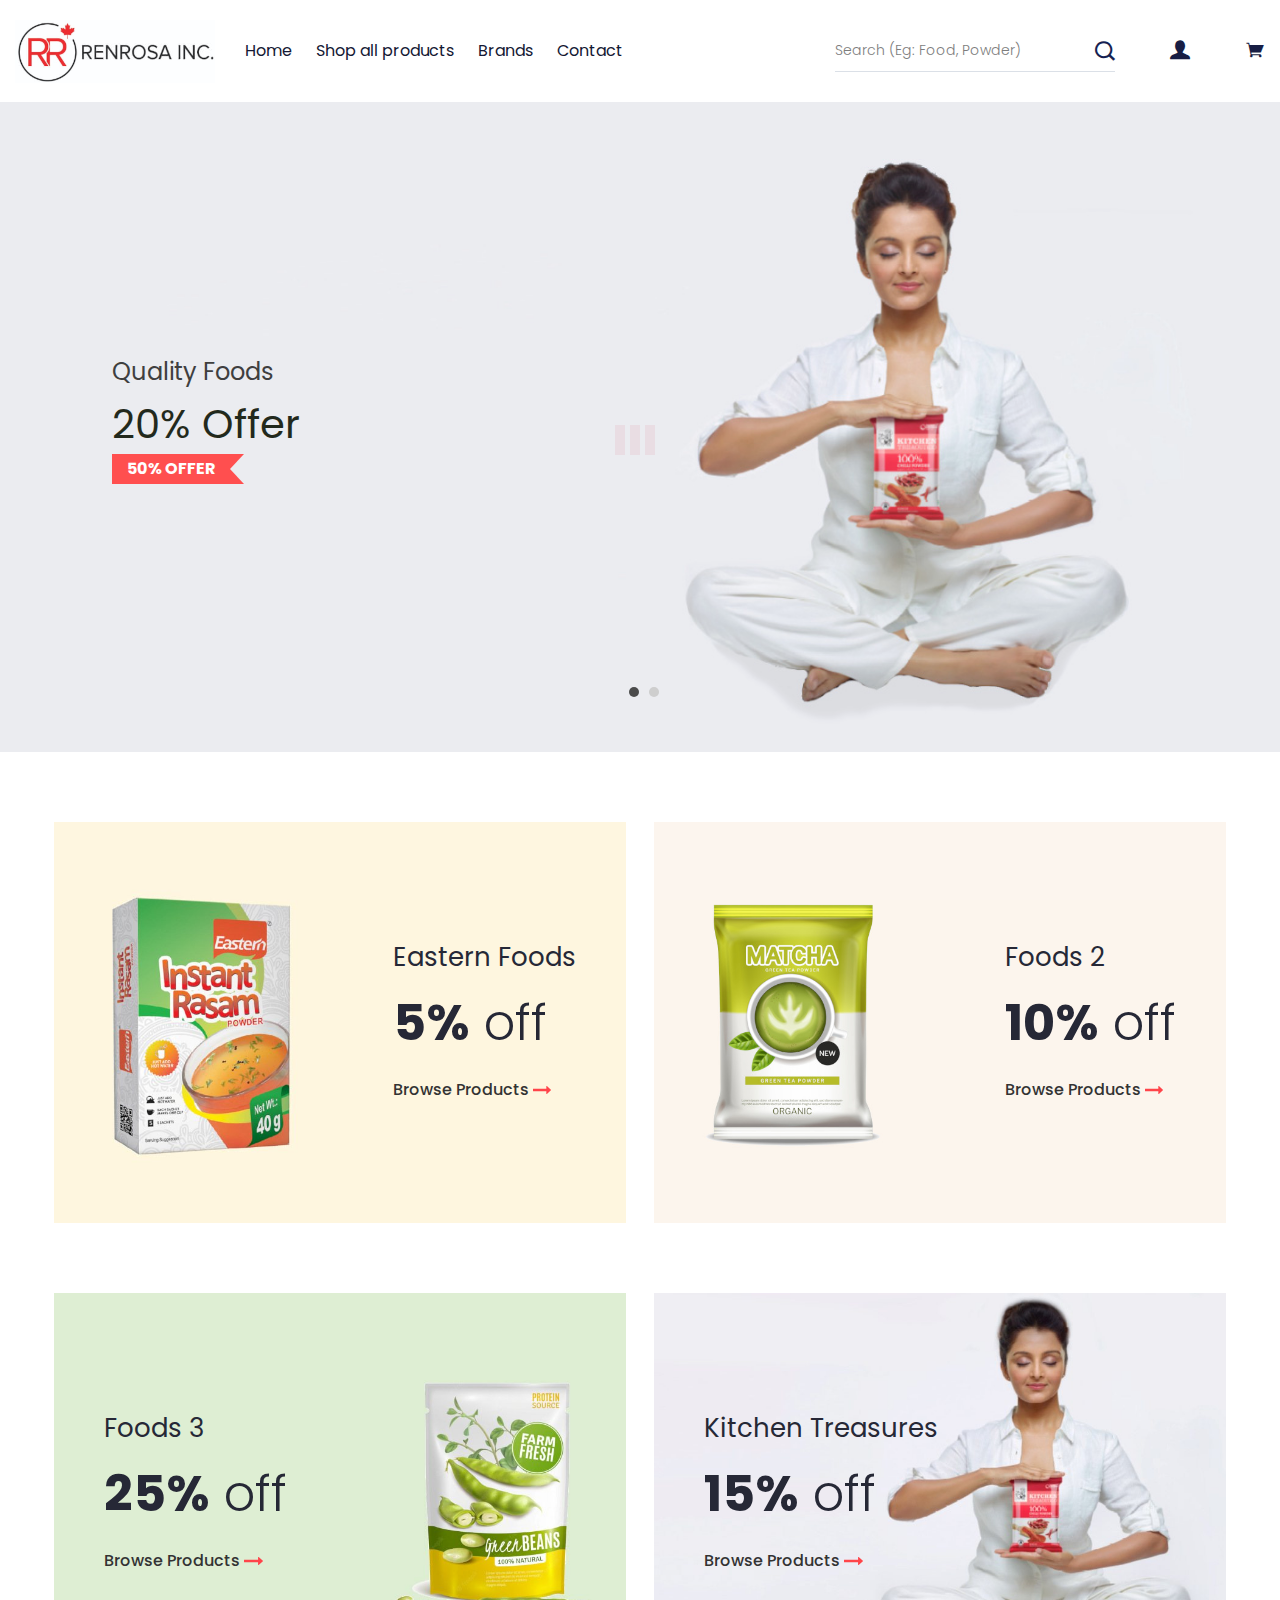
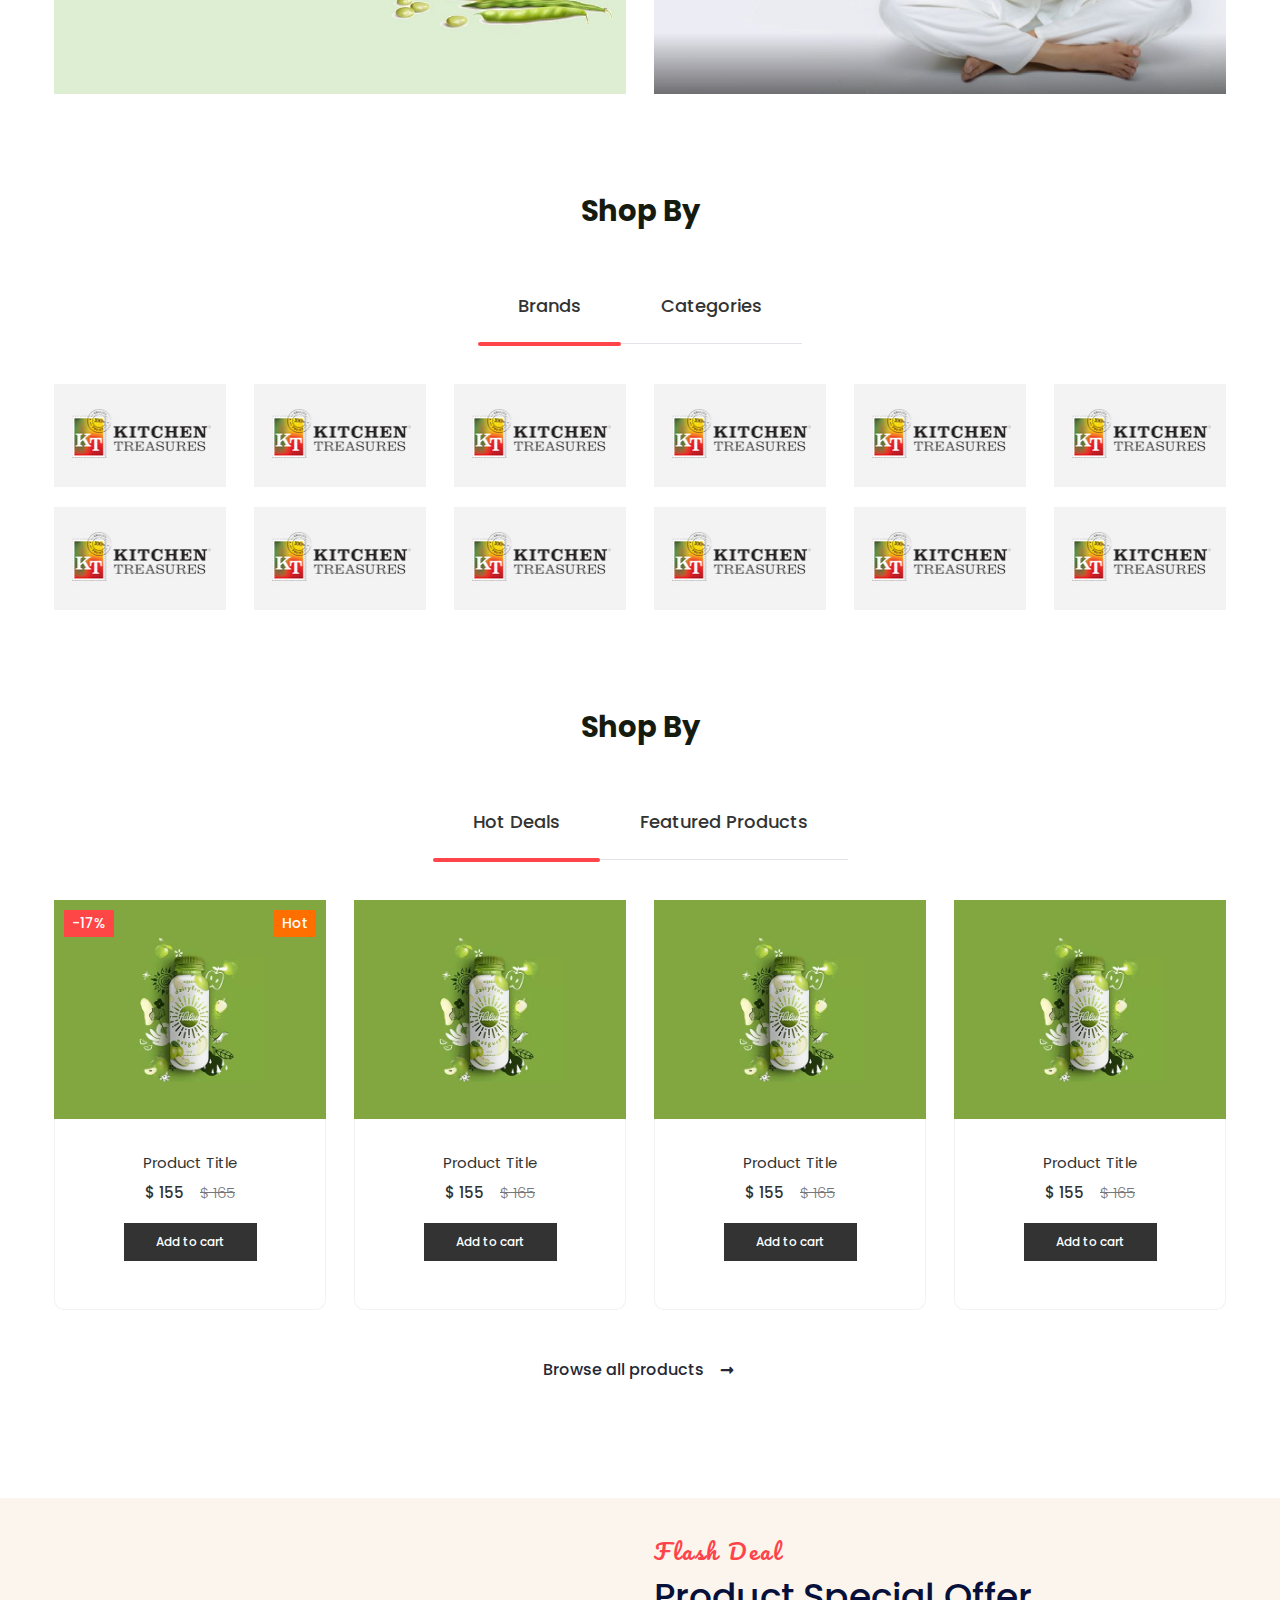
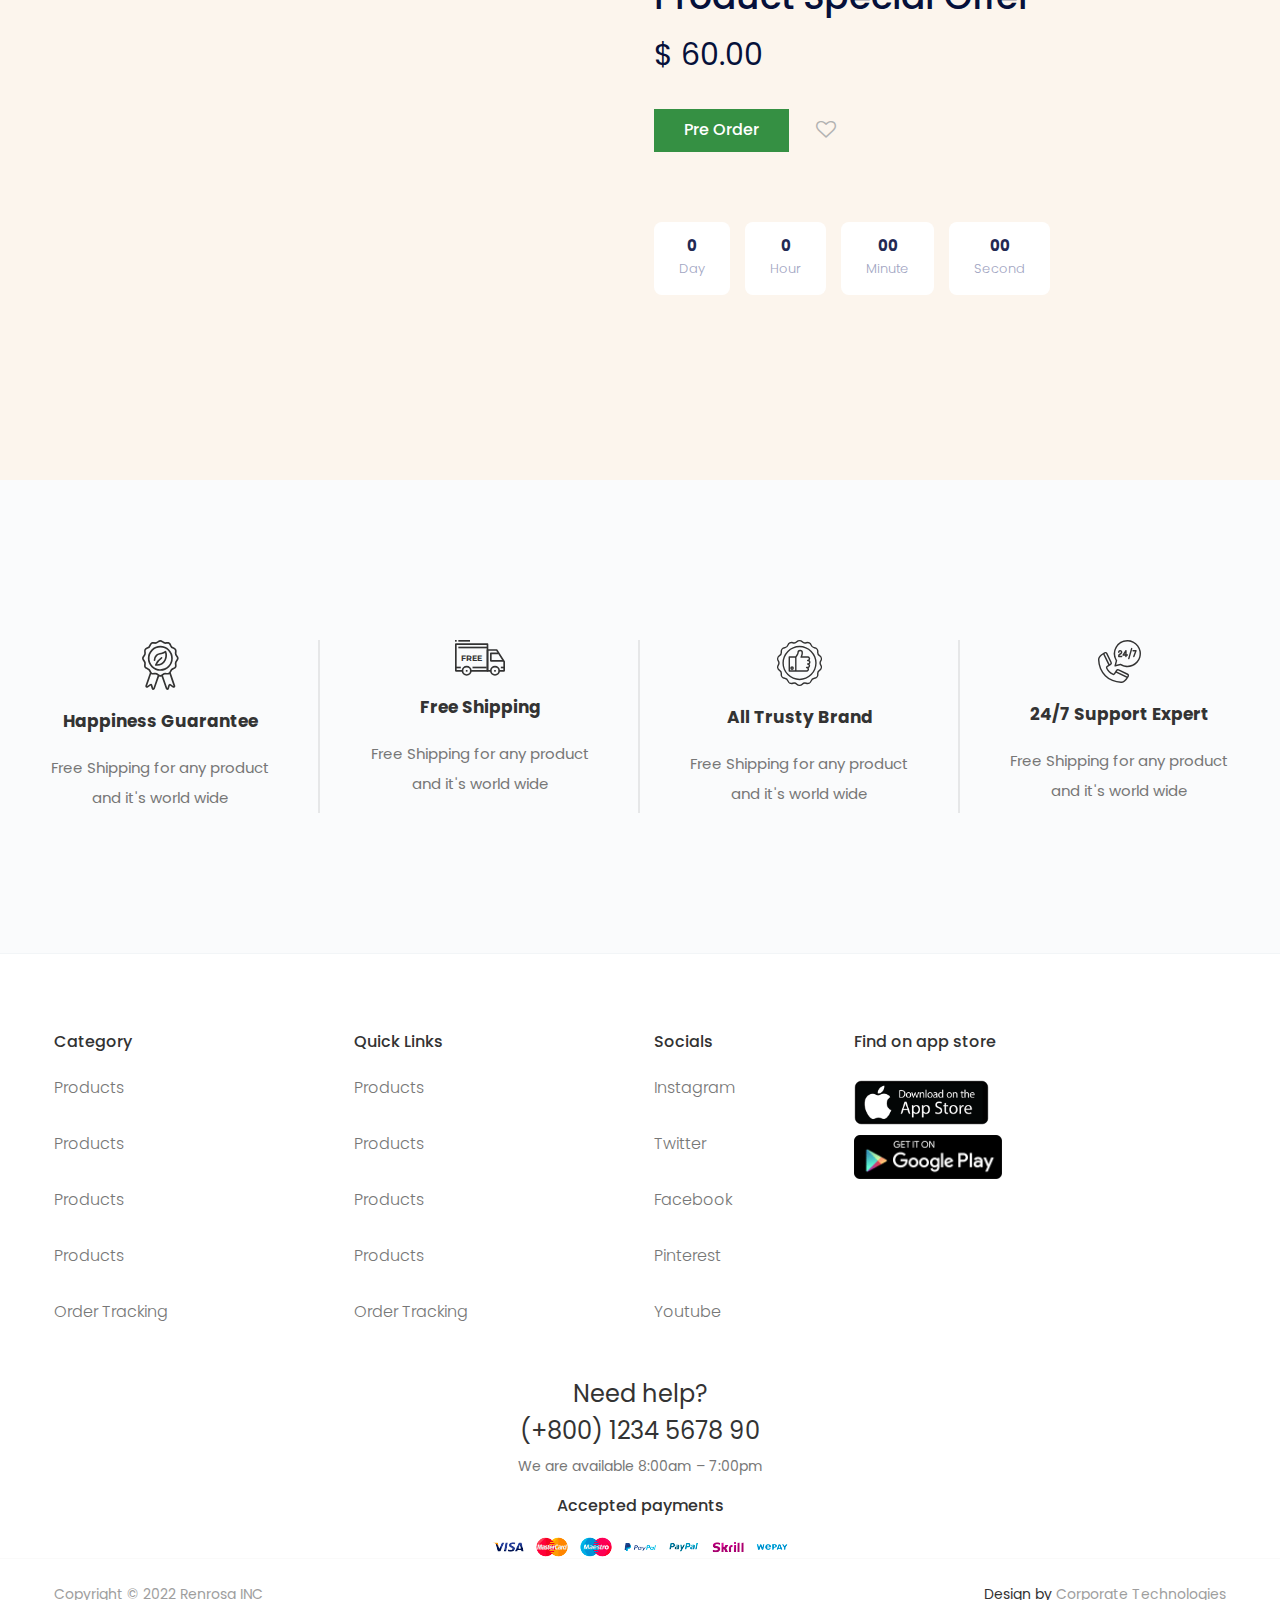
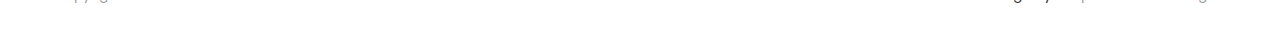
<file: index.html>
<!doctype html>
<html class="no-js" lang="en">

<head>
    <meta charset="utf-8">
    <meta http-equiv="x-ua-compatible" content="ie=edge">
    <title>Renrosa INC - Online Store</title>
    <meta name="robots" content="index, follow" />
    <meta name="description" content="">
    <meta name="viewport" content="width=device-width, initial-scale=1, shrink-to-fit=no">
    <!-- Favicon -->
    <link rel="shortcut icon" type="image/x-icon" href="assets/images/favicon.png">

    <!-- All CSS is here
	============================================ -->

    <link rel="stylesheet" href="assets/css/vendor/bootstrap.min.css">
    <link rel="stylesheet" href="assets/css/vendor/vandella.css">
    <link rel="stylesheet" href="assets/css/vendor/jellybelly.css">
    <link rel="stylesheet" href="assets/css/vendor/icofont.min.css">
    <link rel="stylesheet" href="assets/css/vendor/fontello.css">
    <link rel="stylesheet" href="assets/css/plugins/slick.css">
    <link rel="stylesheet" href="assets/css/plugins/nice-select.css">
    <link rel="stylesheet" href="assets/css/plugins/animate.css">
    <link rel="stylesheet" href="assets/css/plugins/jquery-ui.css">
    <link rel="stylesheet" href="assets/css/style.css">
        <style>
/*	PRELoader for initial loading
	========================================================================== */
.preloader,.preloader span{display:inline-block;width:50px;height:50px;position:absolute}#preloader{position:fixed;top:0;left:0;right:0;bottom:0;background-color:#f7f7f7;z-index:999999}.preloader{padding:0;text-align:left;box-sizing:border-box;top:50%;left:50%;margin-left:-25px;margin-top:-25px}.preloader span{background:#da072c;-webkit-animation:1.3s linear infinite loader-bars;animation:1.3s linear infinite loader-bars}.loader-bars span,.loader-bars:after,.loader-bars:before{content:'';display:block;position:absolute;left:0;top:0;width:10px;height:30px;background-color:#da072c;-webkit-animation:1.5s linear infinite grow;animation:1.5s linear infinite grow}.loader-bars:after{left:15px;-webkit-animation:1.5s linear -.5s infinite grow;animation:1.5s linear -.5s infinite grow}.loader-bars span{left:30px;-webkit-animation:1.5s linear -1s infinite grow;animation:1.5s linear -1s infinite grow}@-webkit-keyframes grow{0%,100%{-webkit-transform:scaleY(0);transform:scaleY(0);opacity:0}50%{-webkit-transform:scaleY(1);transform:scaleY(1);opacity:1}}@keyframes grow{0%,100%{-webkit-transform:scaleY(0);transform:scaleY(0);opacity:0}50%{-webkit-transform:scaleY(1);transform:scaleY(1);opacity:1}}@-webkit-keyframes spin{0%{-webkit-transform:rotate(0);tranform:rotate(0deg)}100%{-webkit-transform:rotate(360deg);tranform:rotate(360deg)}}@keyframes spin{0%{-webkit-transform:rotate(0);transform:rotate(0)}100%{-webkit-transform:rotate(360deg);transform:rotate(360deg)}}@-webkit-keyframes spinreverse{0%{-webkit-transform:rotate(0);tranform:rotate(0deg)}100%{-webkit-transform:rotate(-360deg);tranform:rotate(-360deg)}}@keyframes spinreverse{0%{-webkit-transform:rotate(0);transform:rotate(0)}100%{-webkit-transform:rotate(-360deg);transform:rotate(-360deg)}}

        </style>
</head>

<body>
      <!-- preloader -->
        <div id="preloader">
            <div class="preloader loader-bars">
            <span></span>
            <span></span>
            </div>
        </div>
        <!-- preloader end  -->
    <div class="main-wrapper main-wrapper-2">
            <header class="header-area section-padding-1">
                <div class="header-large-device">
                    <div class="header-bottom sticky-bar">
                        <div class="container-fluid">
                            <div class="header-bottom-flex">
                                <div class="logo-menu-wrap">
                                    <div class="logo">
                                        <a href="index.html">
                                            <img src="assets/images/logo.png" alt="logo">
                                        </a>
                                    </div>
                                    <div class="main-menu menu-lh-1 main-menu-padding-1 menu-mrg-1">
                                        <nav>
                                            <ul>
                                                <li><a href="index.html">Home</a>
                                                    <ul class="mega-menu-style-1 mega-menu-width1 menu-negative-mrg1">
                                                        <li class="mega-menu-sub-width33"><a class="menu-title" href="#">Product Category #01</a>
                                                            <ul>
                                                                <li><a href="#">Products</a></li>
                                                                <li><a href="#">Products</a></li>
                                                                <li><a href="#">Products</a></li>
                                                                <li><a href="#">Products</a></li>
                                                            </ul>
                                                        </li>
                                                        <li class="mega-menu-sub-width33"><a class="menu-title" href="#">Product Category #02</a>
                                                            <ul>
                                                                <li><a href="#">Products</a></li>
                                                                <li><a href="#">Products</a></li>
                                                                <li><a href="#">Products</a></li>
                                                                <li><a href="#">Products</a></li>
                                                            </ul>
                                                        </li>
                                                        <li class="mega-menu-sub-width33"><a class="menu-title" href="#">Product Category #03</a>
                                                            <ul>
                                                                <li><a href="#">Products</a></li>
                                                                <li><a href="#">Products</a></li>
                                                                <li><a href="#">Products</a></li>
                                                                <li><a href="#">Products</a></li>
                                                            </ul>
                                                        </li>
                                                    </ul>
                                                </li>
                                                <li><a href="shop.html">Shop all products</a></li>
                                                <li><a href="brands.html">Brands</a></li>
                                                <li><a href="contact-us.html">Contact</a></li>
                                            </ul>
                                        </nav>
                                    </div>
                                </div>
                                <div class="header-action-wrap header-action-flex header-action-width header-action-mrg-1">
                                    <div class="search-style-1">
                                        <form>
                                            <div class="form-search-1">
                                                <input class="input-text" value="" placeholder="Search (Eg: Food, Powder)" type="search">
                                                <button>
                                                    <i class="icofont-search-1"></i>
                                                </button>
                                            </div>
                                        </form>
                                    </div>
                                    <div class="same-style">
                                        <a href="login-register.html"><i class="icofont-user-alt-3"></i></a>
                                    </div>
                                    <div class="same-style header-cart">
                                        <a class="cart-active" href="#"><i class="icofont-shopping-cart"></i></a>
                                    </div>
                                </div>
                            </div>
                        </div>
                    </div>
                </div>
                <div class="header-small-device header-small-ptb sticky-bar">
                    <div class="container-fluid">
                        <div class="row align-items-center">
                            <div class="col-6">
                                <div class="mobile-logo mobile-logo-width">
                                    <a href="index.html">
                                        <img alt="" src="assets/images/logo.png">
                                    </a>
                                </div>
                            </div>
                            <div class="col-6">
                                <div class="header-action-wrap header-action-flex header-action-mrg-1">
                                    <div class="same-style header-cart">
                                        <a class="cart-active" href="#"><i class="icofont-shopping-cart"></i></a>
                                    </div>
                                    <div class="same-style header-info">
                                        <button class="mobile-menu-button-active">
                                            <span class="info-width-1"></span>
                                            <span class="info-width-2"></span>
                                            <span class="info-width-3"></span>
                                        </button>
                                    </div>
                                </div>
                            </div>
                        </div>
                    </div>
                </div>
            </header>
            <div class="slider-area sidebar-slider-area-1">
                <div class="slider-active-5 dot-style-5 dot-style-6-position-1">
                    <div class="single-slider slider-height-5 custom-d-flex custom-align-item-center bg-img" style="background-image:url(assets/images/big-slider-1.jpg);">
                        <div class="container">
                            <div class="row align-items-center">
                                <div class="col-lg-6 col-md-6 col-12 col-sm-6">
                                    <div class="slider-content-11 slider-animated-1">
                                        <h3 class="animated">Quality Foods</h3>
                                        <h1 class="animated">20% Offer</h1>
                                        <h3 class="animated badge">50% offer</h3>
                                    </div>
                                </div>
                            </div>
                        </div>
                    </div>
                    <div class="single-slider slider-height-5 custom-d-flex custom-align-item-center bg-img" style="background-image:url(assets/images/big-slider-2.jpg);">
                        <div class="container">
                            <div class="row align-items-center">
                                <div class="col-lg-6 col-md-6 col-12 col-sm-6">
                                    <div class="slider-content-11 slider-animated-1">
                                        <h3 class="animated">Quality Foods</h3>
                                        <h1 class="animated">20% Offer</h1>
                                        <h3 class="animated badge">50% offer</h3>
                                    </div>
                                </div>
                            </div>
                        </div>
                    </div>
                </div>
        </div>
       

        <!-- mini cart start -->
        <div class="sidebar-cart-active">
            <div class="sidebar-cart-all">
                <a class="cart-close" href="#"><i class="icofont-close-line"></i></a>
                <div class="cart-content">
                    <h3>Shopping Cart</h3>
                    <ul>
                        <li class="single-product-cart">
                            <div class="cart-img">
                                <a href="#"><img src="assets/images/products/product-img1.jpg" alt=""></a>
                            </div>
                            <div class="cart-title">
                                <h4><a href="#">Product Title 1</a></h4>
                                <span> 1 × $49.00	</span>
                            </div>
                            <div class="cart-delete">
                                <a href="#">×</a>
                            </div>
                        </li>
                        <li class="single-product-cart">
                            <div class="cart-img">
                                <a href="#"><img src="assets/images/products/product-img1.jpg" alt=""></a>
                            </div>
                            <div class="cart-title">
                                <h4><a href="#">Product Title 2</a></h4>
                                <span> 1 × $49.00	</span>
                            </div>
                            <div class="cart-delete">
                                <a href="#">×</a>
                            </div>
                        </li>
                    </ul>
                    <div class="cart-total">
                        <h4>Subtotal: <span>$170.00</span></h4>
                    </div>
                    <div class="cart-checkout-btn">
                        <a class="btn-hover cart-btn-style" href="cart.html">view cart</a>
                        <a class="no-mrg btn-hover cart-btn-style" href="checkout.html">checkout</a>
                    </div>
                </div>
            </div>
        </div>
        <!-- Mobile menu start -->
        <div class="mobile-menu-active clickalbe-sidebar-wrapper-style-1 d-lg-none d-xl-none">
            <div class="clickalbe-sidebar-wrap">
                <a class="sidebar-close"><i class="icofont-close-line"></i></a>
                <div class="mobile-menu-content-area sidebar-content-100-percent">
                    <div class="mobile-search">
                        <form class="search-form" action="#">
                            <input type="text" placeholder="Search here…">
                            <button class="button-search"><i class="icofont-search-1"></i></button>
                        </form>
                    </div>
                    <div class="clickable-mainmenu-wrap clickable-mainmenu-style1">
                        <nav>
                            <ul>
                                <li class="has-sub-menu"><a href="#">Home</a>
                                    <ul class="sub-menu-2">
                                        <li class="has-sub-menu"><a href="#">Product Category #01</a>
                                            <ul class="sub-menu-2">
                                                <li><a href="#">Products</a></li>
                                                <li><a href="#">Products</a></li>
                                                <li><a href="#">Products</a></li>
                                                <li><a href="#">Products</a></li>
                                            </ul>
                                        </li>
                                        <li class="has-sub-menu"><a href="#">Product Category #02</a>
                                            <ul class="sub-menu-2">
                                                <li><a href="#">Products</a></li>
                                                                <li><a href="#">Products</a></li>
                                                                <li><a href="#">Products</a></li>
                                                                <li><a href="#">Products</a></li>
                                            </ul>
                                        </li>
                                        <li class="has-sub-menu"><a href="#">Product Category #03</a>
                                            <ul class="sub-menu-2">
                                                <li><a href="#">Products</a></li>
                                                                <li><a href="#">Products</a></li>
                                                                <li><a href="#">Products</a></li>
                                                                <li><a href="#">Products</a></li>
                                            </ul>
                                        </li>
                                    </ul>
                                </li>
                                <li><a href="shop.html">Shop all products</a></li>
                                <li><a href="brands.html">Brands</a></li>
                                <li><a href="contact-us.html">Contact</a></li>
                            </ul>
                        </nav>
                    </div>
                    <div class="mobile-curr-lang-wrap">
                        <div class="single-mobile-curr-lang">
                            <a class="mobile-language-active" href="#">Country <i class="icofont-simple-down"></i></a>
                            <div class="lang-curr-dropdown lang-dropdown-active">
                                <ul>
                                    <li><a href="#"><img class="mr-2" width="24px" height="24px" src="assets/images/icons/usa.png"/>English</a></li>
                                    <li><a href="#"><img class="mr-2" width="24px" height="24px" src="assets/images/icons/canada.png"/>Canada</a></li>
                                    <li><a href="#"><img class="mr-2" width="24px" height="24px" src="assets/images/icons/india.png"/>India </a></li>
                                </ul>
                            </div>
                        </div>
                    </div>
                    <div class="aside-contact-info">
                        <ul>
                            <li><i class="icofont-clock-time"></i>Monday - Friday: 9:00 - 19:00</li>
                            <li><i class="icofont-envelope"></i>Info@example.com</li>
                            <li><i class="icofont-stock-mobile"></i>(+55) 254. 254. 254</li>
                            <li><i class="icofont-home"></i>Address line 1, Address line 2, Address line 3 - Canada</li>
                        </ul>
                    </div>
                </div>
            </div>
        </div>

        <!-- BANNERS -->
        <div class="banner-area mt-70">
            <div class="container">
                <div class="row">
                    <div class="col-lg-6 col-md-6 fadeInUp">
                        <div class="banner-wrap mb-70">
                            <div class="banner-img banner-img-overflow">
                                <a href="product-details.html"><img src="assets/images/eastern.jpg" alt=""></a>
                            </div>
                            <div class="banner-content-23 banner-content-23-position1">
                                <h3>Eastern Foods</h3>
                                <h2><span>5%</span> off</h2>
                                <div class="banner-btn-4 black">
                                    <a href="shop.html">Browse Products <img class="" src="assets/images/icons/right-arrow-banner.svg" alt=""></a>
                                </div>
                            </div>
                        </div>
                    </div>
                    <div class="col-lg-6 col-md-6">
                        <div class="banner-wrap mb-70">
                            <div class="banner-img banner-img-overflow">
                                <a href="product-details.html"><img src="assets/images/food-2.jpg" alt=""></a>
                            </div>
                            <div class="banner-content-23 banner-content-23-position1">
                                <h3>Foods 2</h3>
                                <h2><span>10%</span> off</h2>
                                <div class="banner-btn-4 black">
                                    <a href="shop.html">Browse Products <img class="" src="assets/images/icons/right-arrow-banner.svg" alt=""></a>
                                </div>
                            </div>
                        </div>
                    </div>
                </div>
                <div class="row">
                    <div class="col-lg-6 col-md-6">
                        <div class="banner-wrap mb-70">
                            <div class="banner-img banner-img-overflow">
                                <a href="product-details.html"><img src="assets/images/food-3.jpg" alt=""></a>
                            </div>
                            <div class="banner-content-23 banner-content-23-position2">
                                <h3>Foods 3</h3>
                                <h2><span>25%</span> off</h2>
                                <div class="banner-btn-4 black">
                                    <a href="shop.html">Browse Products <img class="" src="assets/images/icons/right-arrow-banner.svg" alt=""></a>
                                </div>
                            </div>
                        </div>
                    </div>
                    <div class="col-lg-6 col-md-6">
                        <div class="banner-wrap mb-70">
                            <div class="banner-img banner-img-overflow">
                                <a href="product-details.html"><img src="assets/images/kitchen.jpg" alt=""></a>
                            </div>
                            <div class="banner-content-23 banner-content-23-position2">
                                <h3>Kitchen Treasures</h3>
                                <h2><span>15%</span> off</h2>
                                <div class="banner-btn-4 black">
                                    <a href="shop.html">Browse Products <img class="" src="assets/images/icons/right-arrow-banner.svg" alt=""></a>
                                </div>
                            </div>
                        </div>
                    </div>
                </div>
            </div>
        </div>
		<!-- BRAND CATEGORES -->
		<div class="categories-brand-area pt-30">
            <div class="container">
                <div class="section-title-6 text-center mb-65">
                    <h2>Shop By</h2>
                </div>
                <div class="categories-brand-tab-list brand-tab-list-pink nav mb-40">
                    <a class="active" href="#categories-brand-1" data-bs-toggle="tab">
                        Brands
                    </a>
                    <a href="#categories-brand-2" data-bs-toggle="tab">
                        Categories
                    </a>
                </div>
                <div class="tab-content jump">
                    <div id="categories-brand-1" class="tab-pane active">
                        <div class="row">
                            <div class="col-xl-2 col-lg-3 col-md-4 col-sm-6 col-6">
                                <div class="single-categories-4 text-center mb-20">
                                    <a href="brand-details.html"><img src="assets/images/brand-logo/brand-logo-1.jpg" alt=""></a>                                 
                                </div>
                            </div>
                            <div class="col-xl-2 col-lg-3 col-md-4 col-sm-6 col-6">
                                <div class="single-categories-4 text-center mb-20">
                                    <a href="brand-details.html"><img src="assets/images/brand-logo/brand-logo-1.jpg" alt=""></a>
                                </div>
                            </div>
                            <div class="col-xl-2 col-lg-3 col-md-4 col-sm-6 col-6">
                                <div class="single-categories-4 text-center mb-20">
                                    <a href="brand-details.html"><img src="assets/images/brand-logo/brand-logo-1.jpg" alt=""></a>
                                </div>
                            </div>
                            <div class="col-xl-2 col-lg-3 col-md-4 col-sm-6 col-6">
                                <div class="single-categories-4 text-center mb-20">
                                    <a href="brand-details.html"><img src="assets/images/brand-logo/brand-logo-1.jpg" alt=""></a>
                                </div>
                            </div>
                            <div class="col-xl-2 col-lg-3 col-md-4 col-sm-6 col-6">
                                <div class="single-categories-4 text-center mb-20">
                                    <a href="brand-details.html"><img src="assets/images/brand-logo/brand-logo-1.jpg" alt=""></a>
                                </div>
                            </div>
                            <div class="col-xl-2 col-lg-3 col-md-4 col-sm-6 col-6">
                                <div class="single-categories-4 text-center mb-20">
                                    <a href="brand-details.html"><img src="assets/images/brand-logo/brand-logo-1.jpg" alt=""></a>
                                </div>
                            </div>
                            <div class="col-xl-2 col-lg-3 col-md-4 col-sm-6 col-6">
                                <div class="single-categories-4 text-center mb-20">
                                    <a href="brand-details.html"><img src="assets/images/brand-logo/brand-logo-1.jpg" alt=""></a>
                                </div>
                            </div>
                            <div class="col-xl-2 col-lg-3 col-md-4 col-sm-6 col-6">
                                <div class="single-categories-4 text-center mb-20">
                                    <a href="brand-details.html"><img src="assets/images/brand-logo/brand-logo-1.jpg" alt=""></a>
                                </div>
                            </div>
                            <div class="col-xl-2 col-lg-3 col-md-4 col-sm-6 col-6">
                                <div class="single-categories-4 text-center mb-20">
                                    <a href="brand-details.html"><img src="assets/images/brand-logo/brand-logo-1.jpg" alt=""></a>
                                </div>
                            </div>
                            <div class="col-xl-2 col-lg-3 col-md-4 col-sm-6 col-6">
                                <div class="single-categories-4 text-center mb-20">
                                    <a href="brand-details.html"><img src="assets/images/brand-logo/brand-logo-1.jpg" alt=""></a>
                                </div>
                            </div>
                            <div class="col-xl-2 col-lg-3 col-md-4 col-sm-6 col-6">
                                <div class="single-categories-4 text-center mb-20">
                                    <a href="brand-details.html"><img src="assets/images/brand-logo/brand-logo-1.jpg" alt=""></a>
                                </div>
                            </div>
                            <div class="col-xl-2 col-lg-3 col-md-4 col-sm-6 col-6">
                                <div class="single-categories-4 text-center mb-20">
                                    <a href="brand-details.html"><img src="assets/images/brand-logo/brand-logo-1.jpg" alt=""></a>
                                </div>
                            </div>
                        </div>
                    </div>
                    <div id="categories-brand-2" class="tab-pane">
                        <div class="row">
                            <div class="col-lg-4 col-md-6 col-6">
                                <div class="single-categories-brand categories-brand-center mb-30">
                                    <a href="#">Category 1</a>
                                </div>
                            </div>
                            <div class="col-lg-4 col-md-6 col-6">
                                <div class="single-categories-brand categories-brand-center mb-30">
                                    <a href="#">Category 2</a>
                                </div>
                            </div>
                            <div class="col-lg-4 col-md-6 col-6">
                                <div class="single-categories-brand categories-brand-center mb-30">
                                    <a href="#">Category 3</a>
                                </div>
                            </div>
                            <div class="col-lg-4 col-md-6 col-6">
                                <div class="single-categories-brand categories-brand-center mb-30">
                                    <a href="#">Category 4</a>
                                </div>
                            </div>
                            <div class="col-lg-4 col-md-6 col-6">
                                <div class="single-categories-brand categories-brand-center mb-30">
                                    <a href="#">Category 5</a>
                                </div>
                            </div>
                            <div class="col-lg-4 col-md-6 col-6">
                                <div class="single-categories-brand categories-brand-center mb-30">
                                    <a href="#">Category 6</a>
                                </div>
                            </div>
                            
                        </div>
                    </div>
                </div>
            </div>
        </div>
		
        <!-- PRODUCTS -->
        <div class="product-area pt-80 pb-80">
            <div class="container">
                <div class="section-title-6 text-center mb-65">
                    <h2>Shop By</h2>
                </div>
                <div class="categories-brand-tab-list brand-tab-list-pink nav mb-40">
                    <a class="active" href="#product-1" data-bs-toggle="tab">
                        Hot Deals
                    </a>
                    <a href="#product-2" data-bs-toggle="tab">
                        Featured Products
                    </a>
                </div>
                <div class="tab-content jump">
                    <div id="product-1" class="tab-pane active">
                        <div class="row grid">                            
                            <div class="col-lg-3 col-md-6 col-sm-6 col-6 grid-item">
                                <div class="product-wrap mb-30">
								<div class="onsale">-17%</div>
                                        <div class="hot">Hot</div>
                                    <div class="product-img product-img-zoom">
                                        <a href="product-details.html">
                                            <img src="assets/images/products/product-img1.jpg" alt="">
                                        </a>
                                    </div>
                                    <div class="product-content text-center product-content-border product-content-padding">
                                        <h4><a href="product-details.html">Product Title</a></h4>
                                        <div class="product-price">
                                            <span>$ 155</span>
                                            <span class="old-price">$ 165</span>
                                        </div>
                                        <div class="product-action-wrap">
                                            <div class="product-action-cart">
                                                <button title="Add to Cart">Add to cart</button>
                                            </div>
                                        </div>
                                    </div>
                                </div>
                            </div>                            
                            <div class="col-lg-3 col-md-6 col-sm-6 col-6 grid-item">
                                <div class="product-wrap mb-30">
                                    <div class="product-img product-img-zoom">
                                        <a href="product-details.html">
                                            <img src="assets/images/products/product-img1.jpg" alt="">
                                        </a>
                                    </div>
                                    <div class="product-content text-center product-content-border product-content-padding">
                                        <h4><a href="product-details.html">Product Title</a></h4>
                                        <div class="product-price">
                                            <span>$ 155</span>
                                            <span class="old-price">$ 165</span>
                                        </div>
                                        <div class="product-action-wrap">
                                            <div class="product-action-cart">
                                                <button title="Add to Cart">Add to cart</button>
                                            </div>
                                        </div>
                                    </div>
                                </div>
                            </div>
                            <div class="col-lg-3 col-md-6 col-sm-6 col-6 grid-item">
                                <div class="product-wrap mb-30">
                                    <div class="product-img product-img-zoom">
                                        <a href="product-details.html">
                                            <img src="assets/images/products/product-img1.jpg" alt="">
                                        </a>
                                    </div>
                                    <div class="product-content text-center product-content-border product-content-padding">
                                        <h4><a href="product-details.html">Product Title</a></h4>
                                        <div class="product-price">
                                            <span>$ 155</span>
                                            <span class="old-price">$ 165</span>
                                        </div>
                                        <div class="product-action-wrap">
                                            <div class="product-action-cart">
                                                <button title="Add to Cart">Add to cart</button>
                                            </div>
                                        </div>
                                    </div>
                                </div>
                            </div>
                            <div class="col-lg-3 col-md-6 col-sm-6 col-6 grid-item">
                                <div class="product-wrap mb-30">
                                    <div class="product-img product-img-zoom">
                                        <a href="product-details.html">
                                            <img src="assets/images/products/product-img1.jpg" alt="">
                                        </a>
                                    </div>
                                    <div class="product-content text-center product-content-border product-content-padding">
                                        <h4><a href="product-details.html">Product Title</a></h4>
                                        <div class="product-price">
                                            <span>$ 155</span>
                                            <span class="old-price">$ 165</span>
                                        </div>
                                        <div class="product-action-wrap">
                                            <div class="product-action-cart">
                                                <button title="Add to Cart">Add to cart</button>
                                            </div>
                                        </div>
                                    </div>
                                </div>
                            </div>
                        </div>
                    </div>
                    <div id="product-2" class="tab-pane">
                        <div class="row grid">                            
                            <div class="col-lg-3 col-md-6 col-sm-6 col-6 grid-item">
                                <div class="product-wrap mb-30">
                                    <div class="product-img product-img-zoom">
                                        <a href="product-details.html">
                                            <img src="assets/images/products/product-img2.jpg" alt="">
                                        </a>
                                    </div>
                                    <div class="product-content text-center product-content-border product-content-padding">
                                        <h4><a href="product-details.html">Product Title</a></h4>
                                        <div class="product-price">
                                            <span>$ 124</span>
                                        </div>
                                    </div>
                                    <div class="product-action-position-1 text-center">
                                        <div class="product-content">
                                            <h4><a href="product-details.html">Product Title</a></h4>
                                            <div class="product-price">
                                                <span>$ 124</span>
                                                <span class="old-price">$ 130</span>
                                            </div>
                                        </div>
                                        <div class="product-action-wrap">
                                            <div class="product-action-cart">
                                                <button title="Add to Cart">Add to cart</button>
                                            </div>
                                        </div>
                                    </div>
                                </div>
                            </div>
                            <div class="col-lg-3 col-md-6 col-sm-6 col-6 grid-item">
                                <div class="product-wrap mb-30">
                                    <div class="product-img product-img-zoom">
                                        <a href="product-details.html">
                                            <img src="assets/images/products/product-img2.jpg" alt="">
                                        </a>
                                    </div>
                                    <div class="product-content text-center product-content-border product-content-padding">
                                        <h4><a href="product-details.html">Product Title</a></h4>
                                        <div class="product-price">
                                            <span>$ 124</span>
                                        </div>
                                    </div>
                                    <div class="product-action-position-1 text-center">
                                        <div class="product-content">
                                            <h4><a href="product-details.html">Product Title</a></h4>
                                            <div class="product-price">
                                                <span>$ 124</span>
                                                <span class="old-price">$ 130</span>
                                            </div>
                                        </div>
                                        <div class="product-action-wrap">
                                            <div class="product-action-cart">
                                                <button title="Add to Cart">Add to cart</button>
                                            </div>
                                        </div>
                                    </div>
                                </div>
                            </div>
                            <div class="col-lg-3 col-md-6 col-sm-6 col-6 grid-item">
                                <div class="product-wrap mb-30">
                                    <div class="product-img product-img-zoom">
                                        <a href="product-details.html">
                                            <img src="assets/images/products/product-img2.jpg" alt="">
                                        </a>
                                    </div>
                                    <div class="product-content text-center product-content-border product-content-padding">
                                        <h4><a href="product-details.html">Product Title</a></h4>
                                        <div class="product-price">
                                            <span>$ 110</span>
                                            <span class="old-price">$ 150</span>
                                        </div>
                                    </div>
                                    <div class="product-action-position-1 text-center">
                                        <div class="product-content">
                                            <h4><a href="product-details.html">Product Title</a></h4>
                                            <div class="product-price">
                                                <span>$ 110</span>
                                                <span class="old-price">$ 150</span>
                                            </div>
                                        </div>
                                        <div class="product-action-wrap">
                                            <div class="product-action-cart">
                                                <button title="Add to Cart">Add to cart</button>
                                            </div>
                                        </div>
                                    </div>
                                </div>
                            </div>
                            <div class="col-lg-3 col-md-6 col-sm-6 col-6 grid-item">
                                <div class="product-wrap mb-30">
                                    <div class="product-img product-img-zoom">
                                        <a href="product-details.html">
                                            <img src="assets/images/products/product-img2.jpg" alt="">
                                        </a>
                                    </div>
                                    <div class="product-content text-center product-content-border product-content-padding">
                                        <h4><a href="product-details.html">Product Title</a></h4>
                                        <div class="product-price">
                                            <span>$ 200</span>
                                        </div>
                                    </div>
                                    <div class="product-action-position-1 text-center">
                                        <div class="product-content">
                                            <h4><a href="product-details.html">Product Title</a></h4>
                                            <div class="product-price">
                                                <span>$ 200</span>
                                            </div>
                                        </div>
                                        <div class="product-action-wrap">
                                            <div class="product-action-cart">
                                                <button title="Add to Cart">Add to cart</button>
                                            </div>
                                            
                                        </div>
                                    </div>
                                </div>
                            </div>
                            
                        </div>
                       
                    </div>
                    <div class="btn-style-3 text-center btn-hover mb-20">
                        <a class="btn3-ptb-3 btn3-bg-white btn3-text-black animated" href="shop.html">Browse all products <i class="icofont-long-arrow-right"></i></a>
                    </div>
                   
                </div>
            </div>
        </div>
        <div class="product-area bg-light-orange pt-40 pb-80">
            <div class="container">
                <div class="row">
                    <div class="col-lg-6 col-md-6 col-12 col-sm-5">
                        <div class="deal-img organic-deal-img wow fadeInLeft">
                            <a href="#"><img src="assets/images/products/product.webp" alt="product"></a>
                        </div>
                    </div>
                    <div class="col-lg-6 col-md-6 col-12 col-sm-7">
                        <div class="deal-content-2">
                            <h4>Flash Deal</h4>
                            <h3><a href="#">Product Special Offer</a></h3>
                            <span>$ 60.00</span>
                            <div class="product-action-wrap-2">
                                <div class="btn-style-3 btn-hover">
                                    <a class="btn3-ptb-4 btn3-bg-green-2 animated" href="product-details.html">Pre Order</a>
                                </div>
                                <div class="product-action-wrap-2-right">
                                    <button class="green-2" title="Add to Wishlist"><i class="icon-heart-empty"></i></button>
                                </div>
                            </div>
                            <div class="timer-2 timer-style-2 mt-70">
                                <div data-countdown="2022/12/01"></div>
                            </div>
                        </div>
                    </div>
                </div>
            </div>
        </div>
        
        
        <div class="service-area bg-gray-8 section-padding-10 pt-160 pb-110">
            <div class="container-fluid">
                <div class="row">
                    <div class="col-lg-3 col-md-6 col-sm-6 col-12 service-border mb-30">
                        <div class="service-wrap service-wrap-modify-2 text-center">
                            <svg xmlns="http://www.w3.org/2000/svg" width="36.665" height="50" viewBox="0 0 36.665 50" class="injected-svg inject-me">
  <g id="Group_1386" data-name="Group 1386" transform="translate(-215 -631)">
    <path id="Shape" d="M2.092,22.674c.342,1.275-.542,3.258.367,4.816s3.108,1.833,3.983,2.717a14.166,14.166,0,0,1,1.408,2.5L3.433,45.6a1.667,1.667,0,0,0,2.5,1.892L8.7,45.532l.975,3.242a1.667,1.667,0,0,0,3.175.067l4.316-12.425a2.983,2.983,0,0,0,2.333,0l4.283,12.458a1.667,1.667,0,0,0,3.175-.067l.975-3.242L30.7,47.5a1.667,1.667,0,0,0,2.5-1.892L28.816,32.74a14.866,14.866,0,0,1,1.4-2.5c.908-.933,3.117-1.183,3.992-2.742s.042-3.583.367-4.816,2.092-2.525,2.092-4.35-1.783-3.183-2.092-4.35.542-3.258-.367-4.816S31.1,7.333,30.224,6.45s-1.15-3.117-2.725-4-3.583,0-4.816-.358S20.166,0,18.333,0s-3.175,1.775-4.35,2.092c-1.3.342-3.25-.55-4.816.358S7.341,5.55,6.45,6.441,3.333,7.591,2.5,9.166s0,3.583-.367,4.816S0,16.491,0,18.333s1.775,3.158,2.092,4.341Zm9.216,25.657-.975-3.258a1.667,1.667,0,0,0-2.567-.833L5,46.173C9.466,33.165,9.083,34.165,9.166,34.165c1.533.892,3.583,0,4.816.358a6.883,6.883,0,0,1,1.667,1.017ZM28.9,44.165a1.667,1.667,0,0,0-2.567.917l-.975,3.25L20.974,35.574a6.341,6.341,0,0,1,1.667-1.008c1.308-.35,3.25.542,4.816-.367.083-.05-.292-1.017,4.167,11.966ZM2.6,16.416a4.943,4.943,0,0,0,1.167-4.375c-.192-2.158-.075-2.308,1.867-3.2A4.911,4.911,0,0,0,8.841,5.625C9.725,3.692,10,3.575,12.05,3.767A5.121,5.121,0,0,0,16.424,2.6c1.683-1.167,2.058-1.242,3.817,0a4.927,4.927,0,0,0,4.375,1.167c2.117-.183,2.317-.075,3.208,1.858a4.982,4.982,0,0,0,3.208,3.217c1.917.892,2.058,1.117,1.867,3.2a5.086,5.086,0,0,0,1.167,4.375c1.167,1.675,1.242,2.058,0,3.817A4.871,4.871,0,0,0,32.9,24.607c.192,2.158.075,2.308-1.867,3.208a4.934,4.934,0,0,0-3.208,3.208c-.892,1.933-1.117,2.05-3.208,1.867a5.134,5.134,0,0,0-4.375,1.158c-1.683,1.158-2.058,1.242-3.817,0a4.775,4.775,0,0,0-3.167-1.233c-1.2,0-2.558.342-3.258-.058-.958-.558-1.217-2.575-2.375-3.725S4.441,27.6,3.9,26.666s.225-2.833-.2-4.408-2.033-2.817-2.033-3.925A3.883,3.883,0,0,1,2.6,16.416Z" transform="translate(215 631)" fill="#333"></path>
    <path id="Shape-2" data-name="Shape" d="M19.5,32A12.5,12.5,0,1,0,7,19.5,12.5,12.5,0,0,0,19.5,32Zm0-23.332a10.833,10.833,0,1,1-7.66,3.173A10.833,10.833,0,0,1,19.5,8.667Z" transform="translate(213.833 629.833)" fill="#333"></path>
    <path id="Shape-3" data-name="Shape" d="M14.874,23.19a.833.833,0,0,0,.792-.833,5.291,5.291,0,0,1,1.6-3.933c1.258-1.25,2.742-1.583,4.566-1.892a9.65,9.65,0,0,0,3.542-1.367c1.083,4.166-.892,9.333-5,10.7a9.816,9.816,0,0,1-2.983.492,16.724,16.724,0,0,1,5-5.691.833.833,0,0,0-.975-1.35,17.324,17.324,0,0,0-6.091,7.5.833.833,0,0,0,.7,1.108c4.358.467,8.275-1.3,10.216-5.5a11.591,11.591,0,0,0,.35-8.908.833.833,0,0,0-1.258-.367,8.733,8.733,0,0,1-3.792,1.708c-2.042.342-3.858.758-5.466,2.35A6.966,6.966,0,0,0,14,22.39a.833.833,0,0,0,.875.8Z" transform="translate(212.667 628.834)" fill="#333"></path>
  </g>
</svg>
                            <h3>Happiness Guarantee </h3>
                            <p class="service-peragraph-3">Free Shipping for any product and it's world wide</p>
                        </div>
                    </div>
                    <div class="col-lg-3 col-md-6 col-sm-6 col-12 service-border mb-30">
                        <div class="service-wrap service-wrap-modify-2 text-center">
                            <svg xmlns="http://www.w3.org/2000/svg" width="50" height="35.833" viewBox="0 0 50 35.833" class="injected-svg inject-me">
  <g id="Group_1384" data-name="Group 1384" transform="translate(-511 -643)">
    <g id="Group_648" data-name="Group 648" transform="translate(517.667 668.833)">
      <path id="Path_1455" data-name="Path 1455" d="M73.267,337.067a5,5,0,1,0,5,5A5.005,5.005,0,0,0,73.267,337.067Zm0,8.333a3.333,3.333,0,1,1,3.333-3.333A3.337,3.337,0,0,1,73.267,345.4Z" transform="translate(-68.267 -337.067)" fill="#333"></path>
    </g>
    <g id="Group_650" data-name="Group 650" transform="translate(546 668.833)">
      <path id="Path_1456" data-name="Path 1456" d="M363.4,337.067a5,5,0,1,0,5,5A5.005,5.005,0,0,0,363.4,337.067Zm0,8.333a3.333,3.333,0,1,1,3.333-3.333A3.337,3.337,0,0,1,363.4,345.4Z" transform="translate(-358.4 -337.067)" fill="#333"></path>
    </g>
    <g id="Group_652" data-name="Group 652" transform="translate(542.667 652.167)">
      <path id="Path_1457" data-name="Path 1457" d="M342.468,178.449l-7.5-11.667a.834.834,0,0,0-.7-.383H325.1a.833.833,0,0,0-.833.833v20.833a.833.833,0,0,0,.833.833h3.333v-1.667h-2.5V168.067h7.878l7.122,11.078v8.088h-4.167V188.9h5a.832.832,0,0,0,.833-.833V178.9A.831.831,0,0,0,342.468,178.449Z" transform="translate(-324.267 -166.4)" fill="#333"></path>
    </g>
    <g id="Group_654" data-name="Group 654" transform="translate(546 655.5)">
      <path id="Path_1458" data-name="Path 1458" d="M360.068,208.033V202.2h6.667v-1.667h-7.5a.833.833,0,0,0-.833.833v7.5a.833.833,0,0,0,.833.833h12.5v-1.667H360.068Z" transform="translate(-358.401 -200.533)" fill="#333"></path>
    </g>
    <g id="Group_656" data-name="Group 656" transform="translate(511 646.333)">
      <path id="Path_1459" data-name="Path 1459" d="M32.5,106.667H.833A.834.834,0,0,0,0,107.5v26.667A.833.833,0,0,0,.833,135H7.5v-1.667H1.667v-25h30v25H15.833V135H32.5a.832.832,0,0,0,.833-.833V107.5A.833.833,0,0,0,32.5,106.667Z" transform="translate(0 -106.667)" fill="#333"></path>
    </g>
    <g id="Group_658" data-name="Group 658" transform="translate(511.833 669.667)">
      <rect id="Rectangle_265" data-name="Rectangle 265" width="5" height="1.667" fill="#333"></rect>
    </g>
    <g id="Group_660" data-name="Group 660" transform="translate(528.5 669.667)">
      <rect id="Rectangle_266" data-name="Rectangle 266" width="14.167" height="1.667" fill="#333"></rect>
    </g>
    <g id="Group_662" data-name="Group 662" transform="translate(556.833 669.667)">
      <rect id="Rectangle_267" data-name="Rectangle 267" width="3.333" height="1.667" fill="#333"></rect>
    </g>
    <g id="Group_664" data-name="Group 664" transform="translate(514.333 649.667)">
      <rect id="Rectangle_268" data-name="Rectangle 268" width="29.167" height="1.667" fill="#333"></rect>
    </g>
    <g id="Group_666" data-name="Group 666" transform="translate(521.833 673)">
      <rect id="Rectangle_269" data-name="Rectangle 269" width="1.667" height="1.667" fill="#333"></rect>
    </g>
    <g id="Group_668" data-name="Group 668" transform="translate(550.167 673)">
      <rect id="Rectangle_270" data-name="Rectangle 270" width="1.667" height="1.667" fill="#333"></rect>
    </g>
    <g id="Group_670" data-name="Group 670" transform="translate(514.333 643)">
      <rect id="Rectangle_271" data-name="Rectangle 271" width="11.667" height="1.667" fill="#333"></rect>
    </g>
    <g id="Group_672" data-name="Group 672" transform="translate(511 643)">
      <rect id="Rectangle_272" data-name="Rectangle 272" width="1.667" height="1.667" fill="#333"></rect>
    </g>
    <text id="Free" transform="translate(517 664)" fill="#333" font-size="8" font-family="Montserrat-Bold, Montserrat" font-weight="700"><tspan x="0" y="0">FREE</tspan></text>
  </g>
</svg>
                            <h3>Free Shipping </h3>
                            <p class="service-peragraph-3">Free Shipping for any product and it's world wide</p>
                        </div>
                    </div>
                    <div class="col-lg-3 col-md-6 col-sm-6 col-12 service-border mb-30">
                        <div class="service-wrap service-wrap-modify-2 text-center">
                            <svg xmlns="http://www.w3.org/2000/svg" width="45.077" height="46" viewBox="0 0 45.077 46" class="injected-svg inject-me">
  <path id="badge" d="M33.586,22.255a2.462,2.462,0,0,0-.932-1.932,2.465,2.465,0,0,0-1.881-4.06H25.292l.226-.6a8.256,8.256,0,0,0,.538-2.938v-.089a2.824,2.824,0,0,0-2.908-2.821,2.89,2.89,0,0,0-2.737,2.911c0,.732-1.029,2.415-1.863,3.537H12.367a.7.7,0,0,0-.7.7v14.1a.7.7,0,0,0,.7.7h17.3a2.465,2.465,0,0,0,2.111-3.741,2.465,2.465,0,0,0,.872-3.845,2.464,2.464,0,0,0,.933-1.93ZM13.071,17.673h5.121V30.362H13.071Zm18.048,5.64h-.347a.7.7,0,1,0,0,1.409,1.058,1.058,0,0,1,0,2.116h-1.1a.7.7,0,1,0,0,1.409,1.058,1.058,0,0,1,0,2.116H19.6V17.207c.6-.79,2.219-3.067,2.219-4.479a1.473,1.473,0,0,1,1.368-1.5,1.415,1.415,0,0,1,1.459,1.415v.089a6.857,6.857,0,0,1-.446,2.439l-.587,1.554a.7.7,0,0,0,.659.954h6.5a1.058,1.058,0,0,1,0,2.116.7.7,0,1,0,0,1.409h.347a1.058,1.058,0,1,1,0,2.116ZM15.147,26.278a1.833,1.833,0,1,0,1.833,1.833A1.833,1.833,0,0,0,15.147,26.278Zm0,2.256a.424.424,0,1,1,.424-.424A.424.424,0,0,1,15.147,28.535Zm29.308-7.212a4.532,4.532,0,0,0-1.434-6.284,3.136,3.136,0,0,1-1.455-3.022,4.532,4.532,0,0,0-4.018-5.04,3.134,3.134,0,0,1-2.622-2.089,4.531,4.531,0,0,0-5.808-2.8,3.137,3.137,0,0,1-3.27-.746,4.532,4.532,0,0,0-6.446,0,3.135,3.135,0,0,1-3.27.746,4.532,4.532,0,0,0-5.807,2.8A3.133,3.133,0,0,1,7.7,6.979a4.533,4.533,0,0,0-4.019,5.04A3.135,3.135,0,0,1,2.229,15.04,4.532,4.532,0,0,0,.794,21.323a3.135,3.135,0,0,1,0,3.353A4.532,4.532,0,0,0,2.228,30.96a3.135,3.135,0,0,1,1.455,3.021A4.533,4.533,0,0,0,7.7,39.022a3.133,3.133,0,0,1,2.622,2.089,4.533,4.533,0,0,0,5.808,2.8,3.134,3.134,0,0,1,3.27.746,4.532,4.532,0,0,0,6.446,0,3.135,3.135,0,0,1,3.27-.746,4.532,4.532,0,0,0,5.807-2.8,3.135,3.135,0,0,1,2.622-2.09,4.532,4.532,0,0,0,4.018-5.04,3.135,3.135,0,0,1,1.455-3.021,4.532,4.532,0,0,0,1.434-6.284,3.136,3.136,0,0,1,0-3.352Zm-1.188,4.11a3.124,3.124,0,0,1-.988,4.331,4.549,4.549,0,0,0-2.111,4.384,3.124,3.124,0,0,1-2.77,3.473,4.548,4.548,0,0,0-3.8,3.034,3.124,3.124,0,0,1-4,1.927,4.548,4.548,0,0,0-4.744,1.083,3.123,3.123,0,0,1-4.442,0,4.544,4.544,0,0,0-4.744-1.083,3.123,3.123,0,0,1-4-1.927,4.549,4.549,0,0,0-3.8-3.034,3.123,3.123,0,0,1-2.77-3.473,4.548,4.548,0,0,0-2.111-4.384,3.123,3.123,0,0,1-.988-4.331,4.548,4.548,0,0,0,0-4.866,3.122,3.122,0,0,1,.988-4.331,4.55,4.55,0,0,0,2.112-4.384,3.124,3.124,0,0,1,2.77-3.474,4.548,4.548,0,0,0,3.8-3.034,3.122,3.122,0,0,1,4-1.927A4.548,4.548,0,0,0,20.4,2.334a3.123,3.123,0,0,1,4.442,0A4.548,4.548,0,0,0,29.59,3.417a3.123,3.123,0,0,1,4,1.927,4.548,4.548,0,0,0,3.8,3.034,3.124,3.124,0,0,1,2.77,3.474,4.547,4.547,0,0,0,2.111,4.384,3.123,3.123,0,0,1,.988,4.331,4.547,4.547,0,0,0,0,4.866ZM22.624,5.866A17.134,17.134,0,1,0,39.758,23,17.133,17.133,0,0,0,22.624,5.866Zm0,32.859A15.725,15.725,0,1,1,38.35,23,15.725,15.725,0,0,1,22.624,38.725Zm0,0" transform="translate(-0.086 0)" fill="#333"></path>
</svg>
                            <h3>All Trusty Brand </h3>
                            <p class="service-peragraph-3">Free Shipping for any product and it's world wide</p>
                        </div>
                    </div>
                    <div class="col-lg-3 col-md-6 col-sm-6 col-12 service-border mb-30">
                        <div class="service-wrap service-wrap-modify-2 text-center">
                            <svg xmlns="http://www.w3.org/2000/svg" width="42.997" height="42.984" viewBox="0 0 42.997 42.984" class="injected-svg inject-me">
  <g id="Group_1385" data-name="Group 1385" transform="translate(-1116 -645)">
    <path id="Path_1484" data-name="Path 1484" d="M31.874,40.34l-9.047-4.393a2.166,2.166,0,0,0-2.756.788L18,40.025a.721.721,0,0,1-.921.273,14.27,14.27,0,0,1-3.331-2.314A14.3,14.3,0,0,1,11.4,34.627a.724.724,0,0,1,.269-.931l3.3-2.073a2.166,2.166,0,0,0,.781-2.757l-4.394-9.043a2.126,2.126,0,0,0-1.24-1.093,2.164,2.164,0,0,0-1.673.12C7.784,19.177,2,22.175,2,26.055v.716A23.329,23.329,0,0,0,24.925,49.7h.716c3.879,0,6.877-5.784,7.2-6.44a2.159,2.159,0,0,0,.122-1.676,2.126,2.126,0,0,0-1.091-1.241Zm-9.671-3.1,9.041,4.392a.706.706,0,0,1,.362.41.742.742,0,0,1-.044.573c-.1.2-.22.423-.346.65l-10.363-5.08.43-.681a.731.731,0,0,1,.921-.265ZM9.086,20.132a.756.756,0,0,1,.338-.082.716.716,0,0,1,.233.039.7.7,0,0,1,.41.358l4.389,9.037a.729.729,0,0,1-.259.926l-.685.43L8.433,20.48C8.663,20.352,8.881,20.234,9.086,20.132ZM25.641,48.263h-.716A21.9,21.9,0,0,1,3.433,26.771v-.716c0-1.8,1.92-3.588,3.772-4.824l5.086,10.382-1.385.872a2.156,2.156,0,0,0-.788,2.775,15.761,15.761,0,0,0,2.615,3.732,15.72,15.72,0,0,0,3.707,2.585,2.149,2.149,0,0,0,2.769-.792l.871-1.383,10.382,5.086C29.23,46.343,27.444,48.263,25.641,48.263Z" transform="translate(1114 638.288)" fill="#333"></path>
    <path id="Path_1485" data-name="Path 1485" d="M37.612,2A13.6,13.6,0,0,0,25.975,22.661l-1.237,4.956a.716.716,0,0,0,.868.868l4.956-1.237A13.612,13.612,0,1,0,37.612,2Zm0,25.79a12.089,12.089,0,0,1-6.541-1.914.716.716,0,0,0-.56-.092l-4.094,1.022,1.022-4.094a.716.716,0,0,0-.092-.56A12.173,12.173,0,1,1,37.612,27.79Z" transform="translate(1107.761 643)" fill="#333"></path>
    <path id="Path_1486" data-name="Path 1486" d="M33.439,19.868A2.149,2.149,0,1,0,30,18.149a.716.716,0,0,0,1.433,0,.716.716,0,1,1,1.146.573l-1.719,1.29A2.161,2.161,0,0,0,30,21.731v.716a.716.716,0,0,0,.716.716h2.866a.716.716,0,0,0,0-1.433H31.433a.716.716,0,0,1,.287-.573Z" transform="translate(1106.059 639.03)" fill="#333"></path>
    <path id="Path_1487" data-name="Path 1487" d="M54.171,16.308A.716.716,0,0,0,53.582,16H50.716a.716.716,0,1,0,0,1.433h1.832L50.762,22.2a.716.716,0,0,0,.419.923.744.744,0,0,0,.252.045A.716.716,0,0,0,52.1,22.7l2.149-5.731A.716.716,0,0,0,54.171,16.308Z" transform="translate(1100.387 639.03)" fill="#333"></path>
    <path id="Path_1488" data-name="Path 1488" d="M47.778,13.028a.716.716,0,0,0-.885.491l-2.866,10.03a.716.716,0,0,0,.493.885.689.689,0,0,0,.2.028.716.716,0,0,0,.688-.519l2.866-10.03a.716.716,0,0,0-.492-.885Z" transform="translate(1102.089 639.881)" fill="#333"></path>
    <path id="Path_1489" data-name="Path 1489" d="M41.015,20.3H40.3V16.716a.716.716,0,0,0-1.312-.4l-2.866,4.3a.716.716,0,0,0,.6,1.114h2.149v.716a.716.716,0,1,0,1.433,0v-.716h.716a.716.716,0,1,0,0-1.433Zm-2.149,0h-.811l.811-1.218Z" transform="translate(1104.358 639.03)" fill="#333"></path>
  </g>
</svg>
                            <h3>24/7 Support Expert </h3>
                            <p class="service-peragraph-3">Free Shipping for any product and it's world wide</p>
                        </div>
                    </div>
                </div>
            </div>
        </div>
        
        <footer class="footer-area pt-80">
            <div class="footer-top">
                <div class="container">
                    <div class="row">
                        <div class="col-lg-3 col-6">
                            <div class="footer-widget mb-40">
                                <h3 class="footer-title">Category</h3>
                                <div class="footer-info-list">
                                    <ul>
                                        <li><a href="#">Products</a></li>
                                        <li><a href="#">Products</a></li>
                                        <li><a href="#">Products</a></li>
                                        <li><a href="#">Products</a></li>
                                        <li><a href="order-tracking.html">Order Tracking</a></li>
                                    </ul>
                                </div>
                            </div>
                        </div>
                        <div class="col-lg-3 col-6">
                            <div class="footer-widget mb-40">
                                <h3 class="footer-title">Quick Links</h3>
                                <div class="footer-info-list">
                                    <ul>
                                        <li><a href="#">Products</a></li>
                                        <li><a href="#">Products</a></li>
                                        <li><a href="#">Products</a></li>
                                        <li><a href="#">Products</a></li>
                                        <li><a href="order-tracking.html">Order Tracking</a></li>
                                    </ul>
                                </div>
                            </div>
                        </div>
                        <div class="col-lg-2 col-6">
                            <div class="footer-widget mb-40">
                                <h3 class="footer-title">Socials</h3>
                                <div class="footer-info-list">
                                    <ul>
                                        <li><a href="#">Instagram</a></li>
                                        <li><a href="#">Twitter</a></li>
                                        <li><a href="#">Facebook</a></li>
                                        <li><a href="#">Pinterest</a></li>
                                        <li><a href="#">Youtube</a></li>
                                    </ul>
                                </div>
                            </div>
                        </div>
                        <div class="col-lg-4 col-6">
                            <div class="footer-widget mb-40">
                                <h3 class="footer-title">Find on app store</h3>                                
                                <div class="app-google-store">
                                    <a class="col-12 mb-10" href="#"><img src="assets/images/app-store.png" alt=""></a>
                                    <a class="col-12" href="#"><img src="assets/images/google-play.png" alt=""></a>
                                </div>                                
                            </div>
                        </div>
                    </div>
                </div>
            </div>

            <div class="app-payments text-center">
                <h3 class="mt-20">Need help?</h3>
                 <h3>(+800) 1234 5678 90</h3>
                 <p>We are available 8:00am – 7:00pm</p>
                <h3 class="payments-title mt-20 mb-20">Accepted payments</h3>
                <img src=" assets/images/cards.png" class="attachment-full size-full" alt="">
            </div>

            <div class="footer-bottom border-top-1">
                <div class="container">
                    <div class="copyright copyright-ptb">
                        <div class="row align-items-center">
                            <div class="col-lg-6 col-md-6">
                                <div class="copyright-2">
                                    <p>Copyright © 2022 Renrosa INC <a target="_blank" href="#"></a></p>
                                </div>
                            </div>
                            <div class="col-lg-6 col-md-6">
                                <div class="footer-menu footer-menu-right footer-menu-right-blue">
                                    <nav>
                                        <ul>
                                            <li>Design by <a href="http://corporatetechnologies.in/">Corporate Technologies</a></li>
                                        </ul>
                                    </nav>
                                </div>
                            </div>
                        </div>
                    </div>
                </div>
            </div>
        </footer>
        <div class="footer-nav-area d-block d-sm-none" id="footerNav">
            <div class="container px-0">
              <!-- Footer Content -->
              <div class="footer-nav position-relative">
                <ul class="h-100 d-flex align-items-center justify-content-between ps-0">
                  <li class="active">
                    <a href="index.html">
                      <i class="icofont-ui-home"></i>
                      <span>Home</span>
                    </a>
                  </li>
        
                  <li>
                    <a href="brands.html">
                      <i class="icofont-layout"></i>
                      <span>Brands</span>
                    </a>
                  </li>
        
                  <li>
                    <a href="cart.html">
                      <i class="icofont-shopping-cart"></i>
                      <span>Cart</span>
                    </a>
                  </li>

                  <li>
                    <a href="wishlist.html">
                      <i class="icofont-heart-alt"></i>
                      <span>Wishlist</span>
                    </a>
                  </li>
        
                  <li>
                    <a href="my-account.html">
                      <i class="icofont-ui-user"></i>
                      <span>Profile</span>
                    </a>
                  </li>
                </ul>
              </div>
            </div>
        </div>
        
    </div>
 
    <!-- All JS is here
============================================ -->
    <script src="assets/js/vendor/modernizr-3.11.7.min.js"></script>
    <script src="assets/js/vendor/jquery-v3.6.0.min.js"></script>
    <script src="assets/js/vendor/jquery-migrate-v3.3.2.min.js"></script>
    <script>
        /*====== SidebarCart ======*/
        (function ($) {
   "use strict";
   $(window).on('load', function () {
    $('#preloader').delay(350).fadeOut('slow');
    $('body').delay(350).css({ 'overflow': 'visible' });
  })

   function miniCart() {
       var navbarTrigger = $('.cart-active'),
           endTrigger = $('.cart-close'),
           container = $('.sidebar-cart-active'),
           wrapper2 = $('.main-wrapper');
       
       wrapper2.prepend('<div class="body-overlay"></div>');
       
       navbarTrigger.on('click', function(e) {
           e.preventDefault();
           container.addClass('inside');
           wrapper2.addClass('overlay-active');
       });
       
       endTrigger.on('click', function() {
           container.removeClass('inside');
           wrapper2.removeClass('overlay-active');
       });
       
       $('.body-overlay').on('click', function() {
           container.removeClass('inside');
           wrapper2.removeClass('overlay-active');
       });
   };
   miniCart();
})(jQuery);
   </script>
    <script src="assets/js/vendor/popper.js"></script>
    <script src="assets/js/vendor/bootstrap.min.js"></script>
    <script src="assets/js/plugins/slick.js"></script>
    <script src="assets/js/plugins/countdown.js"></script>
    <script src="assets/js/plugins/wow.js"></script>
    
    <script src="assets/js/plugins/jquery.nice-select.min.js"></script>
    <script src="assets/js/plugins/images-loaded.js"></script>
    <script src="assets/js/plugins/isotope.js"></script>
    <script src="assets/js/plugins/jquery-ui.js"></script>
    <script src="assets/js/plugins/scrollup.js"></script>
    <!-- Main JS -->
    <script src="assets/js/main.js"></script>

</body>

</html>
</file>
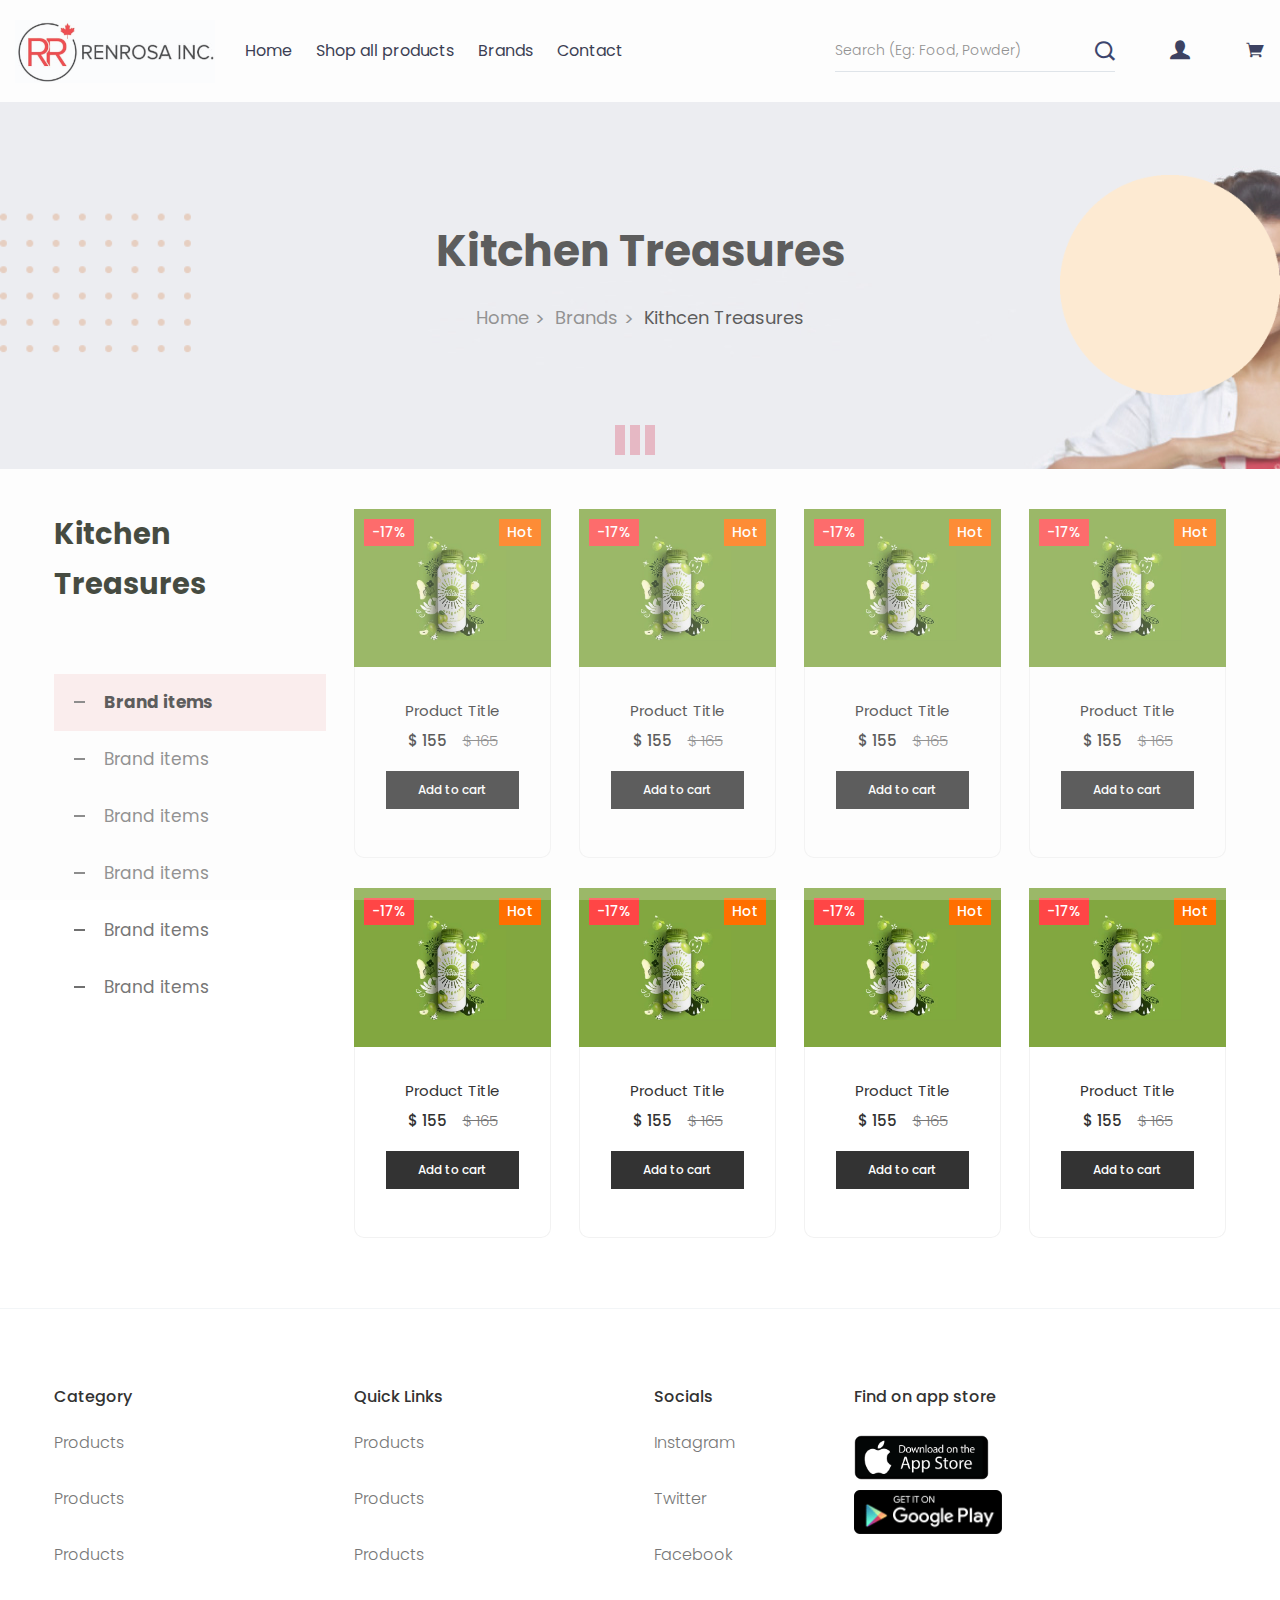
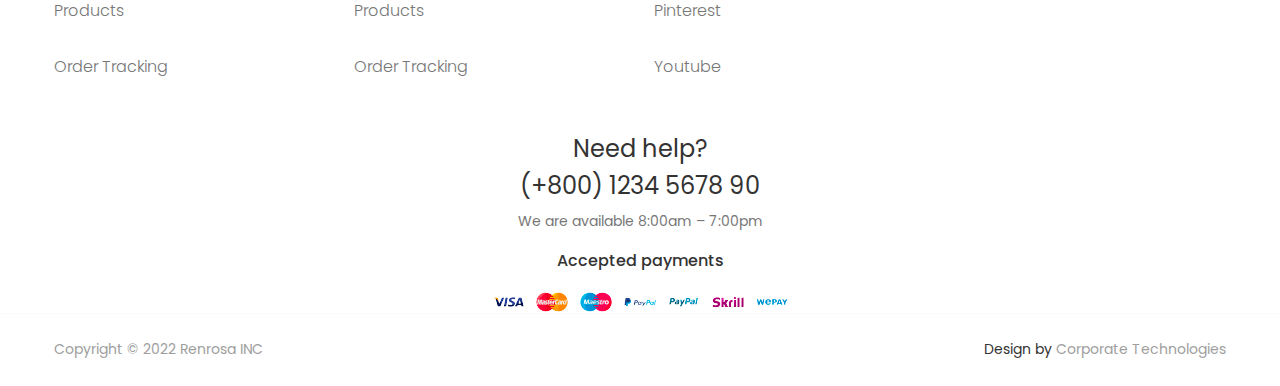
<file: brand-details.html>
<!doctype html>
<html class="no-js" lang="en">

<head>
    <meta charset="utf-8">
    <meta http-equiv="x-ua-compatible" content="ie=edge">
    <title>Brand Details - Renrosa INC</title>
    <meta name="robots" content="index, follow" />
    <meta name="description" content="">
    <meta name="viewport" content="width=device-width, initial-scale=1, shrink-to-fit=no">
    <!-- Favicon -->
    <link rel="shortcut icon" type="image/x-icon" href="assets/images/favicon.png">

    <!-- All CSS is here
	============================================ -->

    <link rel="stylesheet" href="assets/css/vendor/bootstrap.min.css">
    <link rel="stylesheet" href="assets/css/vendor/vandella.css">
    <link rel="stylesheet" href="assets/css/vendor/jellybelly.css">
    <link rel="stylesheet" href="assets/css/vendor/icofont.min.css">
    <link rel="stylesheet" href="assets/css/vendor/fontello.css">
    <link rel="stylesheet" href="assets/css/plugins/slick.css">
    <link rel="stylesheet" href="assets/css/plugins/nice-select.css">
    <link rel="stylesheet" href="assets/css/plugins/animate.css">
    <link rel="stylesheet" href="assets/css/plugins/jquery-ui.css">
    <link rel="stylesheet" href="assets/css/style.css">
        <style>
/*	PRELoader for initial loading
	========================================================================== */
.preloader,.preloader span{display:inline-block;width:50px;height:50px;position:absolute}#preloader{position:fixed;top:0;left:0;right:0;bottom:0;background-color:#f7f7f7;z-index:999999}.preloader{padding:0;text-align:left;box-sizing:border-box;top:50%;left:50%;margin-left:-25px;margin-top:-25px}.preloader span{background:#da072c;-webkit-animation:1.3s linear infinite loader-bars;animation:1.3s linear infinite loader-bars}.loader-bars span,.loader-bars:after,.loader-bars:before{content:'';display:block;position:absolute;left:0;top:0;width:10px;height:30px;background-color:#da072c;-webkit-animation:1.5s linear infinite grow;animation:1.5s linear infinite grow}.loader-bars:after{left:15px;-webkit-animation:1.5s linear -.5s infinite grow;animation:1.5s linear -.5s infinite grow}.loader-bars span{left:30px;-webkit-animation:1.5s linear -1s infinite grow;animation:1.5s linear -1s infinite grow}@-webkit-keyframes grow{0%,100%{-webkit-transform:scaleY(0);transform:scaleY(0);opacity:0}50%{-webkit-transform:scaleY(1);transform:scaleY(1);opacity:1}}@keyframes grow{0%,100%{-webkit-transform:scaleY(0);transform:scaleY(0);opacity:0}50%{-webkit-transform:scaleY(1);transform:scaleY(1);opacity:1}}@-webkit-keyframes spin{0%{-webkit-transform:rotate(0);tranform:rotate(0deg)}100%{-webkit-transform:rotate(360deg);tranform:rotate(360deg)}}@keyframes spin{0%{-webkit-transform:rotate(0);transform:rotate(0)}100%{-webkit-transform:rotate(360deg);transform:rotate(360deg)}}@-webkit-keyframes spinreverse{0%{-webkit-transform:rotate(0);tranform:rotate(0deg)}100%{-webkit-transform:rotate(-360deg);tranform:rotate(-360deg)}}@keyframes spinreverse{0%{-webkit-transform:rotate(0);transform:rotate(0)}100%{-webkit-transform:rotate(-360deg);transform:rotate(-360deg)}}

        </style>
</head>

<body>
      <!-- preloader  -->
        <div id="preloader">
            <div class="preloader loader-bars">
            <span></span>
            <span></span>
            </div>
        </div>
       <!--  preloader end  -->
    <div class="main-wrapper main-wrapper-2">
            <header class="header-area section-padding-1">
                <div class="header-large-device">
                    <div class="header-bottom sticky-bar">
                        <div class="container-fluid">
                            <div class="header-bottom-flex">
                                <div class="logo-menu-wrap">
                                    <div class="logo">
                                        <a href="index.html">
                                            <img src="assets/images/logo.png" alt="logo">
                                        </a>
                                    </div>
                                    <div class="main-menu menu-lh-1 main-menu-padding-1 menu-mrg-1">
                                        <nav>
                                            <ul>
                                                <li><a href="index.html">Home</a>
                                                    <ul class="mega-menu-style-1 mega-menu-width1 menu-negative-mrg1">
                                                        <li class="mega-menu-sub-width33"><a class="menu-title" href="#">Product Category #01</a>
                                                            <ul>
                                                                <li><a href="#">Products</a></li>
                                                                <li><a href="#">Products</a></li>
                                                                <li><a href="#">Products</a></li>
                                                                <li><a href="#">Products</a></li>
                                                            </ul>
                                                        </li>
                                                        <li class="mega-menu-sub-width33"><a class="menu-title" href="#">Product Category #02</a>
                                                            <ul>
                                                                <li><a href="#">Products</a></li>
                                                                <li><a href="#">Products</a></li>
                                                                <li><a href="#">Products</a></li>
                                                                <li><a href="#">Products</a></li>
                                                            </ul>
                                                        </li>
                                                        <li class="mega-menu-sub-width33"><a class="menu-title" href="#">Product Category #03</a>
                                                            <ul>
                                                                <li><a href="#">Products</a></li>
                                                                <li><a href="#">Products</a></li>
                                                                <li><a href="#">Products</a></li>
                                                                <li><a href="#">Products</a></li>
                                                            </ul>
                                                        </li>
                                                    </ul>
                                                </li>
                                                <li><a href="shop.html">Shop all products</a></li>
                                                <li><a href="brands.html">Brands</a></li>
                                                <li><a href="contact-us.html">Contact</a></li>
                                            </ul>
                                        </nav>
                                    </div>
                                </div>
                                <div class="header-action-wrap header-action-flex header-action-width header-action-mrg-1">
                                    <div class="search-style-1">
                                        <form>
                                            <div class="form-search-1">
                                                <input class="input-text" value="" placeholder="Search (Eg: Food, Powder)" type="search">
                                                <button>
                                                    <i class="icofont-search-1"></i>
                                                </button>
                                            </div>
                                        </form>
                                    </div>
                                    <div class="same-style">
                                        <a href="login-register.html"><i class="icofont-user-alt-3"></i></a>
                                    </div>
                                    <div class="same-style header-cart">
                                        <a class="cart-active" href="#"><i class="icofont-shopping-cart"></i></a>
                                    </div>
                                </div>
                            </div>
                        </div>
                    </div>
                </div>
                <div class="header-small-device header-small-ptb sticky-bar">
                    <div class="container-fluid">
                        <div class="row align-items-center">
                            <div class="col-6">
                                <div class="mobile-logo mobile-logo-width">
                                    <a href="index.html">
                                        <img alt="" src="assets/images/logo.png">
                                    </a>
                                </div>
                            </div>
                            <div class="col-6">
                                <div class="header-action-wrap header-action-flex header-action-mrg-1">
                                    <div class="same-style header-cart">
                                        <a class="cart-active" href="#"><i class="icofont-shopping-cart"></i></a>
                                    </div>
                                    <div class="same-style header-info">
                                        <button class="mobile-menu-button-active">
                                            <span class="info-width-1"></span>
                                            <span class="info-width-2"></span>
                                            <span class="info-width-3"></span>
                                        </button>
                                    </div>
                                </div>
                            </div>
                        </div>
                    </div>
                </div>
            </header>
        <!-- mini cart start -->
        <div class="sidebar-cart-active">
            <div class="sidebar-cart-all">
                <a class="cart-close" href="#"><i class="icofont-close-line"></i></a>
                <div class="cart-content">
                    <h3>Shopping Cart</h3>
                    <ul>
                        <li class="single-product-cart">
                            <div class="cart-img">
                                <a href="#"><img src="assets/images/products/product-img1.jpg" alt=""></a>
                            </div>
                            <div class="cart-title">
                                <h4><a href="#">Product Title 1</a></h4>
                                <span> 1 × $49.00	</span>
                            </div>
                            <div class="cart-delete">
                                <a href="#">×</a>
                            </div>
                        </li>
                        <li class="single-product-cart">
                            <div class="cart-img">
                                <a href="#"><img src="assets/images/products/product-img1.jpg" alt=""></a>
                            </div>
                            <div class="cart-title">
                                <h4><a href="#">Product Title 2</a></h4>
                                <span> 1 × $49.00	</span>
                            </div>
                            <div class="cart-delete">
                                <a href="#">×</a>
                            </div>
                        </li>
                    </ul>
                    <div class="cart-total">
                        <h4>Subtotal: <span>$170.00</span></h4>
                    </div>
                    <div class="cart-checkout-btn">
                        <a class="btn-hover cart-btn-style" href="cart.html">view cart</a>
                        <a class="no-mrg btn-hover cart-btn-style" href="checkout.html">checkout</a>
                    </div>
                </div>
            </div>
        </div>
        <!-- Mobile menu start -->
        <div class="mobile-menu-active clickalbe-sidebar-wrapper-style-1 d-lg-none d-xl-none">
            <div class="clickalbe-sidebar-wrap">
                <a class="sidebar-close"><i class="icofont-close-line"></i></a>
                <div class="mobile-menu-content-area sidebar-content-100-percent">
                    <div class="mobile-search">
                        <form class="search-form" action="#">
                            <input type="text" placeholder="Search here…">
                            <button class="button-search"><i class="icofont-search-1"></i></button>
                        </form>
                    </div>
                    <div class="clickable-mainmenu-wrap clickable-mainmenu-style1">
                        <nav>
                            <ul>
                                <li class="has-sub-menu"><a href="#">Home</a>
                                    <ul class="sub-menu-2">
                                        <li class="has-sub-menu"><a href="#">Product Category #01</a>
                                            <ul class="sub-menu-2">
                                                <li><a href="#">Products</a></li>
                                                <li><a href="#">Products</a></li>
                                                <li><a href="#">Products</a></li>
                                                <li><a href="#">Products</a></li>
                                            </ul>
                                        </li>
                                        <li class="has-sub-menu"><a href="#">Product Category #02</a>
                                            <ul class="sub-menu-2">
                                                <li><a href="#">Products</a></li>
                                                                <li><a href="#">Products</a></li>
                                                                <li><a href="#">Products</a></li>
                                                                <li><a href="#">Products</a></li>
                                            </ul>
                                        </li>
                                        <li class="has-sub-menu"><a href="#">Product Category #03</a>
                                            <ul class="sub-menu-2">
                                                <li><a href="#">Products</a></li>
                                                                <li><a href="#">Products</a></li>
                                                                <li><a href="#">Products</a></li>
                                                                <li><a href="#">Products</a></li>
                                            </ul>
                                        </li>
                                    </ul>
                                </li>
                                <li><a href="shop.html">Shop all products</a></li>
                                <li><a href="brands.html">Brands</a></li>
                                <li><a href="contact-us.html">Contact</a></li>
                            </ul>
                        </nav>
                    </div>
                    <div class="mobile-curr-lang-wrap">
                        <div class="single-mobile-curr-lang">
                            <a class="mobile-language-active" href="#">Country <i class="icofont-simple-down"></i></a>
                            <div class="lang-curr-dropdown lang-dropdown-active">
                                <ul>
                                    <li><a href="#"><img class="mr-2" width="24px" height="24px" src="assets/images/icons/usa.png"/>English</a></li>
                                    <li><a href="#"><img class="mr-2" width="24px" height="24px" src="assets/images/icons/canada.png"/>Canada</a></li>
                                    <li><a href="#"><img class="mr-2" width="24px" height="24px" src="assets/images/icons/india.png"/>India </a></li>
                                </ul>
                            </div>
                        </div>
                    </div>
                    <div class="aside-contact-info">
                        <ul>
                            <li><i class="icofont-clock-time"></i>Monday - Friday: 9:00 - 19:00</li>
                            <li><i class="icofont-envelope"></i>Info@example.com</li>
                            <li><i class="icofont-stock-mobile"></i>(+55) 254. 254. 254</li>
                            <li><i class="icofont-home"></i>Address line 1, Address line 2, Address line 3 - Canada</li>
                        </ul>
                    </div>
                </div>
            </div>
        </div>

        <div class="breadcrumb-area bg-gray breadcrumb-ptb-1" style="background-image: url(assets/images/big-slider-1.jpg);">
            <div class="container">
                <div class="breadcrumb-content text-center">
                    <h2>Kitchen Treasures</h2>
                    <ul>
                        <li>
                            <a href="index.html">Home </a>
                        </li>
                        <li><span> > </span></li>
                        <li>
                            <a href="brands.html">Brands </a>
                        </li>
                        <li><span> > </span></li>
                        <li class="active"> Kithcen Treasures </li>
                    </ul>
                </div>
                
            </div>   
            <div class="breadcrumb-img-1">
                <img src="assets/images/square.png" alt="">
            </div>
            <div class="breadcrumb-img-2">
                <img src="assets/images/round.png" alt="">
            </div>         
        </div>
        <div class="product-area fix pt-40 pb-40">
            <div class="container">
                <div class="row">
                    <div class="col-xl-3 col-lg-4 col-md-12">
                        <div class="section-title-7 mb-65 d-none d-sm-block">
                            <h2>Kitchen<br> Treasures</h2>
                        </div>
                        <div class="product-tab-list-5 nav mb-50">
                            <a class="active" href="#product-0" data-bs-toggle="tab">
                                Brand items
                            </a>
                            <a href="#product-1" data-bs-toggle="tab">
                                Brand items
                            </a>
                            <a href="#product-2" data-bs-toggle="tab">
                                Brand items
                            </a>
                            <a href="#product-3" data-bs-toggle="tab">
                                Brand items
                            </a>
                            <a href="#product-4" data-bs-toggle="tab">
                                Brand items
                            </a>
                            <a href="#product-5" data-bs-toggle="tab">
                                Brand items
                            </a>
                        </div>
                    </div>
                    <div class="col-xl-9 col-lg-8 col-md-12">
                        <div class="tab-content jump-2">
                            <div id="product-0" class="tab-pane active">
                                <div class="row">
                                    <div class="col-lg-3 col-md-6 col-sm-6 col-6 grid-item">
                                        <div class="product-wrap mb-30">
                                        <div class="onsale">-17%</div>
                                                <div class="hot">Hot</div>
                                            <div class="product-img product-img-zoom">
                                                <a href="product-details.html">
                                                    <img src="assets/images/products/product-img1.jpg" alt="">
                                                </a>
                                            </div>
                                            <div class="product-content text-center product-content-border product-content-padding">
                                                <h4><a href="product-details.html">Product Title</a></h4>
                                                <div class="product-price">
                                                    <span>$ 155</span>
                                                    <span class="old-price">$ 165</span>
                                                </div>
                                                <div class="product-action-wrap">
                                                    <div class="product-action-cart">
                                                        <button title="Add to Cart">Add to cart</button>
                                                    </div>
                                                </div>
                                            </div>
                                        </div>
                                    </div>    
                                    <div class="col-lg-3 col-md-6 col-sm-6 col-6 grid-item">
                                        <div class="product-wrap mb-30">
                                        <div class="onsale">-17%</div>
                                                <div class="hot">Hot</div>
                                            <div class="product-img product-img-zoom">
                                                <a href="product-details.html">
                                                    <img src="assets/images/products/product-img1.jpg" alt="">
                                                </a>
                                            </div>
                                            <div class="product-content text-center product-content-border product-content-padding">
                                                <h4><a href="product-details.html">Product Title</a></h4>
                                                <div class="product-price">
                                                    <span>$ 155</span>
                                                    <span class="old-price">$ 165</span>
                                                </div>
                                                <div class="product-action-wrap">
                                                    <div class="product-action-cart">
                                                        <button title="Add to Cart">Add to cart</button>
                                                    </div>
                                                </div>
                                            </div>
                                        </div>
                                    </div>    
                                    <div class="col-lg-3 col-md-6 col-sm-6 col-6 grid-item">
                                        <div class="product-wrap mb-30">
                                        <div class="onsale">-17%</div>
                                                <div class="hot">Hot</div>
                                            <div class="product-img product-img-zoom">
                                                <a href="product-details.html">
                                                    <img src="assets/images/products/product-img1.jpg" alt="">
                                                </a>
                                            </div>
                                            <div class="product-content text-center product-content-border product-content-padding">
                                                <h4><a href="product-details.html">Product Title</a></h4>
                                                <div class="product-price">
                                                    <span>$ 155</span>
                                                    <span class="old-price">$ 165</span>
                                                </div>
                                                <div class="product-action-wrap">
                                                    <div class="product-action-cart">
                                                        <button title="Add to Cart">Add to cart</button>
                                                    </div>
                                                </div>
                                            </div>
                                        </div>
                                    </div>    
                                    <div class="col-lg-3 col-md-6 col-sm-6 col-6 grid-item">
                                        <div class="product-wrap mb-30">
                                        <div class="onsale">-17%</div>
                                                <div class="hot">Hot</div>
                                            <div class="product-img product-img-zoom">
                                                <a href="product-details.html">
                                                    <img src="assets/images/products/product-img1.jpg" alt="">
                                                </a>
                                            </div>
                                            <div class="product-content text-center product-content-border product-content-padding">
                                                <h4><a href="product-details.html">Product Title</a></h4>
                                                <div class="product-price">
                                                    <span>$ 155</span>
                                                    <span class="old-price">$ 165</span>
                                                </div>
                                                <div class="product-action-wrap">
                                                    <div class="product-action-cart">
                                                        <button title="Add to Cart">Add to cart</button>
                                                    </div>
                                                </div>
                                            </div>
                                        </div>
                                    </div> 
                                    <div class="col-lg-3 col-md-6 col-sm-6 col-6 grid-item">
                                        <div class="product-wrap mb-30">
                                        <div class="onsale">-17%</div>
                                                <div class="hot">Hot</div>
                                            <div class="product-img product-img-zoom">
                                                <a href="product-details.html">
                                                    <img src="assets/images/products/product-img1.jpg" alt="">
                                                </a>
                                            </div>
                                            <div class="product-content text-center product-content-border product-content-padding">
                                                <h4><a href="product-details.html">Product Title</a></h4>
                                                <div class="product-price">
                                                    <span>$ 155</span>
                                                    <span class="old-price">$ 165</span>
                                                </div>
                                                <div class="product-action-wrap">
                                                    <div class="product-action-cart">
                                                        <button title="Add to Cart">Add to cart</button>
                                                    </div>
                                                </div>
                                            </div>
                                        </div>
                                    </div>    
                                    <div class="col-lg-3 col-md-6 col-sm-6 col-6 grid-item">
                                        <div class="product-wrap mb-30">
                                        <div class="onsale">-17%</div>
                                                <div class="hot">Hot</div>
                                            <div class="product-img product-img-zoom">
                                                <a href="product-details.html">
                                                    <img src="assets/images/products/product-img1.jpg" alt="">
                                                </a>
                                            </div>
                                            <div class="product-content text-center product-content-border product-content-padding">
                                                <h4><a href="product-details.html">Product Title</a></h4>
                                                <div class="product-price">
                                                    <span>$ 155</span>
                                                    <span class="old-price">$ 165</span>
                                                </div>
                                                <div class="product-action-wrap">
                                                    <div class="product-action-cart">
                                                        <button title="Add to Cart">Add to cart</button>
                                                    </div>
                                                </div>
                                            </div>
                                        </div>
                                    </div>    
                                    <div class="col-lg-3 col-md-6 col-sm-6 col-6 grid-item">
                                        <div class="product-wrap mb-30">
                                        <div class="onsale">-17%</div>
                                                <div class="hot">Hot</div>
                                            <div class="product-img product-img-zoom">
                                                <a href="product-details.html">
                                                    <img src="assets/images/products/product-img1.jpg" alt="">
                                                </a>
                                            </div>
                                            <div class="product-content text-center product-content-border product-content-padding">
                                                <h4><a href="product-details.html">Product Title</a></h4>
                                                <div class="product-price">
                                                    <span>$ 155</span>
                                                    <span class="old-price">$ 165</span>
                                                </div>
                                                <div class="product-action-wrap">
                                                    <div class="product-action-cart">
                                                        <button title="Add to Cart">Add to cart</button>
                                                    </div>
                                                </div>
                                            </div>
                                        </div>
                                    </div>    
                                    <div class="col-lg-3 col-md-6 col-sm-6 col-6 grid-item">
                                        <div class="product-wrap mb-30">
                                        <div class="onsale">-17%</div>
                                                <div class="hot">Hot</div>
                                            <div class="product-img product-img-zoom">
                                                <a href="product-details.html">
                                                    <img src="assets/images/products/product-img1.jpg" alt="">
                                                </a>
                                            </div>
                                            <div class="product-content text-center product-content-border product-content-padding">
                                                <h4><a href="product-details.html">Product Title</a></h4>
                                                <div class="product-price">
                                                    <span>$ 155</span>
                                                    <span class="old-price">$ 165</span>
                                                </div>
                                                <div class="product-action-wrap">
                                                    <div class="product-action-cart">
                                                        <button title="Add to Cart">Add to cart</button>
                                                    </div>
                                                </div>
                                            </div>
                                        </div>
                                    </div>     
                                </div>
                            </div>
                            <div id="product-1" class="tab-pane">
                                <div class="row">
                                    <div class="col-lg-3 col-md-6 col-sm-6 col-6 grid-item">
                                        <div class="product-wrap mb-30">
                                        <div class="onsale">-17%</div>
                                                <div class="hot">Hot</div>
                                            <div class="product-img product-img-zoom">
                                                <a href="product-details.html">
                                                    <img src="assets/images/products/product-img1.jpg" alt="">
                                                </a>
                                            </div>
                                            <div class="product-content text-center product-content-border product-content-padding">
                                                <h4><a href="product-details.html">Product Title</a></h4>
                                                <div class="product-price">
                                                    <span>$ 155</span>
                                                    <span class="old-price">$ 165</span>
                                                </div>
                                                <div class="product-action-wrap">
                                                    <div class="product-action-cart">
                                                        <button title="Add to Cart">Add to cart</button>
                                                    </div>
                                                </div>
                                            </div>
                                        </div>
                                    </div>    
                                    <div class="col-lg-3 col-md-6 col-sm-6 col-6 grid-item">
                                        <div class="product-wrap mb-30">
                                        <div class="onsale">-17%</div>
                                                <div class="hot">Hot</div>
                                            <div class="product-img product-img-zoom">
                                                <a href="product-details.html">
                                                    <img src="assets/images/products/product-img1.jpg" alt="">
                                                </a>
                                            </div>
                                            <div class="product-content text-center product-content-border product-content-padding">
                                                <h4><a href="product-details.html">Product Title</a></h4>
                                                <div class="product-price">
                                                    <span>$ 155</span>
                                                    <span class="old-price">$ 165</span>
                                                </div>
                                                <div class="product-action-wrap">
                                                    <div class="product-action-cart">
                                                        <button title="Add to Cart">Add to cart</button>
                                                    </div>
                                                </div>
                                            </div>
                                        </div>
                                    </div>    
                                    <div class="col-lg-3 col-md-6 col-sm-6 col-6 grid-item">
                                        <div class="product-wrap mb-30">
                                        <div class="onsale">-17%</div>
                                                <div class="hot">Hot</div>
                                            <div class="product-img product-img-zoom">
                                                <a href="product-details.html">
                                                    <img src="assets/images/products/product-img1.jpg" alt="">
                                                </a>
                                            </div>
                                            <div class="product-content text-center product-content-border product-content-padding">
                                                <h4><a href="product-details.html">Product Title</a></h4>
                                                <div class="product-price">
                                                    <span>$ 155</span>
                                                    <span class="old-price">$ 165</span>
                                                </div>
                                                <div class="product-action-wrap">
                                                    <div class="product-action-cart">
                                                        <button title="Add to Cart">Add to cart</button>
                                                    </div>
                                                </div>
                                            </div>
                                        </div>
                                    </div>    
                                    <div class="col-lg-3 col-md-6 col-sm-6 col-6 grid-item">
                                        <div class="product-wrap mb-30">
                                        <div class="onsale">-17%</div>
                                                <div class="hot">Hot</div>
                                            <div class="product-img product-img-zoom">
                                                <a href="product-details.html">
                                                    <img src="assets/images/products/product-img1.jpg" alt="">
                                                </a>
                                            </div>
                                            <div class="product-content text-center product-content-border product-content-padding">
                                                <h4><a href="product-details.html">Product Title</a></h4>
                                                <div class="product-price">
                                                    <span>$ 155</span>
                                                    <span class="old-price">$ 165</span>
                                                </div>
                                                <div class="product-action-wrap">
                                                    <div class="product-action-cart">
                                                        <button title="Add to Cart">Add to cart</button>
                                                    </div>
                                                </div>
                                            </div>
                                        </div>
                                    </div>                                        
                                </div>
                            </div>
                            <div id="product-2" class="tab-pane">
                                <div class="row">
                                    <div class="col-lg-3 col-md-6 col-sm-6 col-6 grid-item">
                                        <div class="product-wrap mb-30">
                                        <div class="onsale">-17%</div>
                                                <div class="hot">Hot</div>
                                            <div class="product-img product-img-zoom">
                                                <a href="product-details.html">
                                                    <img src="assets/images/products/product-img1.jpg" alt="">
                                                </a>
                                            </div>
                                            <div class="product-content text-center product-content-border product-content-padding">
                                                <h4><a href="product-details.html">Product Title</a></h4>
                                                <div class="product-price">
                                                    <span>$ 155</span>
                                                    <span class="old-price">$ 165</span>
                                                </div>
                                                <div class="product-action-wrap">
                                                    <div class="product-action-cart">
                                                        <button title="Add to Cart">Add to cart</button>
                                                    </div>
                                                </div>
                                            </div>
                                        </div>
                                    </div>    
                                    <div class="col-lg-3 col-md-6 col-sm-6 col-6 grid-item">
                                        <div class="product-wrap mb-30">
                                        <div class="onsale">-17%</div>
                                                <div class="hot">Hot</div>
                                            <div class="product-img product-img-zoom">
                                                <a href="product-details.html">
                                                    <img src="assets/images/products/product-img1.jpg" alt="">
                                                </a>
                                            </div>
                                            <div class="product-content text-center product-content-border product-content-padding">
                                                <h4><a href="product-details.html">Product Title</a></h4>
                                                <div class="product-price">
                                                    <span>$ 155</span>
                                                    <span class="old-price">$ 165</span>
                                                </div>
                                                <div class="product-action-wrap">
                                                    <div class="product-action-cart">
                                                        <button title="Add to Cart">Add to cart</button>
                                                    </div>
                                                </div>
                                            </div>
                                        </div>
                                    </div>    
                                    <div class="col-lg-3 col-md-6 col-sm-6 col-6 grid-item">
                                        <div class="product-wrap mb-30">
                                        <div class="onsale">-17%</div>
                                                <div class="hot">Hot</div>
                                            <div class="product-img product-img-zoom">
                                                <a href="product-details.html">
                                                    <img src="assets/images/products/product-img1.jpg" alt="">
                                                </a>
                                            </div>
                                            <div class="product-content text-center product-content-border product-content-padding">
                                                <h4><a href="product-details.html">Product Title</a></h4>
                                                <div class="product-price">
                                                    <span>$ 155</span>
                                                    <span class="old-price">$ 165</span>
                                                </div>
                                                <div class="product-action-wrap">
                                                    <div class="product-action-cart">
                                                        <button title="Add to Cart">Add to cart</button>
                                                    </div>
                                                </div>
                                            </div>
                                        </div>
                                    </div>    
                                    <div class="col-lg-3 col-md-6 col-sm-6 col-6 grid-item">
                                        <div class="product-wrap mb-30">
                                        <div class="onsale">-17%</div>
                                                <div class="hot">Hot</div>
                                            <div class="product-img product-img-zoom">
                                                <a href="product-details.html">
                                                    <img src="assets/images/products/product-img1.jpg" alt="">
                                                </a>
                                            </div>
                                            <div class="product-content text-center product-content-border product-content-padding">
                                                <h4><a href="product-details.html">Product Title</a></h4>
                                                <div class="product-price">
                                                    <span>$ 155</span>
                                                    <span class="old-price">$ 165</span>
                                                </div>
                                                <div class="product-action-wrap">
                                                    <div class="product-action-cart">
                                                        <button title="Add to Cart">Add to cart</button>
                                                    </div>
                                                </div>
                                            </div>
                                        </div>
                                    </div>    
                                </div>
                            </div>
                            <div id="product-3" class="tab-pane">
                                <div class="row">
                                    <div class="col-lg-3 col-md-6 col-sm-6 col-6 grid-item">
                                        <div class="product-wrap mb-30">
                                        <div class="onsale">-17%</div>
                                                <div class="hot">Hot</div>
                                            <div class="product-img product-img-zoom">
                                                <a href="product-details.html">
                                                    <img src="assets/images/products/product-img1.jpg" alt="">
                                                </a>
                                            </div>
                                            <div class="product-content text-center product-content-border product-content-padding">
                                                <h4><a href="product-details.html">Product Title</a></h4>
                                                <div class="product-price">
                                                    <span>$ 155</span>
                                                    <span class="old-price">$ 165</span>
                                                </div>
                                                <div class="product-action-wrap">
                                                    <div class="product-action-cart">
                                                        <button title="Add to Cart">Add to cart</button>
                                                    </div>
                                                </div>
                                            </div>
                                        </div>
                                    </div>    
                                    <div class="col-lg-3 col-md-6 col-sm-6 col-6 grid-item">
                                        <div class="product-wrap mb-30">
                                        <div class="onsale">-17%</div>
                                                <div class="hot">Hot</div>
                                            <div class="product-img product-img-zoom">
                                                <a href="product-details.html">
                                                    <img src="assets/images/products/product-img1.jpg" alt="">
                                                </a>
                                            </div>
                                            <div class="product-content text-center product-content-border product-content-padding">
                                                <h4><a href="product-details.html">Product Title</a></h4>
                                                <div class="product-price">
                                                    <span>$ 155</span>
                                                    <span class="old-price">$ 165</span>
                                                </div>
                                                <div class="product-action-wrap">
                                                    <div class="product-action-cart">
                                                        <button title="Add to Cart">Add to cart</button>
                                                    </div>
                                                </div>
                                            </div>
                                        </div>
                                    </div>    
                                    <div class="col-lg-3 col-md-6 col-sm-6 col-6 grid-item">
                                        <div class="product-wrap mb-30">
                                        <div class="onsale">-17%</div>
                                                <div class="hot">Hot</div>
                                            <div class="product-img product-img-zoom">
                                                <a href="product-details.html">
                                                    <img src="assets/images/products/product-img1.jpg" alt="">
                                                </a>
                                            </div>
                                            <div class="product-content text-center product-content-border product-content-padding">
                                                <h4><a href="product-details.html">Product Title</a></h4>
                                                <div class="product-price">
                                                    <span>$ 155</span>
                                                    <span class="old-price">$ 165</span>
                                                </div>
                                                <div class="product-action-wrap">
                                                    <div class="product-action-cart">
                                                        <button title="Add to Cart">Add to cart</button>
                                                    </div>
                                                </div>
                                            </div>
                                        </div>
                                    </div>    
                                    <div class="col-lg-3 col-md-6 col-sm-6 col-6 grid-item">
                                        <div class="product-wrap mb-30">
                                        <div class="onsale">-17%</div>
                                                <div class="hot">Hot</div>
                                            <div class="product-img product-img-zoom">
                                                <a href="product-details.html">
                                                    <img src="assets/images/products/product-img1.jpg" alt="">
                                                </a>
                                            </div>
                                            <div class="product-content text-center product-content-border product-content-padding">
                                                <h4><a href="product-details.html">Product Title</a></h4>
                                                <div class="product-price">
                                                    <span>$ 155</span>
                                                    <span class="old-price">$ 165</span>
                                                </div>
                                                <div class="product-action-wrap">
                                                    <div class="product-action-cart">
                                                        <button title="Add to Cart">Add to cart</button>
                                                    </div>
                                                </div>
                                            </div>
                                        </div>
                                    </div>    
                                </div>
                            </div>
                            <div id="product-4" class="tab-pane">
                                <div class="row">
                                    <div class="col-lg-3 col-md-6 col-sm-6 col-6 grid-item">
                                        <div class="product-wrap mb-30">
                                        <div class="onsale">-17%</div>
                                                <div class="hot">Hot</div>
                                            <div class="product-img product-img-zoom">
                                                <a href="product-details.html">
                                                    <img src="assets/images/products/product-img1.jpg" alt="">
                                                </a>
                                            </div>
                                            <div class="product-content text-center product-content-border product-content-padding">
                                                <h4><a href="product-details.html">Product Title</a></h4>
                                                <div class="product-price">
                                                    <span>$ 155</span>
                                                    <span class="old-price">$ 165</span>
                                                </div>
                                                <div class="product-action-wrap">
                                                    <div class="product-action-cart">
                                                        <button title="Add to Cart">Add to cart</button>
                                                    </div>
                                                </div>
                                            </div>
                                        </div>
                                    </div>    
                                    <div class="col-lg-3 col-md-6 col-sm-6 col-6 grid-item">
                                        <div class="product-wrap mb-30">
                                        <div class="onsale">-17%</div>
                                                <div class="hot">Hot</div>
                                            <div class="product-img product-img-zoom">
                                                <a href="product-details.html">
                                                    <img src="assets/images/products/product-img1.jpg" alt="">
                                                </a>
                                            </div>
                                            <div class="product-content text-center product-content-border product-content-padding">
                                                <h4><a href="product-details.html">Product Title</a></h4>
                                                <div class="product-price">
                                                    <span>$ 155</span>
                                                    <span class="old-price">$ 165</span>
                                                </div>
                                                <div class="product-action-wrap">
                                                    <div class="product-action-cart">
                                                        <button title="Add to Cart">Add to cart</button>
                                                    </div>
                                                </div>
                                            </div>
                                        </div>
                                    </div>    
                                    <div class="col-lg-3 col-md-6 col-sm-6 col-6 grid-item">
                                        <div class="product-wrap mb-30">
                                        <div class="onsale">-17%</div>
                                                <div class="hot">Hot</div>
                                            <div class="product-img product-img-zoom">
                                                <a href="product-details.html">
                                                    <img src="assets/images/products/product-img1.jpg" alt="">
                                                </a>
                                            </div>
                                            <div class="product-content text-center product-content-border product-content-padding">
                                                <h4><a href="product-details.html">Product Title</a></h4>
                                                <div class="product-price">
                                                    <span>$ 155</span>
                                                    <span class="old-price">$ 165</span>
                                                </div>
                                                <div class="product-action-wrap">
                                                    <div class="product-action-cart">
                                                        <button title="Add to Cart">Add to cart</button>
                                                    </div>
                                                </div>
                                            </div>
                                        </div>
                                    </div>    
                                    <div class="col-lg-3 col-md-6 col-sm-6 col-6 grid-item">
                                        <div class="product-wrap mb-30">
                                        <div class="onsale">-17%</div>
                                                <div class="hot">Hot</div>
                                            <div class="product-img product-img-zoom">
                                                <a href="product-details.html">
                                                    <img src="assets/images/products/product-img1.jpg" alt="">
                                                </a>
                                            </div>
                                            <div class="product-content text-center product-content-border product-content-padding">
                                                <h4><a href="product-details.html">Product Title</a></h4>
                                                <div class="product-price">
                                                    <span>$ 155</span>
                                                    <span class="old-price">$ 165</span>
                                                </div>
                                                <div class="product-action-wrap">
                                                    <div class="product-action-cart">
                                                        <button title="Add to Cart">Add to cart</button>
                                                    </div>
                                                </div>
                                            </div>
                                        </div>
                                    </div>    
                                </div>
                            </div>
                            <div id="product-5" class="tab-pane">
                                <div class="row">
                                    <div class="col-lg-3 col-md-6 col-sm-6 col-6 grid-item">
                                        <div class="product-wrap mb-30">
                                        <div class="onsale">-17%</div>
                                                <div class="hot">Hot</div>
                                            <div class="product-img product-img-zoom">
                                                <a href="product-details.html">
                                                    <img src="assets/images/products/product-img1.jpg" alt="">
                                                </a>
                                            </div>
                                            <div class="product-content text-center product-content-border product-content-padding">
                                                <h4><a href="product-details.html">Product Title</a></h4>
                                                <div class="product-price">
                                                    <span>$ 155</span>
                                                    <span class="old-price">$ 165</span>
                                                </div>
                                                <div class="product-action-wrap">
                                                    <div class="product-action-cart">
                                                        <button title="Add to Cart">Add to cart</button>
                                                    </div>
                                                </div>
                                            </div>
                                        </div>
                                    </div>    
                                    <div class="col-lg-3 col-md-6 col-sm-6 col-6 grid-item">
                                        <div class="product-wrap mb-30">
                                        <div class="onsale">-17%</div>
                                                <div class="hot">Hot</div>
                                            <div class="product-img product-img-zoom">
                                                <a href="product-details.html">
                                                    <img src="assets/images/products/product-img1.jpg" alt="">
                                                </a>
                                            </div>
                                            <div class="product-content text-center product-content-border product-content-padding">
                                                <h4><a href="product-details.html">Product Title</a></h4>
                                                <div class="product-price">
                                                    <span>$ 155</span>
                                                    <span class="old-price">$ 165</span>
                                                </div>
                                                <div class="product-action-wrap">
                                                    <div class="product-action-cart">
                                                        <button title="Add to Cart">Add to cart</button>
                                                    </div>
                                                </div>
                                            </div>
                                        </div>
                                    </div>    
                                    <div class="col-lg-3 col-md-6 col-sm-6 col-6 grid-item">
                                        <div class="product-wrap mb-30">
                                        <div class="onsale">-17%</div>
                                                <div class="hot">Hot</div>
                                            <div class="product-img product-img-zoom">
                                                <a href="product-details.html">
                                                    <img src="assets/images/products/product-img1.jpg" alt="">
                                                </a>
                                            </div>
                                            <div class="product-content text-center product-content-border product-content-padding">
                                                <h4><a href="product-details.html">Product Title</a></h4>
                                                <div class="product-price">
                                                    <span>$ 155</span>
                                                    <span class="old-price">$ 165</span>
                                                </div>
                                                <div class="product-action-wrap">
                                                    <div class="product-action-cart">
                                                        <button title="Add to Cart">Add to cart</button>
                                                    </div>
                                                </div>
                                            </div>
                                        </div>
                                    </div>    
                                    <div class="col-lg-3 col-md-6 col-sm-6 col-6 grid-item">
                                        <div class="product-wrap mb-30">
                                        <div class="onsale">-17%</div>
                                                <div class="hot">Hot</div>
                                            <div class="product-img product-img-zoom">
                                                <a href="product-details.html">
                                                    <img src="assets/images/products/product-img1.jpg" alt="">
                                                </a>
                                            </div>
                                            <div class="product-content text-center product-content-border product-content-padding">
                                                <h4><a href="product-details.html">Product Title</a></h4>
                                                <div class="product-price">
                                                    <span>$ 155</span>
                                                    <span class="old-price">$ 165</span>
                                                </div>
                                                <div class="product-action-wrap">
                                                    <div class="product-action-cart">
                                                        <button title="Add to Cart">Add to cart</button>
                                                    </div>
                                                </div>
                                            </div>
                                        </div>
                                    </div>    
                                </div>
                            </div>
                            
                            
                        </div>
                    </div>
                </div>
            </div>
        </div>

        <footer class="footer-area pt-80">
            <div class="footer-top">
                <div class="container">
                    <div class="row">
                        <div class="col-lg-3 col-6">
                            <div class="footer-widget mb-40">
                                <h3 class="footer-title">Category</h3>
                                <div class="footer-info-list">
                                    <ul>
                                        <li><a href="#">Products</a></li>
                                        <li><a href="#">Products</a></li>
                                        <li><a href="#">Products</a></li>
                                        <li><a href="#">Products</a></li>
                                        <li><a href="order-tracking.html">Order Tracking</a></li>
                                    </ul>
                                </div>
                            </div>
                        </div>
                        <div class="col-lg-3 col-6">
                            <div class="footer-widget mb-40">
                                <h3 class="footer-title">Quick Links</h3>
                                <div class="footer-info-list">
                                    <ul>
                                        <li><a href="#">Products</a></li>
                                        <li><a href="#">Products</a></li>
                                        <li><a href="#">Products</a></li>
                                        <li><a href="#">Products</a></li>
                                        <li><a href="order-tracking.html">Order Tracking</a></li>
                                    </ul>
                                </div>
                            </div>
                        </div>
                        <div class="col-lg-2 col-6">
                            <div class="footer-widget mb-40">
                                <h3 class="footer-title">Socials</h3>
                                <div class="footer-info-list">
                                    <ul>
                                        <li><a href="#">Instagram</a></li>
                                        <li><a href="#">Twitter</a></li>
                                        <li><a href="#">Facebook</a></li>
                                        <li><a href="#">Pinterest</a></li>
                                        <li><a href="#">Youtube</a></li>
                                    </ul>
                                </div>
                            </div>
                        </div>
                        <div class="col-lg-4 col-6">
                            <div class="footer-widget mb-40">
                                <h3 class="footer-title">Find on app store</h3>                                
                                <div class="app-google-store">
                                    <a class="col-12 mb-10" href="#"><img src="assets/images/app-store.png" alt=""></a>
                                    <a class="col-12" href="#"><img src="assets/images/google-play.png" alt=""></a>
                                </div>                                
                            </div>
                        </div>
                    </div>
                </div>
            </div>

            <div class="app-payments text-center">
                <h3 class="mt-20">Need help?</h3>
                 <h3>(+800) 1234 5678 90</h3>
                 <p>We are available 8:00am – 7:00pm</p>
                <h3 class="payments-title mt-20 mb-20">Accepted payments</h3>
                <img src=" assets/images/cards.png" class="attachment-full size-full" alt="">
            </div>

            <div class="footer-bottom border-top-1">
                <div class="container">
                    <div class="copyright copyright-ptb">
                        <div class="row align-items-center">
                            <div class="col-lg-6 col-md-6">
                                <div class="copyright-2">
                                    <p>Copyright © 2022 Renrosa INC <a target="_blank" href="#"></a></p>
                                </div>
                            </div>
                            <div class="col-lg-6 col-md-6">
                                <div class="footer-menu footer-menu-right footer-menu-right-blue">
                                    <nav>
                                        <ul>
                                            <li>Design by <a href="http://corporatetechnologies.in/">Corporate Technologies</a></li>
                                        </ul>
                                    </nav>
                                </div>
                            </div>
                        </div>
                    </div>
                </div>
            </div>
        </footer>
        <div class="footer-nav-area d-block d-sm-none" id="footerNav">
            <div class="container px-0">
              <!-- Footer Content -->
              <div class="footer-nav position-relative">
                <ul class="h-100 d-flex align-items-center justify-content-between ps-0">
                  <li class="active">
                    <a href="index.html">
                      <i class="icofont-ui-home"></i>
                      <span>Home</span>
                    </a>
                  </li>
        
                  <li>
                    <a href="brands.html">
                      <i class="icofont-layout"></i>
                      <span>Brands</span>
                    </a>
                  </li>
        
                  <li>
                    <a href="cart.html">
                      <i class="icofont-shopping-cart"></i>
                      <span>Cart</span>
                    </a>
                  </li>

                  <li>
                    <a href="wishlist.html">
                      <i class="icofont-heart-alt"></i>
                      <span>Wishlist</span>
                    </a>
                  </li>
        
                  <li>
                    <a href="my-account.html">
                      <i class="icofont-ui-user"></i>
                      <span>Profile</span>
                    </a>
                  </li>
                </ul>
              </div>
            </div>
        </div>
        
    </div>
 
    <!-- All JS is here
============================================ -->
    <script src="assets/js/vendor/modernizr-3.11.7.min.js"></script>
    <script src="assets/js/vendor/jquery-v3.6.0.min.js"></script>
    <script src="assets/js/vendor/jquery-migrate-v3.3.2.min.js"></script>
    <script>
        /*====== SidebarCart ======*/
        (function ($) {
   "use strict";
   $(window).on('load', function () {
    $('#preloader').delay(350).fadeOut('slow');
    $('body').delay(350).css({ 'overflow': 'visible' });
  })

   function miniCart() {
       var navbarTrigger = $('.cart-active'),
           endTrigger = $('.cart-close'),
           container = $('.sidebar-cart-active'),
           wrapper2 = $('.main-wrapper');
       
       wrapper2.prepend('<div class="body-overlay"></div>');
       
       navbarTrigger.on('click', function(e) {
           e.preventDefault();
           container.addClass('inside');
           wrapper2.addClass('overlay-active');
       });
       
       endTrigger.on('click', function() {
           container.removeClass('inside');
           wrapper2.removeClass('overlay-active');
       });
       
       $('.body-overlay').on('click', function() {
           container.removeClass('inside');
           wrapper2.removeClass('overlay-active');
       });
   };
   miniCart();
})(jQuery);
   </script>
    <script src="assets/js/vendor/popper.js"></script>
    <script src="assets/js/vendor/bootstrap.min.js"></script>
    <script src="assets/js/plugins/slick.js"></script>
    <script src="assets/js/plugins/countdown.js"></script>
    <script src="assets/js/plugins/wow.js"></script>
    
    <script src="assets/js/plugins/jquery.nice-select.min.js"></script>
    <script src="assets/js/plugins/images-loaded.js"></script>
    <script src="assets/js/plugins/isotope.js"></script>
    <script src="assets/js/plugins/jquery-ui.js"></script>
    <script src="assets/js/plugins/scrollup.js"></script>
    <!-- Main JS -->
    <script src="assets/js/main.js"></script>

</body>

</html>
</file>
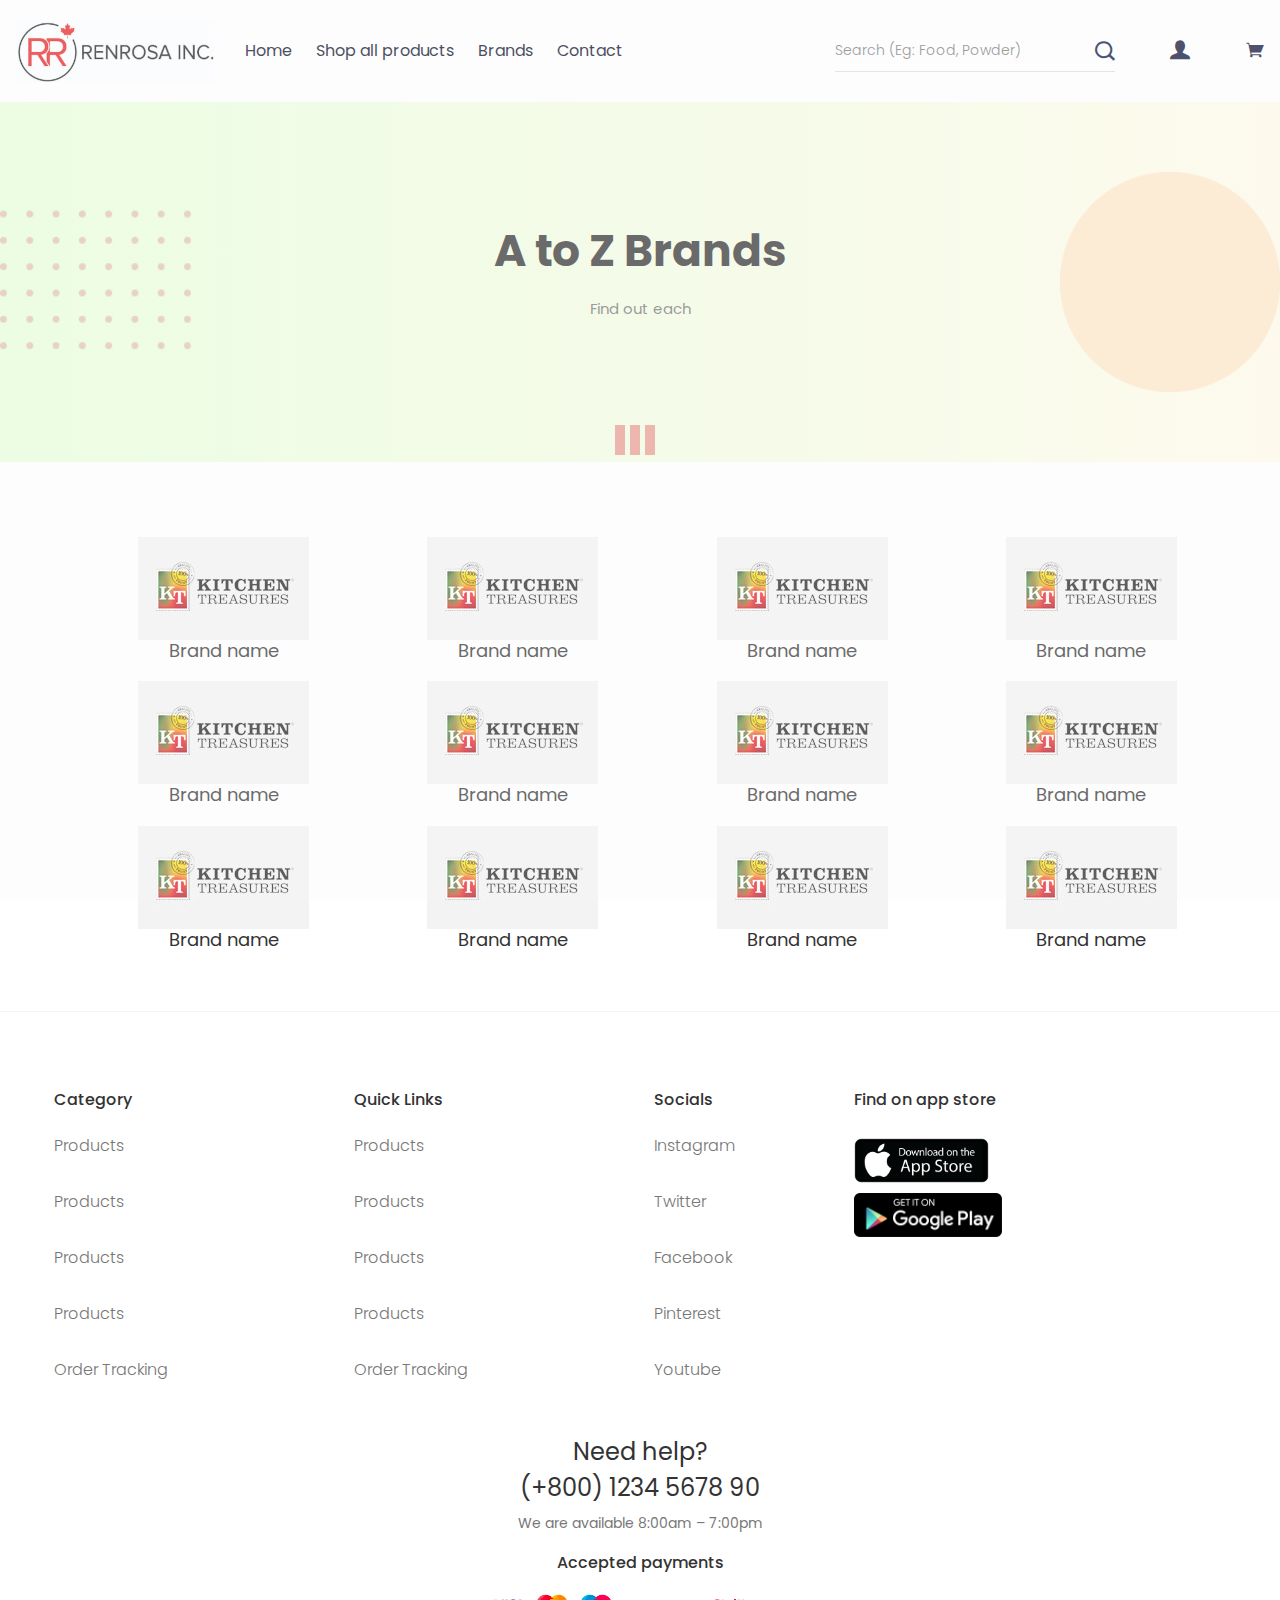
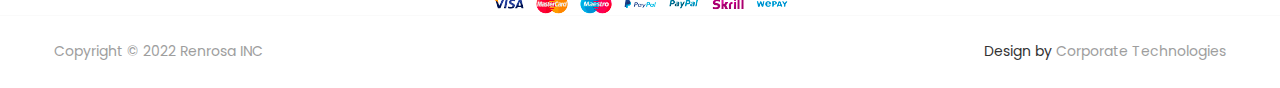
<file: brands.html>
<!doctype html>
<html class="no-js" lang="en">

<head>
    <meta charset="utf-8">
    <meta http-equiv="x-ua-compatible" content="ie=edge">
    <title>A to Z Brands - Renrosa INC</title>
    <meta name="robots" content="index, follow" />
    <meta name="description" content="">
    <meta name="viewport" content="width=device-width, initial-scale=1, shrink-to-fit=no">
    <!-- Favicon -->
    <link rel="shortcut icon" type="image/x-icon" href="assets/images/favicon.png">

    <!-- All CSS is here
	============================================ -->

    <link rel="stylesheet" href="assets/css/vendor/bootstrap.min.css">
    <link rel="stylesheet" href="assets/css/vendor/vandella.css">
    <link rel="stylesheet" href="assets/css/vendor/jellybelly.css">
    <link rel="stylesheet" href="assets/css/vendor/icofont.min.css">
    <link rel="stylesheet" href="assets/css/vendor/fontello.css">
    <link rel="stylesheet" href="assets/css/plugins/slick.css">
    <link rel="stylesheet" href="assets/css/plugins/nice-select.css">
    <link rel="stylesheet" href="assets/css/plugins/animate.css">
    <link rel="stylesheet" href="assets/css/plugins/jquery-ui.css">
    <link rel="stylesheet" href="assets/css/style.css">
        <style>
/*	PRELoader for initial loading
	========================================================================== */
.preloader,.preloader span{display:inline-block;width:50px;height:50px;position:absolute}#preloader{position:fixed;top:0;left:0;right:0;bottom:0;background-color:#f7f7f7;z-index:999999}.preloader{padding:0;text-align:left;box-sizing:border-box;top:50%;left:50%;margin-left:-25px;margin-top:-25px}.preloader span{background:#da072c;-webkit-animation:1.3s linear infinite loader-bars;animation:1.3s linear infinite loader-bars}.loader-bars span,.loader-bars:after,.loader-bars:before{content:'';display:block;position:absolute;left:0;top:0;width:10px;height:30px;background-color:#da072c;-webkit-animation:1.5s linear infinite grow;animation:1.5s linear infinite grow}.loader-bars:after{left:15px;-webkit-animation:1.5s linear -.5s infinite grow;animation:1.5s linear -.5s infinite grow}.loader-bars span{left:30px;-webkit-animation:1.5s linear -1s infinite grow;animation:1.5s linear -1s infinite grow}@-webkit-keyframes grow{0%,100%{-webkit-transform:scaleY(0);transform:scaleY(0);opacity:0}50%{-webkit-transform:scaleY(1);transform:scaleY(1);opacity:1}}@keyframes grow{0%,100%{-webkit-transform:scaleY(0);transform:scaleY(0);opacity:0}50%{-webkit-transform:scaleY(1);transform:scaleY(1);opacity:1}}@-webkit-keyframes spin{0%{-webkit-transform:rotate(0);tranform:rotate(0deg)}100%{-webkit-transform:rotate(360deg);tranform:rotate(360deg)}}@keyframes spin{0%{-webkit-transform:rotate(0);transform:rotate(0)}100%{-webkit-transform:rotate(360deg);transform:rotate(360deg)}}@-webkit-keyframes spinreverse{0%{-webkit-transform:rotate(0);tranform:rotate(0deg)}100%{-webkit-transform:rotate(-360deg);tranform:rotate(-360deg)}}@keyframes spinreverse{0%{-webkit-transform:rotate(0);transform:rotate(0)}100%{-webkit-transform:rotate(-360deg);transform:rotate(-360deg)}}

        </style>
</head>

<body>
      <!-- preloader  -->
        <div id="preloader">
            <div class="preloader loader-bars">
            <span></span>
            <span></span>
            </div>
        </div>
       <!--  preloader end  -->
    <div class="main-wrapper main-wrapper-2">
            <header class="header-area section-padding-1">
                <div class="header-large-device">
                    <div class="header-bottom sticky-bar">
                        <div class="container-fluid">
                            <div class="header-bottom-flex">
                                <div class="logo-menu-wrap">
                                    <div class="logo">
                                        <a href="index.html">
                                            <img src="assets/images/logo.png" alt="logo">
                                        </a>
                                    </div>
                                    <div class="main-menu menu-lh-1 main-menu-padding-1 menu-mrg-1">
                                        <nav>
                                            <ul>
                                                <li><a href="index.html">Home</a>
                                                    <ul class="mega-menu-style-1 mega-menu-width1 menu-negative-mrg1">
                                                        <li class="mega-menu-sub-width33"><a class="menu-title" href="#">Product Category #01</a>
                                                            <ul>
                                                                <li><a href="#">Products</a></li>
                                                                <li><a href="#">Products</a></li>
                                                                <li><a href="#">Products</a></li>
                                                                <li><a href="#">Products</a></li>
                                                            </ul>
                                                        </li>
                                                        <li class="mega-menu-sub-width33"><a class="menu-title" href="#">Product Category #02</a>
                                                            <ul>
                                                                <li><a href="#">Products</a></li>
                                                                <li><a href="#">Products</a></li>
                                                                <li><a href="#">Products</a></li>
                                                                <li><a href="#">Products</a></li>
                                                            </ul>
                                                        </li>
                                                        <li class="mega-menu-sub-width33"><a class="menu-title" href="#">Product Category #03</a>
                                                            <ul>
                                                                <li><a href="#">Products</a></li>
                                                                <li><a href="#">Products</a></li>
                                                                <li><a href="#">Products</a></li>
                                                                <li><a href="#">Products</a></li>
                                                            </ul>
                                                        </li>
                                                    </ul>
                                                </li>
                                                <li><a href="shop.html">Shop all products</a></li>
                                                <li><a href="brands.html">Brands</a></li>
                                                <li><a href="contact-us.html">Contact</a></li>
                                            </ul>
                                        </nav>
                                    </div>
                                </div>
                                <div class="header-action-wrap header-action-flex header-action-width header-action-mrg-1">
                                    <div class="search-style-1">
                                        <form>
                                            <div class="form-search-1">
                                                <input class="input-text" value="" placeholder="Search (Eg: Food, Powder)" type="search">
                                                <button>
                                                    <i class="icofont-search-1"></i>
                                                </button>
                                            </div>
                                        </form>
                                    </div>
                                    <div class="same-style">
                                        <a href="login-register.html"><i class="icofont-user-alt-3"></i></a>
                                    </div>
                                    <div class="same-style header-cart">
                                        <a class="cart-active" href="#"><i class="icofont-shopping-cart"></i></a>
                                    </div>
                                </div>
                            </div>
                        </div>
                    </div>
                </div>
                <div class="header-small-device header-small-ptb sticky-bar">
                    <div class="container-fluid">
                        <div class="row align-items-center">
                            <div class="col-6">
                                <div class="mobile-logo mobile-logo-width">
                                    <a href="index.html">
                                        <img alt="" src="assets/images/logo.png">
                                    </a>
                                </div>
                            </div>
                            <div class="col-6">
                                <div class="header-action-wrap header-action-flex header-action-mrg-1">
                                    <div class="same-style header-cart">
                                        <a class="cart-active" href="#"><i class="icofont-shopping-cart"></i></a>
                                    </div>
                                    <div class="same-style header-info">
                                        <button class="mobile-menu-button-active">
                                            <span class="info-width-1"></span>
                                            <span class="info-width-2"></span>
                                            <span class="info-width-3"></span>
                                        </button>
                                    </div>
                                </div>
                            </div>
                        </div>
                    </div>
                </div>
            </header>
        <!-- mini cart start -->
        <div class="sidebar-cart-active">
            <div class="sidebar-cart-all">
                <a class="cart-close" href="#"><i class="icofont-close-line"></i></a>
                <div class="cart-content">
                    <h3>Shopping Cart</h3>
                    <ul>
                        <li class="single-product-cart">
                            <div class="cart-img">
                                <a href="#"><img src="assets/images/products/product-img1.jpg" alt=""></a>
                            </div>
                            <div class="cart-title">
                                <h4><a href="#">Product Title 1</a></h4>
                                <span> 1 × $49.00	</span>
                            </div>
                            <div class="cart-delete">
                                <a href="#">×</a>
                            </div>
                        </li>
                        <li class="single-product-cart">
                            <div class="cart-img">
                                <a href="#"><img src="assets/images/products/product-img1.jpg" alt=""></a>
                            </div>
                            <div class="cart-title">
                                <h4><a href="#">Product Title 2</a></h4>
                                <span> 1 × $49.00	</span>
                            </div>
                            <div class="cart-delete">
                                <a href="#">×</a>
                            </div>
                        </li>
                    </ul>
                    <div class="cart-total">
                        <h4>Subtotal: <span>$170.00</span></h4>
                    </div>
                    <div class="cart-checkout-btn">
                        <a class="btn-hover cart-btn-style" href="cart.html">view cart</a>
                        <a class="no-mrg btn-hover cart-btn-style" href="checkout.html">checkout</a>
                    </div>
                </div>
            </div>
        </div>
        <!-- Mobile menu start -->
        <div class="mobile-menu-active clickalbe-sidebar-wrapper-style-1 d-lg-none d-xl-none">
            <div class="clickalbe-sidebar-wrap">
                <a class="sidebar-close"><i class="icofont-close-line"></i></a>
                <div class="mobile-menu-content-area sidebar-content-100-percent">
                    <div class="mobile-search">
                        <form class="search-form" action="#">
                            <input type="text" placeholder="Search here…">
                            <button class="button-search"><i class="icofont-search-1"></i></button>
                        </form>
                    </div>
                    <div class="clickable-mainmenu-wrap clickable-mainmenu-style1">
                        <nav>
                            <ul>
                                <li class="has-sub-menu"><a href="#">Home</a>
                                    <ul class="sub-menu-2">
                                        <li class="has-sub-menu"><a href="#">Product Category #01</a>
                                            <ul class="sub-menu-2">
                                                <li><a href="#">Products</a></li>
                                                <li><a href="#">Products</a></li>
                                                <li><a href="#">Products</a></li>
                                                <li><a href="#">Products</a></li>
                                            </ul>
                                        </li>
                                        <li class="has-sub-menu"><a href="#">Product Category #02</a>
                                            <ul class="sub-menu-2">
                                                <li><a href="#">Products</a></li>
                                                                <li><a href="#">Products</a></li>
                                                                <li><a href="#">Products</a></li>
                                                                <li><a href="#">Products</a></li>
                                            </ul>
                                        </li>
                                        <li class="has-sub-menu"><a href="#">Product Category #03</a>
                                            <ul class="sub-menu-2">
                                                <li><a href="#">Products</a></li>
                                                                <li><a href="#">Products</a></li>
                                                                <li><a href="#">Products</a></li>
                                                                <li><a href="#">Products</a></li>
                                            </ul>
                                        </li>
                                    </ul>
                                </li>
                                <li><a href="shop.html">Shop all products</a></li>
                                <li><a href="brands.html">Brands</a></li>
                                <li><a href="contact-us.html">Contact</a></li>
                            </ul>
                        </nav>
                    </div>
                    <div class="mobile-curr-lang-wrap">
                        <div class="single-mobile-curr-lang">
                            <a class="mobile-language-active" href="#">Country <i class="icofont-simple-down"></i></a>
                            <div class="lang-curr-dropdown lang-dropdown-active">
                                <ul>
                                    <li><a href="#"><img class="mr-2" width="24px" height="24px" src="assets/images/icons/usa.png"/>English</a></li>
                                    <li><a href="#"><img class="mr-2" width="24px" height="24px" src="assets/images/icons/canada.png"/>Canada</a></li>
                                    <li><a href="#"><img class="mr-2" width="24px" height="24px" src="assets/images/icons/india.png"/>India </a></li>
                                </ul>
                            </div>
                        </div>
                    </div>
                    <div class="aside-contact-info">
                        <ul>
                            <li><i class="icofont-clock-time"></i>Monday - Friday: 9:00 - 19:00</li>
                            <li><i class="icofont-envelope"></i>Info@example.com</li>
                            <li><i class="icofont-stock-mobile"></i>(+55) 254. 254. 254</li>
                            <li><i class="icofont-home"></i>Address line 1, Address line 2, Address line 3 - Canada</li>
                        </ul>
                    </div>
                </div>
            </div>
        </div>

        <div class="breadcrumb-area gradient-bg-5 breadcrumb-ptb-1">
            <div class="container">
                <div class="breadcrumb-content text-center">
                    <h2>A to Z Brands</h2>
                    <p>Find out each</p>
                </div>
            </div>   
            <div class="breadcrumb-img-1">
                <img src="assets/images/square.png" alt="">
            </div>
            <div class="breadcrumb-img-2">
                <img src="assets/images/round.png" alt="">
            </div>         
        </div>

        <div class="brand-details-area mb-40">
            <div class="container">
                <div class="row">                    
                    <div class="col-lg-12">      
                        <div class="brand-categories-wrap padding-20-row-col">
                            <div class="row">
                                <div class="col-lg-3 col-md-4 col-sm-6 col-6">
                                    <div class="text-center mb-20">
                                        <div class="single-categories-6-img">
                                            <a href="brand-details.html"><img src="assets/images/brand-logo/brand-logo-1.jpg" alt=""></a>
                                        </div>
                                        <h4><a href="brand-details.html">Brand name</a></h4>
                                    </div>
                                </div>
                                <div class="col-lg-3 col-md-4 col-sm-6 col-6">
                                    <div class="text-center mb-20">
                                        <div class="single-categories-6-img">
                                            <a href="brand-details.html"><img src="assets/images/brand-logo/brand-logo-1.jpg" alt=""></a>
                                        </div>
                                        <h4><a href="brand-details.html">Brand name</a></h4>
                                    </div>
                                </div>
                                <div class="col-lg-3 col-md-4 col-sm-6 col-6">
                                    <div class="text-center mb-20">
                                        <div class="single-categories-6-img">
                                            <a href="brand-details.html"><img src="assets/images/brand-logo/brand-logo-1.jpg" alt=""></a>
                                        </div>
                                        <h4><a href="brand-details.html">Brand name</a></h4>
                                    </div>
                                </div>
                                <div class="col-lg-3 col-md-4 col-sm-6 col-6">
                                    <div class="text-center mb-20">
                                        <div class="single-categories-6-img">
                                            <a href="brand-details.html"><img src="assets/images/brand-logo/brand-logo-1.jpg" alt=""></a>
                                        </div>
                                        <h4><a href="brand-details.html">Brand name</a></h4>
                                    </div>
                                </div>
                                <div class="col-lg-3 col-md-4 col-sm-6 col-6">
                                    <div class="text-center mb-20">
                                        <div class="single-categories-6-img">
                                            <a href="brand-details.html"><img src="assets/images/brand-logo/brand-logo-1.jpg" alt=""></a>
                                        </div>
                                        <h4><a href="brand-details.html">Brand name</a></h4>
                                    </div>
                                </div>
                                <div class="col-lg-3 col-md-4 col-sm-6 col-6">
                                    <div class="text-center mb-20">
                                        <div class="single-categories-6-img">
                                            <a href="brand-details.html"><img src="assets/images/brand-logo/brand-logo-1.jpg" alt=""></a>
                                        </div>
                                        <h4><a href="brand-details.html">Brand name</a></h4>
                                    </div>
                                </div>
                                <div class="col-lg-3 col-md-4 col-sm-6 col-6">
                                    <div class="text-center mb-20">
                                        <div class="single-categories-6-img">
                                            <a href="brand-details.html"><img src="assets/images/brand-logo/brand-logo-1.jpg" alt=""></a>
                                        </div>
                                        <h4><a href="brand-details.html">Brand name</a></h4>
                                    </div>
                                </div>
                                <div class="col-lg-3 col-md-4 col-sm-6 col-6">
                                    <div class="text-center mb-20">
                                        <div class="single-categories-6-img">
                                            <a href="brand-details.html"><img src="assets/images/brand-logo/brand-logo-1.jpg" alt=""></a>
                                        </div>
                                        <h4><a href="brand-details.html">Brand name</a></h4>
                                    </div>
                                </div>
                                <div class="col-lg-3 col-md-4 col-sm-6 col-6">
                                    <div class="text-center mb-20">
                                        <div class="single-categories-6-img">
                                            <a href="brand-details.html"><img src="assets/images/brand-logo/brand-logo-1.jpg" alt=""></a>
                                        </div>
                                        <h4><a href="brand-details.html">Brand name</a></h4>
                                    </div>
                                </div>
                                <div class="col-lg-3 col-md-4 col-sm-6 col-6">
                                    <div class="text-center mb-20">
                                        <div class="single-categories-6-img">
                                            <a href="brand-details.html"><img src="assets/images/brand-logo/brand-logo-1.jpg" alt=""></a>
                                        </div>
                                        <h4><a href="brand-details.html">Brand name</a></h4>
                                    </div>
                                </div>
                                <div class="col-lg-3 col-md-4 col-sm-6 col-6">
                                    <div class="text-center mb-20">
                                        <div class="single-categories-6-img">
                                            <a href="brand-details.html"><img src="assets/images/brand-logo/brand-logo-1.jpg" alt=""></a>
                                        </div>
                                        <h4><a href="brand-details.html">Brand name</a></h4>
                                    </div>
                                </div>
                                <div class="col-lg-3 col-md-4 col-sm-6 col-6">
                                    <div class="text-center mb-20">
                                        <div class="single-categories-6-img">
                                            <a href="brand-details.html"><img src="assets/images/brand-logo/brand-logo-1.jpg" alt=""></a>
                                        </div>
                                        <h4><a href="brand-details.html">Brand name</a></h4>
                                    </div>
                                </div>
                            </div>
                        </div>
                    </div>
                </div>
            </div>
        </div>

        <footer class="footer-area pt-80">
            <div class="footer-top">
                <div class="container">
                    <div class="row">
                        <div class="col-lg-3 col-6">
                            <div class="footer-widget mb-40">
                                <h3 class="footer-title">Category</h3>
                                <div class="footer-info-list">
                                    <ul>
                                        <li><a href="#">Products</a></li>
                                        <li><a href="#">Products</a></li>
                                        <li><a href="#">Products</a></li>
                                        <li><a href="#">Products</a></li>
                                        <li><a href="order-tracking.html">Order Tracking</a></li>
                                    </ul>
                                </div>
                            </div>
                        </div>
                        <div class="col-lg-3 col-6">
                            <div class="footer-widget mb-40">
                                <h3 class="footer-title">Quick Links</h3>
                                <div class="footer-info-list">
                                    <ul>
                                        <li><a href="#">Products</a></li>
                                        <li><a href="#">Products</a></li>
                                        <li><a href="#">Products</a></li>
                                        <li><a href="#">Products</a></li>
                                        <li><a href="order-tracking.html">Order Tracking</a></li>
                                    </ul>
                                </div>
                            </div>
                        </div>
                        <div class="col-lg-2 col-6">
                            <div class="footer-widget mb-40">
                                <h3 class="footer-title">Socials</h3>
                                <div class="footer-info-list">
                                    <ul>
                                        <li><a href="#">Instagram</a></li>
                                        <li><a href="#">Twitter</a></li>
                                        <li><a href="#">Facebook</a></li>
                                        <li><a href="#">Pinterest</a></li>
                                        <li><a href="#">Youtube</a></li>
                                    </ul>
                                </div>
                            </div>
                        </div>
                        <div class="col-lg-4 col-6">
                            <div class="footer-widget mb-40">
                                <h3 class="footer-title">Find on app store</h3>                                
                                <div class="app-google-store">
                                    <a class="col-12 mb-10" href="#"><img src="assets/images/app-store.png" alt=""></a>
                                    <a class="col-12" href="#"><img src="assets/images/google-play.png" alt=""></a>
                                </div>                                
                            </div>
                        </div>
                    </div>
                </div>
            </div>

            <div class="app-payments text-center">
                <h3 class="mt-20">Need help?</h3>
                 <h3>(+800) 1234 5678 90</h3>
                 <p>We are available 8:00am – 7:00pm</p>
                <h3 class="payments-title mt-20 mb-20">Accepted payments</h3>
                <img src=" assets/images/cards.png" class="attachment-full size-full" alt="">
            </div>

            <div class="footer-bottom border-top-1">
                <div class="container">
                    <div class="copyright copyright-ptb">
                        <div class="row align-items-center">
                            <div class="col-lg-6 col-md-6">
                                <div class="copyright-2">
                                    <p>Copyright © 2022 Renrosa INC <a target="_blank" href="#"></a></p>
                                </div>
                            </div>
                            <div class="col-lg-6 col-md-6">
                                <div class="footer-menu footer-menu-right footer-menu-right-blue">
                                    <nav>
                                        <ul>
                                            <li>Design by <a href="http://corporatetechnologies.in/">Corporate Technologies</a></li>
                                        </ul>
                                    </nav>
                                </div>
                            </div>
                        </div>
                    </div>
                </div>
            </div>
        </footer>
        <div class="footer-nav-area d-block d-sm-none" id="footerNav">
            <div class="container px-0">
              <!-- Footer Content -->
              <div class="footer-nav position-relative">
                <ul class="h-100 d-flex align-items-center justify-content-between ps-0">
                  <li class="active">
                    <a href="index.html">
                      <i class="icofont-ui-home"></i>
                      <span>Home</span>
                    </a>
                  </li>
        
                  <li>
                    <a href="brands.html">
                      <i class="icofont-layout"></i>
                      <span>Brands</span>
                    </a>
                  </li>
        
                  <li>
                    <a href="cart.html">
                      <i class="icofont-shopping-cart"></i>
                      <span>Cart</span>
                    </a>
                  </li>

                  <li>
                    <a href="wishlist.html">
                      <i class="icofont-heart-alt"></i>
                      <span>Wishlist</span>
                    </a>
                  </li>
        
                  <li>
                    <a href="my-account.html">
                      <i class="icofont-ui-user"></i>
                      <span>Profile</span>
                    </a>
                  </li>
                </ul>
              </div>
            </div>
        </div>
        
    </div>
 
    <!-- All JS is here
============================================ -->
    <script src="assets/js/vendor/modernizr-3.11.7.min.js"></script>
    <script src="assets/js/vendor/jquery-v3.6.0.min.js"></script>
    <script src="assets/js/vendor/jquery-migrate-v3.3.2.min.js"></script>
    <script>
        /*====== SidebarCart ======*/
        (function ($) {
   "use strict";
   $(window).on('load', function () {
    $('#preloader').delay(350).fadeOut('slow');
    $('body').delay(350).css({ 'overflow': 'visible' });
  })

   function miniCart() {
       var navbarTrigger = $('.cart-active'),
           endTrigger = $('.cart-close'),
           container = $('.sidebar-cart-active'),
           wrapper2 = $('.main-wrapper');
       
       wrapper2.prepend('<div class="body-overlay"></div>');
       
       navbarTrigger.on('click', function(e) {
           e.preventDefault();
           container.addClass('inside');
           wrapper2.addClass('overlay-active');
       });
       
       endTrigger.on('click', function() {
           container.removeClass('inside');
           wrapper2.removeClass('overlay-active');
       });
       
       $('.body-overlay').on('click', function() {
           container.removeClass('inside');
           wrapper2.removeClass('overlay-active');
       });
   };
   miniCart();
})(jQuery);
   </script>
    <script src="assets/js/vendor/popper.js"></script>
    <script src="assets/js/vendor/bootstrap.min.js"></script>
    <script src="assets/js/plugins/slick.js"></script>
    <script src="assets/js/plugins/countdown.js"></script>
    <script src="assets/js/plugins/wow.js"></script>
    <script src="assets/js/plugins/jquery.nice-select.min.js"></script>
    <script src="assets/js/plugins/images-loaded.js"></script>
    <script src="assets/js/plugins/isotope.js"></script>
    <script src="assets/js/plugins/jquery-ui.js"></script>
    <script src="assets/js/plugins/scrollup.js"></script>
    <!-- Main JS -->
    <script src="assets/js/main.js"></script>

</body>

</html>
</file>
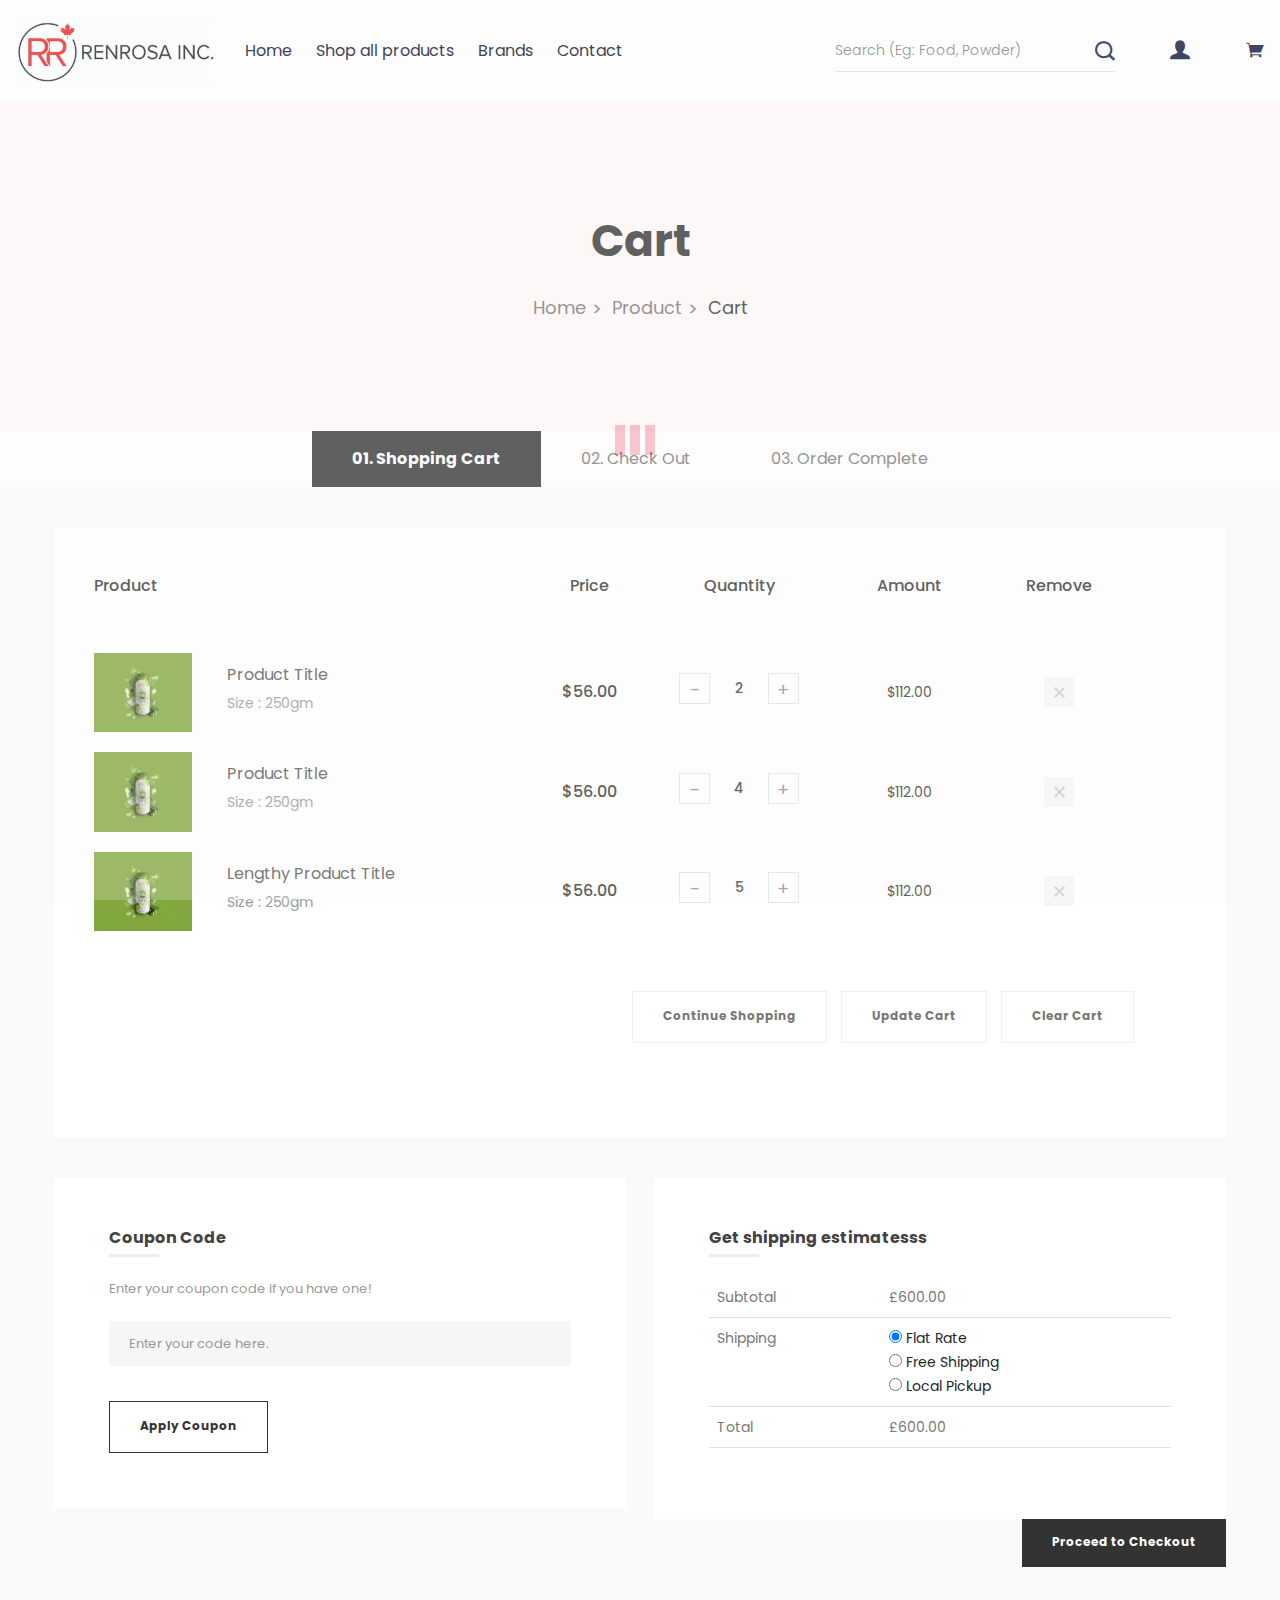
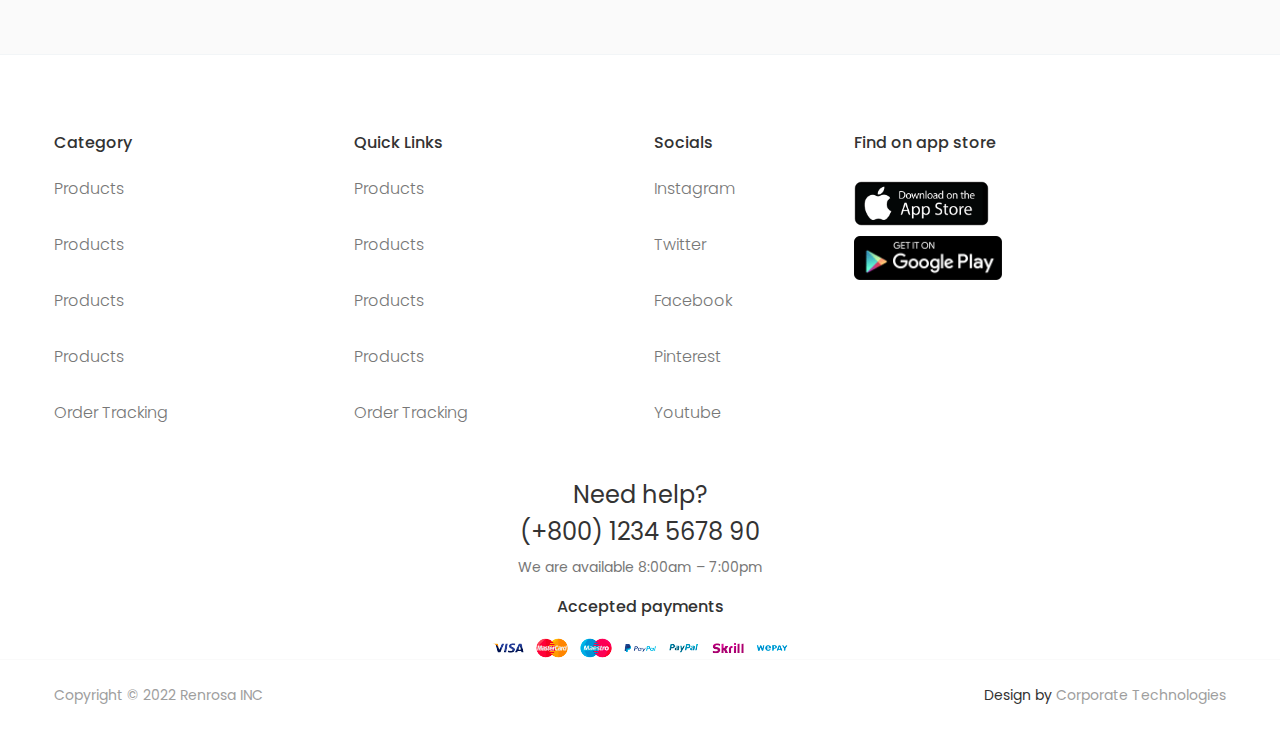
<file: cart.html>
<!doctype html>
<html class="no-js" lang="en">

<head>
    <meta charset="utf-8">
    <meta http-equiv="x-ua-compatible" content="ie=edge">
    <title>Cart - Renrosa INC</title>
    <meta name="robots" content="noindex, follow" />
    <meta name="description" content="">
    <meta name="viewport" content="width=device-width, initial-scale=1, shrink-to-fit=no">
    <!-- Favicon -->
    <link rel="shortcut icon" type="image/x-icon" href="assets/images/favicon.png">

    <!-- All CSS is here
	============================================ -->

    <link rel="stylesheet" href="assets/css/vendor/bootstrap.min.css">
    <link rel="stylesheet" href="assets/css/vendor/vandella.css">
    <link rel="stylesheet" href="assets/css/vendor/jellybelly.css">
    <link rel="stylesheet" href="assets/css/vendor/icofont.min.css">
    <link rel="stylesheet" href="assets/css/vendor/fontello.css">
    <link rel="stylesheet" href="assets/css/plugins/slick.css">
    <link rel="stylesheet" href="assets/css/plugins/nice-select.css">
    <link rel="stylesheet" href="assets/css/plugins/animate.css">
    <link rel="stylesheet" href="assets/css/plugins/jquery-ui.css">
    <link rel="stylesheet" href="assets/css/style.css">
        <style>
/*	PRELoader for initial loading
	========================================================================== */
.preloader,.preloader span{display:inline-block;width:50px;height:50px;position:absolute}#preloader{position:fixed;top:0;left:0;right:0;bottom:0;background-color:#f7f7f7;z-index:999999}.preloader{padding:0;text-align:left;box-sizing:border-box;top:50%;left:50%;margin-left:-25px;margin-top:-25px}.preloader span{background:#da072c;-webkit-animation:1.3s linear infinite loader-bars;animation:1.3s linear infinite loader-bars}.loader-bars span,.loader-bars:after,.loader-bars:before{content:'';display:block;position:absolute;left:0;top:0;width:10px;height:30px;background-color:#da072c;-webkit-animation:1.5s linear infinite grow;animation:1.5s linear infinite grow}.loader-bars:after{left:15px;-webkit-animation:1.5s linear -.5s infinite grow;animation:1.5s linear -.5s infinite grow}.loader-bars span{left:30px;-webkit-animation:1.5s linear -1s infinite grow;animation:1.5s linear -1s infinite grow}@-webkit-keyframes grow{0%,100%{-webkit-transform:scaleY(0);transform:scaleY(0);opacity:0}50%{-webkit-transform:scaleY(1);transform:scaleY(1);opacity:1}}@keyframes grow{0%,100%{-webkit-transform:scaleY(0);transform:scaleY(0);opacity:0}50%{-webkit-transform:scaleY(1);transform:scaleY(1);opacity:1}}@-webkit-keyframes spin{0%{-webkit-transform:rotate(0);tranform:rotate(0deg)}100%{-webkit-transform:rotate(360deg);tranform:rotate(360deg)}}@keyframes spin{0%{-webkit-transform:rotate(0);transform:rotate(0)}100%{-webkit-transform:rotate(360deg);transform:rotate(360deg)}}@-webkit-keyframes spinreverse{0%{-webkit-transform:rotate(0);tranform:rotate(0deg)}100%{-webkit-transform:rotate(-360deg);tranform:rotate(-360deg)}}@keyframes spinreverse{0%{-webkit-transform:rotate(0);transform:rotate(0)}100%{-webkit-transform:rotate(-360deg);transform:rotate(-360deg)}}

        </style>
</head>

<body>
      <!-- preloader  -->
        <div id="preloader">
            <div class="preloader loader-bars">
            <span></span>
            <span></span>
            </div>
        </div>
       <!--  preloader end  -->
    <div class="main-wrapper main-wrapper-2">
            <header class="header-area section-padding-1">
                <div class="header-large-device">
                    <div class="header-bottom sticky-bar">
                        <div class="container-fluid">
                            <div class="header-bottom-flex">
                                <div class="logo-menu-wrap">
                                    <div class="logo">
                                        <a href="index.html">
                                            <img src="assets/images/logo.png" alt="logo">
                                        </a>
                                    </div>
                                    <div class="main-menu menu-lh-1 main-menu-padding-1 menu-mrg-1">
                                        <nav>
                                            <ul>
                                                <li><a href="index.html">Home</a>
                                                    <ul class="mega-menu-style-1 mega-menu-width1 menu-negative-mrg1">
                                                        <li class="mega-menu-sub-width33"><a class="menu-title" href="#">Product Category #01</a>
                                                            <ul>
                                                                <li><a href="#">Products</a></li>
                                                                <li><a href="#">Products</a></li>
                                                                <li><a href="#">Products</a></li>
                                                                <li><a href="#">Products</a></li>
                                                            </ul>
                                                        </li>
                                                        <li class="mega-menu-sub-width33"><a class="menu-title" href="#">Product Category #02</a>
                                                            <ul>
                                                                <li><a href="#">Products</a></li>
                                                                <li><a href="#">Products</a></li>
                                                                <li><a href="#">Products</a></li>
                                                                <li><a href="#">Products</a></li>
                                                            </ul>
                                                        </li>
                                                        <li class="mega-menu-sub-width33"><a class="menu-title" href="#">Product Category #03</a>
                                                            <ul>
                                                                <li><a href="#">Products</a></li>
                                                                <li><a href="#">Products</a></li>
                                                                <li><a href="#">Products</a></li>
                                                                <li><a href="#">Products</a></li>
                                                            </ul>
                                                        </li>
                                                    </ul>
                                                </li>
                                                <li><a href="shop.html">Shop all products</a></li>
                                                <li><a href="brands.html">Brands</a></li>
                                                <li><a href="contact-us.html">Contact</a></li>
                                            </ul>
                                        </nav>
                                    </div>
                                </div>
                                <div class="header-action-wrap header-action-flex header-action-width header-action-mrg-1">
                                    <div class="search-style-1">
                                        <form>
                                            <div class="form-search-1">
                                                <input class="input-text" value="" placeholder="Search (Eg: Food, Powder)" type="search">
                                                <button>
                                                    <i class="icofont-search-1"></i>
                                                </button>
                                            </div>
                                        </form>
                                    </div>
                                    <div class="same-style">
                                        <a href="login-register.html"><i class="icofont-user-alt-3"></i></a>
                                    </div>
                                    <div class="same-style header-cart">
                                        <a class="cart-active" href="#"><i class="icofont-shopping-cart"></i></a>
                                    </div>
                                </div>
                            </div>
                        </div>
                    </div>
                </div>
                <div class="header-small-device header-small-ptb sticky-bar">
                    <div class="container-fluid">
                        <div class="row align-items-center">
                            <div class="col-6">
                                <div class="mobile-logo mobile-logo-width">
                                    <a href="index.html">
                                        <img alt="" src="assets/images/logo.png">
                                    </a>
                                </div>
                            </div>
                            <div class="col-6">
                                <div class="header-action-wrap header-action-flex header-action-mrg-1">
                                    <div class="same-style header-cart">
                                        <a class="cart-active" href="#"><i class="icofont-shopping-cart"></i></a>
                                    </div>
                                    <div class="same-style header-info">
                                        <button class="mobile-menu-button-active">
                                            <span class="info-width-1"></span>
                                            <span class="info-width-2"></span>
                                            <span class="info-width-3"></span>
                                        </button>
                                    </div>
                                </div>
                            </div>
                        </div>
                    </div>
                </div>
            </header>
                   

        <!-- mini cart start -->
        <div class="sidebar-cart-active">
            <div class="sidebar-cart-all">
                <a class="cart-close" href="#"><i class="icofont-close-line"></i></a>
                <div class="cart-content">
                    <h3>Shopping Cart</h3>
                    <ul>
                        <li class="single-product-cart">
                            <div class="cart-img">
                                <a href="#"><img src="assets/images/products/product-img1.jpg" alt=""></a>
                            </div>
                            <div class="cart-title">
                                <h4><a href="#">Product Title 1</a></h4>
                                <span> 1 × $49.00	</span>
                            </div>
                            <div class="cart-delete">
                                <a href="#">×</a>
                            </div>
                        </li>
                        <li class="single-product-cart">
                            <div class="cart-img">
                                <a href="#"><img src="assets/images/products/product-img1.jpg" alt=""></a>
                            </div>
                            <div class="cart-title">
                                <h4><a href="#">Product Title 2</a></h4>
                                <span> 1 × $49.00	</span>
                            </div>
                            <div class="cart-delete">
                                <a href="#">×</a>
                            </div>
                        </li>
                    </ul>
                    <div class="cart-total">
                        <h4>Subtotal: <span>$170.00</span></h4>
                    </div>
                    <div class="cart-checkout-btn">
                        <a class="btn-hover cart-btn-style" href="cart.html">view cart</a>
                        <a class="no-mrg btn-hover cart-btn-style" href="checkout.html">checkout</a>
                    </div>
                </div>
            </div>
        </div>
        <!-- Mobile menu start -->
        <div class="mobile-menu-active clickalbe-sidebar-wrapper-style-1 d-lg-none d-xl-none">
            <div class="clickalbe-sidebar-wrap">
                <a class="sidebar-close"><i class="icofont-close-line"></i></a>
                <div class="mobile-menu-content-area sidebar-content-100-percent">
                    <div class="mobile-search">
                        <form class="search-form" action="#">
                            <input type="text" placeholder="Search here…">
                            <button class="button-search"><i class="icofont-search-1"></i></button>
                        </form>
                    </div>
                    <div class="clickable-mainmenu-wrap clickable-mainmenu-style1">
                        <nav>
                            <ul>
                                <li class="has-sub-menu"><a href="#">Home</a>
                                    <ul class="sub-menu-2">
                                        <li class="has-sub-menu"><a href="#">Product Category #01</a>
                                            <ul class="sub-menu-2">
                                                <li><a href="#">Products</a></li>
                                                <li><a href="#">Products</a></li>
                                                <li><a href="#">Products</a></li>
                                                <li><a href="#">Products</a></li>
                                            </ul>
                                        </li>
                                        <li class="has-sub-menu"><a href="#">Product Category #02</a>
                                            <ul class="sub-menu-2">
                                                <li><a href="#">Products</a></li>
                                                                <li><a href="#">Products</a></li>
                                                                <li><a href="#">Products</a></li>
                                                                <li><a href="#">Products</a></li>
                                            </ul>
                                        </li>
                                        <li class="has-sub-menu"><a href="#">Product Category #03</a>
                                            <ul class="sub-menu-2">
                                                <li><a href="#">Products</a></li>
                                                                <li><a href="#">Products</a></li>
                                                                <li><a href="#">Products</a></li>
                                                                <li><a href="#">Products</a></li>
                                            </ul>
                                        </li>
                                    </ul>
                                </li>
                                <li><a href="shop.html">Shop all products</a></li>
                                <li><a href="brands.html">Brands</a></li>
                                <li><a href="contact-us.html">Contact</a></li>
                            </ul>
                        </nav>
                    </div>
                    <div class="mobile-curr-lang-wrap">
                        <div class="single-mobile-curr-lang">
                            <a class="mobile-language-active" href="#">Country <i class="icofont-simple-down"></i></a>
                            <div class="lang-curr-dropdown lang-dropdown-active">
                                <ul>
                                    <li><a href="#"><img class="mr-2" width="24px" height="24px" src="assets/images/icons/usa.png"/>English</a></li>
                                    <li><a href="#"><img class="mr-2" width="24px" height="24px" src="assets/images/icons/canada.png"/>Canada</a></li>
                                    <li><a href="#"><img class="mr-2" width="24px" height="24px" src="assets/images/icons/india.png"/>India </a></li>
                                </ul>
                            </div>
                        </div>
                    </div>
                    <div class="aside-contact-info">
                        <ul>
                            <li><i class="icofont-clock-time"></i>Monday - Friday: 9:00 - 19:00</li>
                            <li><i class="icofont-envelope"></i>Info@example.com</li>
                            <li><i class="icofont-stock-mobile"></i>(+55) 254. 254. 254</li>
                            <li><i class="icofont-home"></i>Address line 1, Address line 2, Address line 3 - Canada</li>
                        </ul>
                    </div>
                </div>
            </div>
        </div>
        <div class="breadcrumb-area bg-light-pink breadcrumb-ptb-2">
            <div class="container">
                <div class="breadcrumb-content text-center">
                    <h2>Cart</h2>
                    <ul>
                        <li>
                            <a href="index.html">Home </a>
                        </li>
                        <li><span> > </span></li>
                        <li>
                            <a href="index.html">Product </a>
                        </li>
                        <li><span> > </span></li>
                        <li class="active"> Cart </li>
                    </ul>
                </div>
            </div>
        </div>
        <div class="cart-check-order-link-area">
            <div class="container">
                <div class="row">
                    <div class="col-lg-10 ms-auto me-auto">
                        <div class="cart-check-order-link">
                            <a class="active" href="cart.html">01. Shopping Cart</a>
                            <a href="checkout.html">02. Check Out</a>
                            <a href="order-complete.html">03. Order Complete</a>
                        </div>
                    </div>
                </div>
            </div>
        </div>
        <div class="cart-area bg-gray pt-40 pb-40">
            <div class="container">
                <form action="#">
                    
                    <div class="cart-table-content">
                        <div class="table-content table-responsive">
                            <table>
                                <thead>
                                    <tr>
                                        <th>Product</th>
                                        <th class="th-text-center">Price</th>
                                        <th class="th-text-center">Quantity</th>
                                        <th class="th-text-center">Amount</th>
                                        <th class="th-text-center">Remove</th>
                                    </tr>
                                </thead>
                                <tbody>
                                    <tr>
                                        <td class="cart-product">
                                            <div class="product-img-info-wrap">
                                                <div class="product-img">
                                                    <a href="#"><img src="assets/images/products/product-small1.jpg" alt=""></a>
                                                </div>
                                                <div class="product-info">
                                                    <h4><a href="#">Product Title</a></h4>
                                                    <span>Size :  250gm</span>
                                                </div>
                                            </div>
                                        </td>
                                        <td class="product-price"><span class="amount">$56.00</span></td>
                                        <td class="cart-quality">
                                            <div class="pro-details-quality">
                                                <div class="cart-plus-minus">
                                                    <input class="cart-plus-minus-box plus-minus-width-inc" type="text" name="qtybutton" value="2">
                                                </div>
                                            </div>
                                        </td>
                                        <td class="product-total"><span>$112.00</span></td>
                                        <td class="product-remove"><a href="#"><img class="inject-me" src="assets/images/icons/close.svg" alt=""></a></td>
                                    </tr>
                                    <tr>
                                        <td class="cart-product">
                                            <div class="product-img-info-wrap">
                                                <div class="product-img">
                                                    <a href="#"><img src="assets/images/products/product-small1.jpg" alt=""></a>
                                                </div>
                                                <div class="product-info">
                                                    <h4><a href="#">Product Title</a></h4>
                                                    <span>Size :  250gm</span>
                                                </div>
                                            </div>
                                        </td>
                                        <td class="product-price"><span class="amount">$56.00</span></td>
                                        <td class="cart-quality">
                                            <div class="pro-details-quality">
                                                <div class="cart-plus-minus">
                                                    <input class="cart-plus-minus-box plus-minus-width-inc" type="text" name="qtybutton" value="4">
                                                </div>
                                            </div>
                                        </td>
                                        <td class="product-total"><span>$112.00</span></td>
                                        <td class="product-remove"><a href="#"><img class="inject-me" src="assets/images/icons/close.svg" alt=""></a></td>
                                    </tr>
                                    <tr>
                                        <td class="cart-product">
                                            <div class="product-img-info-wrap">
                                                <div class="product-img">
                                                    <a href="#"><img src="assets/images/products/product-small1.jpg" alt=""></a>
                                                </div>
                                                <div class="product-info">
                                                    <h4><a href="#">Lengthy Product Title</a></h4>
                                                    <span>Size :  250gm</span>
                                                </div>
                                            </div>
                                        </td>
                                        <td class="product-price"><span class="amount">$56.00</span></td>
                                        <td class="cart-quality">
                                            <div class="pro-details-quality">
                                                <div class="cart-plus-minus">
                                                    <input class="cart-plus-minus-box plus-minus-width-inc" type="text" name="qtybutton" value="5">
                                                </div>
                                            </div>
                                        </td>
                                        <td class="product-total"><span>$112.00</span></td>                                        
                                        <td class="product-remove"><a href="#"><img class="inject-me" src="assets/images/icons/close.svg" alt=""></a></td>
                                    </tr>
                                </tbody>
                            </table>
                        </div>
                        <div class="cart-shiping-update-wrapper">
                            <a href="#">Continue Shopping</a>
                            <a href="#">Update Cart</a>
                            <a href="#">Clear Cart</a>
                        </div>
                        
                    </div>    
                    
                    <div class="row">
                        <div class="col-lg-6 col-md-6">
                            <div class="discount-code-wrapper discount-tax-wrap">
                                <h4>Coupon Code </h4>
                                <div class="discount-code">
                                    <p>Enter your coupon code if you have one!</p>
                                    <form>
                                        <input type="text" required="" placeholder="Enter your code here." name="name">
                                        <button type="submit">Apply Coupon </button>
                                    </form>
                                </div>
                            </div>
                        </div>
                        
                        <div class="col-lg-6 col-md-6">
                            <div class="tax-wrapper discount-tax-wrap cart-total-table">
                                <h4>Get shipping estimatesss</h4>
                                <table class="table">
                                    <tbody>
                                        <tr>
                                            <td>
                                                <p class="value">Subtotal</p>
                                            </td>
                                            <td>
                                                <p class="price">£600.00</p>
                                            </td>
                                        </tr>
                                        <tr>
                                            <td>
                                                <p class="value">Shipping</p>
                                            </td>
                                            <td>
                                                <ul class="shipping-list">
                                                    <li class="cus-radio">
                                                        <input type="radio" name="shipping" id="radio1" checked="">
                                                        <label for="radio1"><span></span> Flat Rate</label>
                                                    </li>
                                                    <li class="cus-radio">
                                                        <input type="radio" name="shipping" id="radio2">
                                                        <label for="radio2"><span></span> Free Shipping</label>
                                                    </li>
                                                    <li class="cus-radio">
                                                        <input type="radio" name="shipping" id="radio3">
                                                        <label for="radio3"><span></span> Local Pickup</label>
                                                    </li>
                                                </ul>
                                            </td>
                                        </tr>
                                        <tr>
                                            <td>
                                                <p class="value">Total</p>
                                            </td>
                                            <td>
                                                <p class="price">£600.00</p>
                                            </td>
                                        </tr>
                                    </tbody>
                                </table>
                            </div>
                        </div>
                    </div>

                </form>

                

                
                <div class="proceed-btn">
                    <a href="#">Proceed to Checkout</a>
                </div>


            </div>
        </div>
        <footer class="footer-area pt-80">
            <div class="footer-top">
                <div class="container">
                    <div class="row">
                        <div class="col-lg-3 col-6">
                            <div class="footer-widget mb-40">
                                <h3 class="footer-title">Category</h3>
                                <div class="footer-info-list">
                                    <ul>
                                        <li><a href="#">Products</a></li>
                                        <li><a href="#">Products</a></li>
                                        <li><a href="#">Products</a></li>
                                        <li><a href="#">Products</a></li>
                                        <li><a href="order-tracking.html">Order Tracking</a></li>
                                    </ul>
                                </div>
                            </div>
                        </div>
                        <div class="col-lg-3 col-6">
                            <div class="footer-widget mb-40">
                                <h3 class="footer-title">Quick Links</h3>
                                <div class="footer-info-list">
                                    <ul>
                                        <li><a href="#">Products</a></li>
                                        <li><a href="#">Products</a></li>
                                        <li><a href="#">Products</a></li>
                                        <li><a href="#">Products</a></li>
                                        <li><a href="order-tracking.html">Order Tracking</a></li>
                                    </ul>
                                </div>
                            </div>
                        </div>
                        <div class="col-lg-2 col-6">
                            <div class="footer-widget mb-40">
                                <h3 class="footer-title">Socials</h3>
                                <div class="footer-info-list">
                                    <ul>
                                        <li><a href="#">Instagram</a></li>
                                        <li><a href="#">Twitter</a></li>
                                        <li><a href="#">Facebook</a></li>
                                        <li><a href="#">Pinterest</a></li>
                                        <li><a href="#">Youtube</a></li>
                                    </ul>
                                </div>
                            </div>
                        </div>
                        <div class="col-lg-4 col-6">
                            <div class="footer-widget mb-40">
                                <h3 class="footer-title">Find on app store</h3>                                
                                <div class="app-google-store">
                                    <a class="col-12 mb-10" href="#"><img src="assets/images/app-store.png" alt=""></a>
                                    <a class="col-12" href="#"><img src="assets/images/google-play.png" alt=""></a>
                                </div>                                
                            </div>
                        </div>
                    </div>
                </div>
            </div>

            <div class="app-payments text-center">
                <h3 class="mt-20">Need help?</h3>
                 <h3>(+800) 1234 5678 90</h3>
                 <p>We are available 8:00am – 7:00pm</p>
                <h3 class="payments-title mt-20 mb-20">Accepted payments</h3>
                <img src=" assets/images/cards.png" class="attachment-full size-full" alt="">
            </div>

            <div class="footer-bottom border-top-1">
                <div class="container">
                    <div class="copyright copyright-ptb">
                        <div class="row align-items-center">
                            <div class="col-lg-6 col-md-6">
                                <div class="copyright-2">
                                    <p>Copyright © 2022 Renrosa INC <a target="_blank" href="#"></a></p>
                                </div>
                            </div>
                            <div class="col-lg-6 col-md-6">
                                <div class="footer-menu footer-menu-right footer-menu-right-blue">
                                    <nav>
                                        <ul>
                                            <li>Design by <a href="http://corporatetechnologies.in/">Corporate Technologies</a></li>
                                        </ul>
                                    </nav>
                                </div>
                            </div>
                        </div>
                    </div>
                </div>
            </div>
        </footer>
        <div class="footer-nav-area d-block d-sm-none" id="footerNav">
            <div class="container px-0">
              <!-- Footer Content -->
              <div class="footer-nav position-relative">
                <ul class="h-100 d-flex align-items-center justify-content-between ps-0">
                  <li class="active">
                    <a href="index.html">
                      <i class="icofont-ui-home"></i>
                      <span>Home</span>
                    </a>
                  </li>
        
                  <li>
                    <a href="brands.html">
                      <i class="icofont-layout"></i>
                      <span>Brands</span>
                    </a>
                  </li>
        
                  <li>
                    <a href="cart.html">
                      <i class="icofont-shopping-cart"></i>
                      <span>Cart</span>
                    </a>
                  </li>

                  <li>
                    <a href="wishlist.html">
                      <i class="icofont-heart-alt"></i>
                      <span>Wishlist</span>
                    </a>
                  </li>
        
                  <li>
                    <a href="my-account.html">
                      <i class="icofont-ui-user"></i>
                      <span>Profile</span>
                    </a>
                  </li>
                </ul>
              </div>
            </div>
        </div>
        
    </div>
 
    <!-- All JS is here
============================================ -->
    <script src="assets/js/vendor/modernizr-3.11.7.min.js"></script>
    <script src="assets/js/vendor/jquery-v3.6.0.min.js"></script>
    <script src="assets/js/vendor/jquery-migrate-v3.3.2.min.js"></script>
    <script>
        /*====== SidebarCart ======*/
        (function ($) {
   "use strict";
   $(window).on('load', function () {
    $('#preloader').delay(350).fadeOut('slow');
    $('body').delay(350).css({ 'overflow': 'visible' });
  })

   function miniCart() {
       var navbarTrigger = $('.cart-active'),
           endTrigger = $('.cart-close'),
           container = $('.sidebar-cart-active'),
           wrapper2 = $('.main-wrapper');
       
       wrapper2.prepend('<div class="body-overlay"></div>');
       
       navbarTrigger.on('click', function(e) {
           e.preventDefault();
           container.addClass('inside');
           wrapper2.addClass('overlay-active');
       });
       
       endTrigger.on('click', function() {
           container.removeClass('inside');
           wrapper2.removeClass('overlay-active');
       });
       
       $('.body-overlay').on('click', function() {
           container.removeClass('inside');
           wrapper2.removeClass('overlay-active');
       });
   };
   miniCart();
})(jQuery);
   </script>
    <script src="assets/js/vendor/popper.js"></script>
    <script src="assets/js/vendor/bootstrap.min.js"></script>
    <script src="assets/js/plugins/slick.js"></script>
    <script src="assets/js/plugins/countdown.js"></script>
    <script src="assets/js/plugins/wow.js"></script>
    
    <script src="assets/js/plugins/jquery.nice-select.min.js"></script>
    <script src="assets/js/plugins/images-loaded.js"></script>
    <script src="assets/js/plugins/isotope.js"></script>
    <script src="assets/js/plugins/jquery-ui.js"></script>
    <script src="assets/js/plugins/scrollup.js"></script>
    <!-- Main JS -->
    <script src="assets/js/main.js"></script>

</body>

</html>
</file>
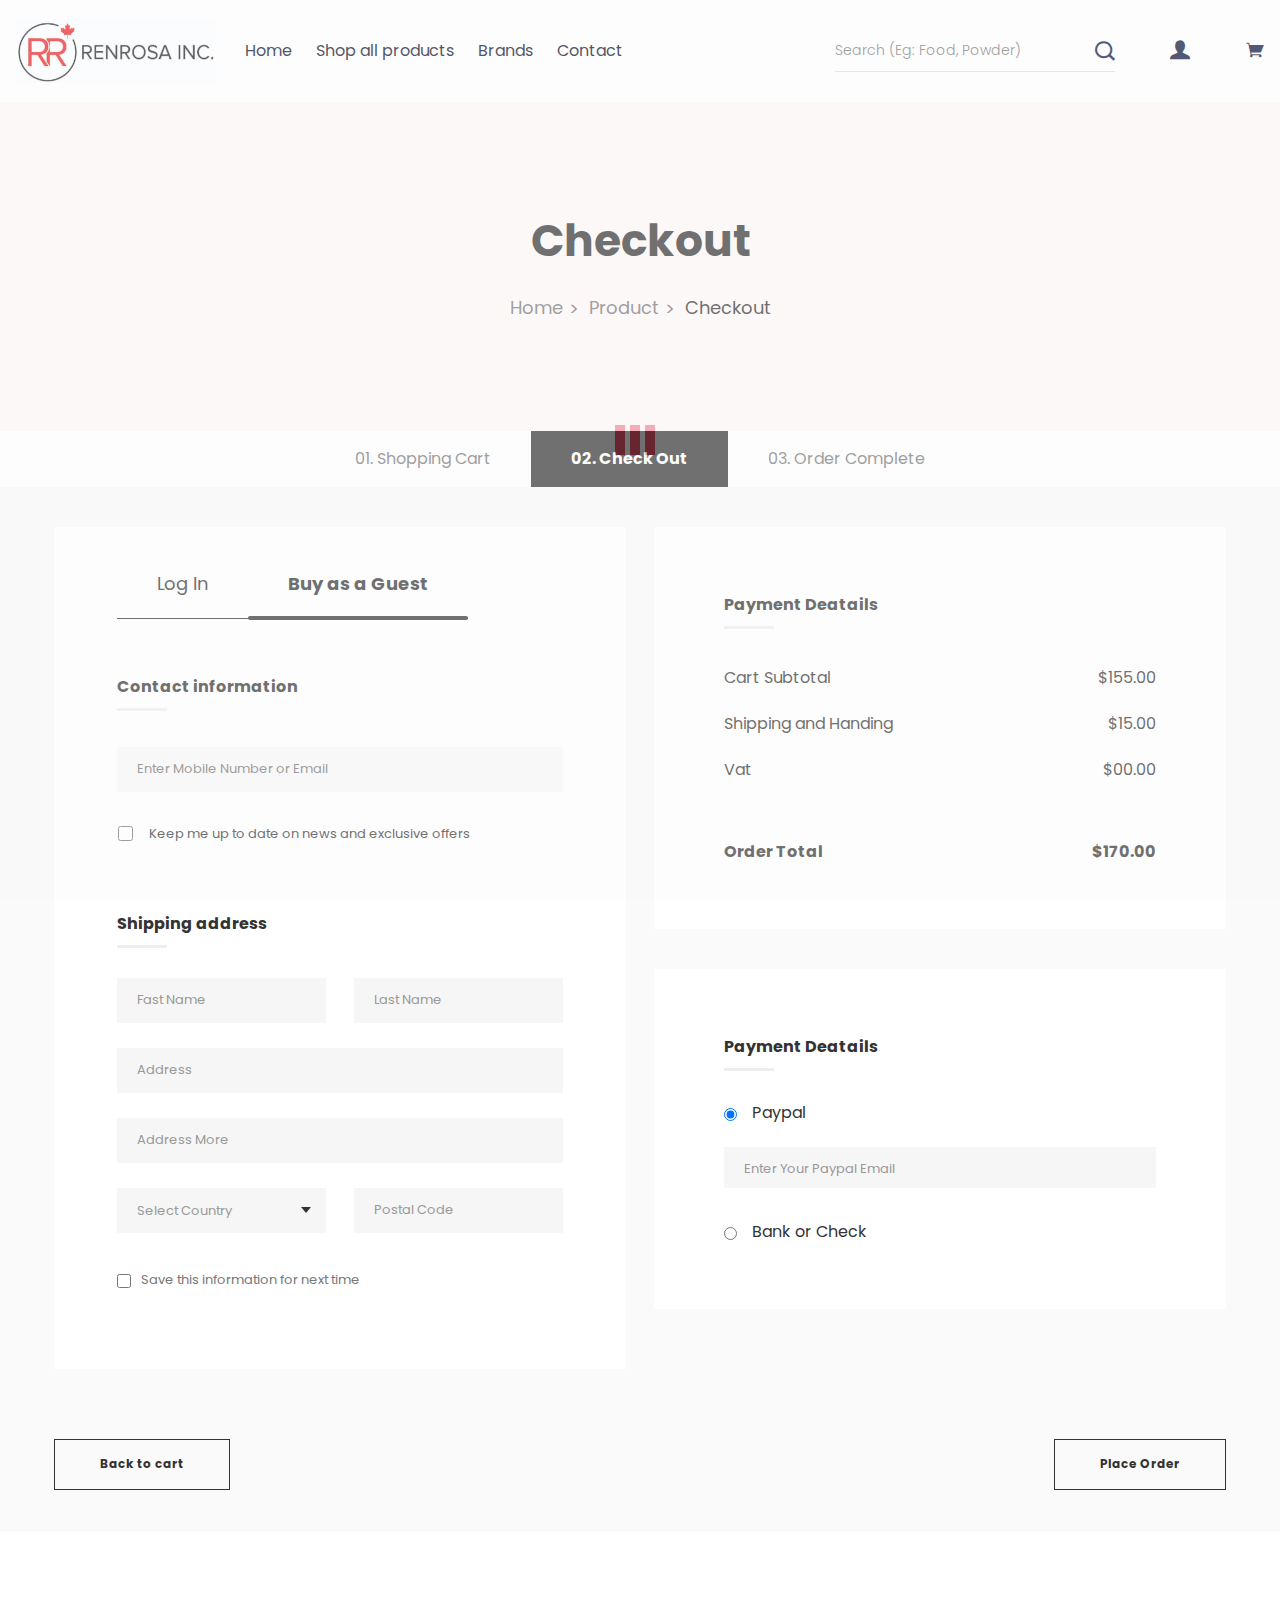
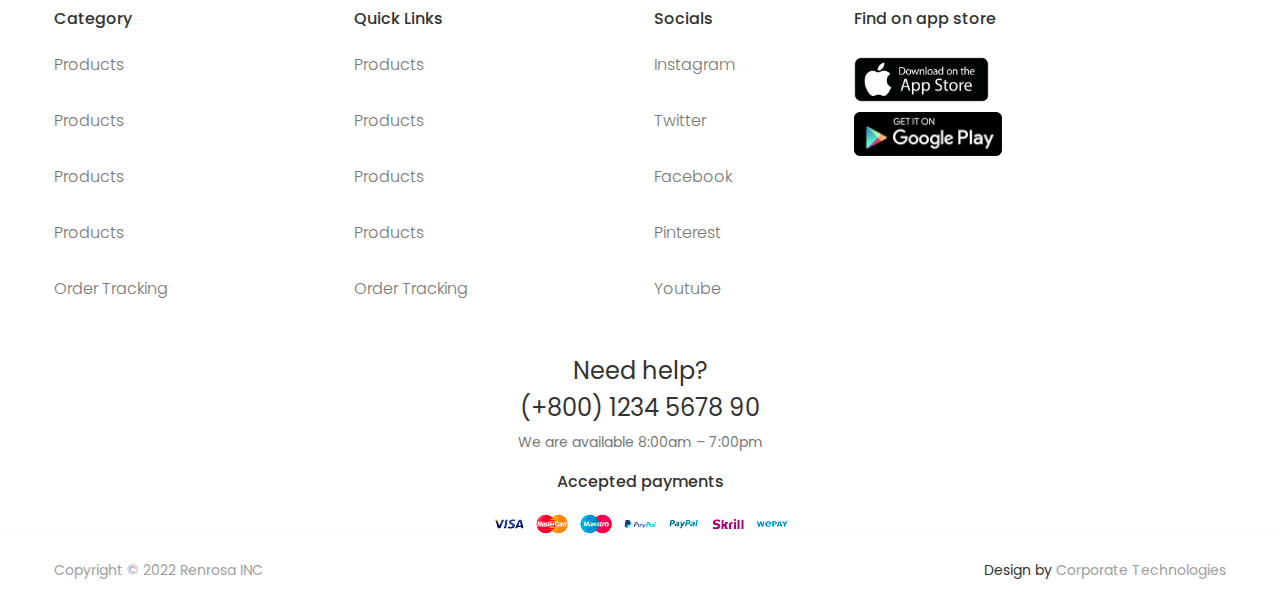
<file: checkout.html>
<!doctype html>
<html class="no-js" lang="en">

<head>
    <meta charset="utf-8">
    <meta http-equiv="x-ua-compatible" content="ie=edge">
    <title>Checkout - Renrosa INC</title>
    <meta name="robots" content="noindex, follow" />
    <meta name="description" content="">
    <meta name="viewport" content="width=device-width, initial-scale=1, shrink-to-fit=no">
    <!-- Favicon -->
    <link rel="shortcut icon" type="image/x-icon" href="assets/images/favicon.png">

    <!-- All CSS is here
	============================================ -->

    <link rel="stylesheet" href="assets/css/vendor/bootstrap.min.css">
    <link rel="stylesheet" href="assets/css/vendor/vandella.css">
    <link rel="stylesheet" href="assets/css/vendor/jellybelly.css">
    <link rel="stylesheet" href="assets/css/vendor/icofont.min.css">
    <link rel="stylesheet" href="assets/css/vendor/fontello.css">
    <link rel="stylesheet" href="assets/css/plugins/slick.css">
    <link rel="stylesheet" href="assets/css/plugins/nice-select.css">
    <link rel="stylesheet" href="assets/css/plugins/animate.css">
    <link rel="stylesheet" href="assets/css/plugins/jquery-ui.css">
    <link rel="stylesheet" href="assets/css/style.css">
        <style>
/*	PRELoader for initial loading
	========================================================================== */
.preloader,.preloader span{display:inline-block;width:50px;height:50px;position:absolute}#preloader{position:fixed;top:0;left:0;right:0;bottom:0;background-color:#f7f7f7;z-index:999999}.preloader{padding:0;text-align:left;box-sizing:border-box;top:50%;left:50%;margin-left:-25px;margin-top:-25px}.preloader span{background:#da072c;-webkit-animation:1.3s linear infinite loader-bars;animation:1.3s linear infinite loader-bars}.loader-bars span,.loader-bars:after,.loader-bars:before{content:'';display:block;position:absolute;left:0;top:0;width:10px;height:30px;background-color:#da072c;-webkit-animation:1.5s linear infinite grow;animation:1.5s linear infinite grow}.loader-bars:after{left:15px;-webkit-animation:1.5s linear -.5s infinite grow;animation:1.5s linear -.5s infinite grow}.loader-bars span{left:30px;-webkit-animation:1.5s linear -1s infinite grow;animation:1.5s linear -1s infinite grow}@-webkit-keyframes grow{0%,100%{-webkit-transform:scaleY(0);transform:scaleY(0);opacity:0}50%{-webkit-transform:scaleY(1);transform:scaleY(1);opacity:1}}@keyframes grow{0%,100%{-webkit-transform:scaleY(0);transform:scaleY(0);opacity:0}50%{-webkit-transform:scaleY(1);transform:scaleY(1);opacity:1}}@-webkit-keyframes spin{0%{-webkit-transform:rotate(0);tranform:rotate(0deg)}100%{-webkit-transform:rotate(360deg);tranform:rotate(360deg)}}@keyframes spin{0%{-webkit-transform:rotate(0);transform:rotate(0)}100%{-webkit-transform:rotate(360deg);transform:rotate(360deg)}}@-webkit-keyframes spinreverse{0%{-webkit-transform:rotate(0);tranform:rotate(0deg)}100%{-webkit-transform:rotate(-360deg);tranform:rotate(-360deg)}}@keyframes spinreverse{0%{-webkit-transform:rotate(0);transform:rotate(0)}100%{-webkit-transform:rotate(-360deg);transform:rotate(-360deg)}}

        </style>
</head>

<body>
      <!-- preloader  -->
        <div id="preloader">
            <div class="preloader loader-bars">
            <span></span>
            <span></span>
            </div>
        </div>
       <!--  preloader end  -->
    <div class="main-wrapper main-wrapper-2">
            <header class="header-area section-padding-1">
                <div class="header-large-device">
                    <div class="header-bottom sticky-bar">
                        <div class="container-fluid">
                            <div class="header-bottom-flex">
                                <div class="logo-menu-wrap">
                                    <div class="logo">
                                        <a href="index.html">
                                            <img src="assets/images/logo.png" alt="logo">
                                        </a>
                                    </div>
                                    <div class="main-menu menu-lh-1 main-menu-padding-1 menu-mrg-1">
                                        <nav>
                                            <ul>
                                                <li><a href="index.html">Home</a>
                                                    <ul class="mega-menu-style-1 mega-menu-width1 menu-negative-mrg1">
                                                        <li class="mega-menu-sub-width33"><a class="menu-title" href="#">Product Category #01</a>
                                                            <ul>
                                                                <li><a href="#">Products</a></li>
                                                                <li><a href="#">Products</a></li>
                                                                <li><a href="#">Products</a></li>
                                                                <li><a href="#">Products</a></li>
                                                            </ul>
                                                        </li>
                                                        <li class="mega-menu-sub-width33"><a class="menu-title" href="#">Product Category #02</a>
                                                            <ul>
                                                                <li><a href="#">Products</a></li>
                                                                <li><a href="#">Products</a></li>
                                                                <li><a href="#">Products</a></li>
                                                                <li><a href="#">Products</a></li>
                                                            </ul>
                                                        </li>
                                                        <li class="mega-menu-sub-width33"><a class="menu-title" href="#">Product Category #03</a>
                                                            <ul>
                                                                <li><a href="#">Products</a></li>
                                                                <li><a href="#">Products</a></li>
                                                                <li><a href="#">Products</a></li>
                                                                <li><a href="#">Products</a></li>
                                                            </ul>
                                                        </li>
                                                    </ul>
                                                </li>
                                                <li><a href="shop.html">Shop all products</a></li>
                                                <li><a href="brands.html">Brands</a></li>
                                                <li><a href="contact-us.html">Contact</a></li>
                                            </ul>
                                        </nav>
                                    </div>
                                </div>
                                <div class="header-action-wrap header-action-flex header-action-width header-action-mrg-1">
                                    <div class="search-style-1">
                                        <form>
                                            <div class="form-search-1">
                                                <input class="input-text" value="" placeholder="Search (Eg: Food, Powder)" type="search">
                                                <button>
                                                    <i class="icofont-search-1"></i>
                                                </button>
                                            </div>
                                        </form>
                                    </div>
                                    <div class="same-style">
                                        <a href="login-register.html"><i class="icofont-user-alt-3"></i></a>
                                    </div>
                                    <div class="same-style header-cart">
                                        <a class="cart-active" href="#"><i class="icofont-shopping-cart"></i></a>
                                    </div>
                                </div>
                            </div>
                        </div>
                    </div>
                </div>
                <div class="header-small-device header-small-ptb sticky-bar">
                    <div class="container-fluid">
                        <div class="row align-items-center">
                            <div class="col-6">
                                <div class="mobile-logo mobile-logo-width">
                                    <a href="index.html">
                                        <img alt="" src="assets/images/logo.png">
                                    </a>
                                </div>
                            </div>
                            <div class="col-6">
                                <div class="header-action-wrap header-action-flex header-action-mrg-1">
                                    <div class="same-style header-cart">
                                        <a class="cart-active" href="#"><i class="icofont-shopping-cart"></i></a>
                                    </div>
                                    <div class="same-style header-info">
                                        <button class="mobile-menu-button-active">
                                            <span class="info-width-1"></span>
                                            <span class="info-width-2"></span>
                                            <span class="info-width-3"></span>
                                        </button>
                                    </div>
                                </div>
                            </div>
                        </div>
                    </div>
                </div>
            </header>
                   

        <!-- mini cart start -->
        <div class="sidebar-cart-active">
            <div class="sidebar-cart-all">
                <a class="cart-close" href="#"><i class="icofont-close-line"></i></a>
                <div class="cart-content">
                    <h3>Shopping Cart</h3>
                    <ul>
                        <li class="single-product-cart">
                            <div class="cart-img">
                                <a href="#"><img src="assets/images/products/product-img1.jpg" alt=""></a>
                            </div>
                            <div class="cart-title">
                                <h4><a href="#">Product Title 1</a></h4>
                                <span> 1 × $49.00	</span>
                            </div>
                            <div class="cart-delete">
                                <a href="#">×</a>
                            </div>
                        </li>
                        <li class="single-product-cart">
                            <div class="cart-img">
                                <a href="#"><img src="assets/images/products/product-img1.jpg" alt=""></a>
                            </div>
                            <div class="cart-title">
                                <h4><a href="#">Product Title 2</a></h4>
                                <span> 1 × $49.00	</span>
                            </div>
                            <div class="cart-delete">
                                <a href="#">×</a>
                            </div>
                        </li>
                    </ul>
                    <div class="cart-total">
                        <h4>Subtotal: <span>$170.00</span></h4>
                    </div>
                    <div class="cart-checkout-btn">
                        <a class="btn-hover cart-btn-style" href="cart.html">view cart</a>
                        <a class="no-mrg btn-hover cart-btn-style" href="checkout.html">checkout</a>
                    </div>
                </div>
            </div>
        </div>
        <!-- Mobile menu start -->
        <div class="mobile-menu-active clickalbe-sidebar-wrapper-style-1 d-lg-none d-xl-none">
            <div class="clickalbe-sidebar-wrap">
                <a class="sidebar-close"><i class="icofont-close-line"></i></a>
                <div class="mobile-menu-content-area sidebar-content-100-percent">
                    <div class="mobile-search">
                        <form class="search-form" action="#">
                            <input type="text" placeholder="Search here…">
                            <button class="button-search"><i class="icofont-search-1"></i></button>
                        </form>
                    </div>
                    <div class="clickable-mainmenu-wrap clickable-mainmenu-style1">
                        <nav>
                            <ul>
                                <li class="has-sub-menu"><a href="#">Home</a>
                                    <ul class="sub-menu-2">
                                        <li class="has-sub-menu"><a href="#">Product Category #01</a>
                                            <ul class="sub-menu-2">
                                                <li><a href="#">Products</a></li>
                                                <li><a href="#">Products</a></li>
                                                <li><a href="#">Products</a></li>
                                                <li><a href="#">Products</a></li>
                                            </ul>
                                        </li>
                                        <li class="has-sub-menu"><a href="#">Product Category #02</a>
                                            <ul class="sub-menu-2">
                                                <li><a href="#">Products</a></li>
                                                                <li><a href="#">Products</a></li>
                                                                <li><a href="#">Products</a></li>
                                                                <li><a href="#">Products</a></li>
                                            </ul>
                                        </li>
                                        <li class="has-sub-menu"><a href="#">Product Category #03</a>
                                            <ul class="sub-menu-2">
                                                <li><a href="#">Products</a></li>
                                                                <li><a href="#">Products</a></li>
                                                                <li><a href="#">Products</a></li>
                                                                <li><a href="#">Products</a></li>
                                            </ul>
                                        </li>
                                    </ul>
                                </li>
                                <li><a href="shop.html">Shop all products</a></li>
                                <li><a href="brands.html">Brands</a></li>
                                <li><a href="contact-us.html">Contact</a></li>
                            </ul>
                        </nav>
                    </div>
                    <div class="mobile-curr-lang-wrap">
                        <div class="single-mobile-curr-lang">
                            <a class="mobile-language-active" href="#">Country <i class="icofont-simple-down"></i></a>
                            <div class="lang-curr-dropdown lang-dropdown-active">
                                <ul>
                                    <li><a href="#"><img class="mr-2" width="24px" height="24px" src="assets/images/icons/usa.png"/>English</a></li>
                                    <li><a href="#"><img class="mr-2" width="24px" height="24px" src="assets/images/icons/canada.png"/>Canada</a></li>
                                    <li><a href="#"><img class="mr-2" width="24px" height="24px" src="assets/images/icons/india.png"/>India </a></li>
                                </ul>
                            </div>
                        </div>
                    </div>
                    <div class="aside-contact-info">
                        <ul>
                            <li><i class="icofont-clock-time"></i>Monday - Friday: 9:00 - 19:00</li>
                            <li><i class="icofont-envelope"></i>Info@example.com</li>
                            <li><i class="icofont-stock-mobile"></i>(+55) 254. 254. 254</li>
                            <li><i class="icofont-home"></i>Address line 1, Address line 2, Address line 3 - Canada</li>
                        </ul>
                    </div>
                </div>
            </div>
        </div>
        <div class="breadcrumb-area bg-light-pink breadcrumb-ptb-2">
            <div class="container">
                <div class="breadcrumb-content text-center">
                    <h2>Checkout</h2>
                    <ul>
                        <li>
                            <a href="index.html">Home </a>
                        </li>
                        <li><span> > </span></li>
                        <li>
                            <a href="index.html">Product </a>
                        </li>
                        <li><span> > </span></li>
                        <li class="active"> Checkout </li>
                    </ul>
                </div>
            </div>
        </div>
        <div class="cart-check-order-link-area">
            <div class="container">
                <div class="row">
                    <div class="col-lg-10 ms-auto me-auto">
                        <div class="cart-check-order-link">
                            <a href="cart.html">01. Shopping Cart</a>
                            <a class="active" href="checkout.html">02. Check Out</a>
                            <a href="order-complete.html">03. Order Complete</a>
                        </div>
                    </div>
                </div>
            </div>
        </div>
        <div class="checkout-area bg-gray pt-40 pb-40">
            <div class="container">
                <div class="row">
                    <div class="col-lg-6">
                        <div class="checkout-left-wrap">
                            <div class="login-guest-top">
                                <div class="checkout-tab nav">
                                    <a href="#checkout-login" data-bs-toggle="tab">
                                        Log In
                                    </a>
                                    <a class="active" href="#checkout-guest" data-bs-toggle="tab">
                                        Buy as a Guest
                                    </a>
                                </div>
                                <div class="tab-content">
                                    <div id="checkout-login" class="tab-pane">
                                        <div class="checkout-login-wrap">
                                            <h4>Login information</h4>
                                            <div class="checkout-login-style">
                                                <form action="#">
                                                    <input type="text" name="user-name" placeholder="Username">
                                                    <input type="password" name="user-password" placeholder="Password">
                                                    <div class="checkout-button-box">
                                                        <div class="checkout-login-toggle-btn">
                                                            <input type="checkbox">
                                                            <label>Remember me</label>
                                                            <a href="#">Forgot Password?</a>
                                                        </div>
                                                        <button type="submit">Login</button>
                                                    </div>
                                                </form>
                                            </div>
                                        </div>
                                    </div>
                                    <div id="checkout-guest" class="tab-pane active">
                                        <div class="checkout-guest-wrap">
                                            <h4>Contact information</h4>
                                            <div class="checkout-guest-style">
                                                <form action="#">
                                                    <input type="text" name="user-name" placeholder="Enter Mobile Number or Email">
                                                    <div class="guest-login-toggle-btn">
                                                        <input type="checkbox">
                                                        <label>Keep me up to date on news and exclusive offers</label>
                                                    </div>
                                                </form>
                                            </div>
                                        </div>
                                    </div>
                                </div>
                            </div>
                            <div class="shipping-address-wrap">
                                <h4 class="checkout-title">Shipping address</h4>
                                <div class="row">
                                    <div class="col-lg-6">
                                        <div class="billing-info">
                                            <input type="text" required="" placeholder="Fast Name" name="name">
                                        </div>
                                    </div>
                                    <div class="col-lg-6">
                                        <div class="billing-info">
                                            <input type="text" required="" placeholder="Last Name" name="name">
                                        </div>
                                    </div>
                                    <div class="col-lg-12">
                                        <div class="billing-info">
                                            <input type="text" required="" placeholder="Address" name="name">
                                        </div>
                                    </div>
                                    <div class="col-lg-12">
                                        <div class="billing-info">
                                            <input type="text" required="" placeholder="Address More" name="name">
                                        </div>
                                    </div>
                                    <div class="col-lg-6">
                                        <select class="nice-select nice-select-style-3 cart-tax-select">
                                            <option>Select Country </option>
                                            <option>Bangladesh</option>
                                            <option>Bahamas</option>
                                            <option>Bahrain</option>
                                            <option>India</option>
                                            <option>Barbados</option>
                                        </select>
                                    </div>
                                    <div class="col-lg-6">
                                        <div class="billing-info">
                                            <input type="text" required="" placeholder="Postal Code" name="name">
                                        </div>
                                    </div>
                                    <div class="col-lg-12">
                                        <div class="checkout-save-info">
                                            <input class="checkout-checkbox2" type="checkbox">
                                            <span>Save this information for next time</span>
                                        </div>
                                    </div>
                                </div>
                            </div>
                        </div>
                    </div>
                    <div class="col-lg-6">
                        <div class="payment-details mb-40">
                            <h4 class="checkout-title">Payment Deatails</h4>
                            <ul>
                                <li>Cart Subtotal <span>$155.00</span></li>
                                <li>Shipping and Handing <span>$15.00</span></li>
                                <li>Vat <span>$00.00</span></li>
                            </ul>
                            <div class="total-order">
                                <ul>
                                    <li>Order Total <span>$170.00</span></li>
                                </ul>
                            </div>
                        </div>
                        <div class="payment-details">
                            <h4 class="checkout-title">Payment Deatails</h4>
                            <div class="payment-method">
                                <div class="pay-top sin-payment">
                                    <input id="payment_method_1" class="input-radio" type="radio" value="cheque" checked="checked" name="payment_method">
                                    <label for="payment_method_1"> Paypal </label>
                                    <div class="payment-box payment_method_bacs">
                                        <form action="#">
                                            <input type="text" required="" placeholder="Enter Your Paypal Email" name="name">
                                        </form>
                                    </div>
                                </div>
                                <div class="pay-top sin-payment">
                                    <input id="payment-method-3" class="input-radio" type="radio" value="cheque" name="payment_method">
                                    <label for="payment-method-3">Bank or Check </label>
                                    <div class="payment-box payment_method_bacs">
                                        <p>Make your payment directly into our bank account. Please use your Order ID as the payment reference.</p>
                                    </div>
                                </div>
                            </div>
                        </div>
                    </div>
                </div>
                <div class="back-continue-wrap">
                    <a href="#">Back to cart</a>
                    <a class="btn-style-3" href="#">Place Order</a>
                </div>
            </div>
        </div>
        <footer class="footer-area pt-80">
            <div class="footer-top">
                <div class="container">
                    <div class="row">
                        <div class="col-lg-3 col-6">
                            <div class="footer-widget mb-40">
                                <h3 class="footer-title">Category</h3>
                                <div class="footer-info-list">
                                    <ul>
                                        <li><a href="#">Products</a></li>
                                        <li><a href="#">Products</a></li>
                                        <li><a href="#">Products</a></li>
                                        <li><a href="#">Products</a></li>
                                        <li><a href="order-tracking.html">Order Tracking</a></li>
                                    </ul>
                                </div>
                            </div>
                        </div>
                        <div class="col-lg-3 col-6">
                            <div class="footer-widget mb-40">
                                <h3 class="footer-title">Quick Links</h3>
                                <div class="footer-info-list">
                                    <ul>
                                        <li><a href="#">Products</a></li>
                                        <li><a href="#">Products</a></li>
                                        <li><a href="#">Products</a></li>
                                        <li><a href="#">Products</a></li>
                                        <li><a href="order-tracking.html">Order Tracking</a></li>
                                    </ul>
                                </div>
                            </div>
                        </div>
                        <div class="col-lg-2 col-6">
                            <div class="footer-widget mb-40">
                                <h3 class="footer-title">Socials</h3>
                                <div class="footer-info-list">
                                    <ul>
                                        <li><a href="#">Instagram</a></li>
                                        <li><a href="#">Twitter</a></li>
                                        <li><a href="#">Facebook</a></li>
                                        <li><a href="#">Pinterest</a></li>
                                        <li><a href="#">Youtube</a></li>
                                    </ul>
                                </div>
                            </div>
                        </div>
                        <div class="col-lg-4 col-6">
                            <div class="footer-widget mb-40">
                                <h3 class="footer-title">Find on app store</h3>                                
                                <div class="app-google-store">
                                    <a class="col-12 mb-10" href="#"><img src="assets/images/app-store.png" alt=""></a>
                                    <a class="col-12" href="#"><img src="assets/images/google-play.png" alt=""></a>
                                </div>                                
                            </div>
                        </div>
                    </div>
                </div>
            </div>

            <div class="app-payments text-center">
                <h3 class="mt-20">Need help?</h3>
                 <h3>(+800) 1234 5678 90</h3>
                 <p>We are available 8:00am – 7:00pm</p>
                <h3 class="payments-title mt-20 mb-20">Accepted payments</h3>
                <img src=" assets/images/cards.png" class="attachment-full size-full" alt="">
            </div>

            <div class="footer-bottom border-top-1">
                <div class="container">
                    <div class="copyright copyright-ptb">
                        <div class="row align-items-center">
                            <div class="col-lg-6 col-md-6">
                                <div class="copyright-2">
                                    <p>Copyright © 2022 Renrosa INC <a target="_blank" href="#"></a></p>
                                </div>
                            </div>
                            <div class="col-lg-6 col-md-6">
                                <div class="footer-menu footer-menu-right footer-menu-right-blue">
                                    <nav>
                                        <ul>
                                            <li>Design by <a href="http://corporatetechnologies.in/">Corporate Technologies</a></li>
                                        </ul>
                                    </nav>
                                </div>
                            </div>
                        </div>
                    </div>
                </div>
            </div>
        </footer>
        <div class="footer-nav-area d-block d-sm-none" id="footerNav">
            <div class="container px-0">
              <!-- Footer Content -->
              <div class="footer-nav position-relative">
                <ul class="h-100 d-flex align-items-center justify-content-between ps-0">
                  <li class="active">
                    <a href="index.html">
                      <i class="icofont-ui-home"></i>
                      <span>Home</span>
                    </a>
                  </li>
        
                  <li>
                    <a href="brands.html">
                      <i class="icofont-layout"></i>
                      <span>Brands</span>
                    </a>
                  </li>
        
                  <li>
                    <a href="cart.html">
                      <i class="icofont-shopping-cart"></i>
                      <span>Cart</span>
                    </a>
                  </li>

                  <li>
                    <a href="wishlist.html">
                      <i class="icofont-heart-alt"></i>
                      <span>Wishlist</span>
                    </a>
                  </li>
        
                  <li>
                    <a href="my-account.html">
                      <i class="icofont-ui-user"></i>
                      <span>Profile</span>
                    </a>
                  </li>
                </ul>
              </div>
            </div>
        </div>
        
    </div>
 
    <!-- All JS is here
============================================ -->
    <script src="assets/js/vendor/modernizr-3.11.7.min.js"></script>
    <script src="assets/js/vendor/jquery-v3.6.0.min.js"></script>
    <script src="assets/js/vendor/jquery-migrate-v3.3.2.min.js"></script>
    <script>
        /*====== SidebarCart ======*/
        (function ($) {
   "use strict";
   $(window).on('load', function () {
    $('#preloader').delay(350).fadeOut('slow');
    $('body').delay(350).css({ 'overflow': 'visible' });
  })

   function miniCart() {
       var navbarTrigger = $('.cart-active'),
           endTrigger = $('.cart-close'),
           container = $('.sidebar-cart-active'),
           wrapper2 = $('.main-wrapper');
       
       wrapper2.prepend('<div class="body-overlay"></div>');
       
       navbarTrigger.on('click', function(e) {
           e.preventDefault();
           container.addClass('inside');
           wrapper2.addClass('overlay-active');
       });
       
       endTrigger.on('click', function() {
           container.removeClass('inside');
           wrapper2.removeClass('overlay-active');
       });
       
       $('.body-overlay').on('click', function() {
           container.removeClass('inside');
           wrapper2.removeClass('overlay-active');
       });
   };
   miniCart();
})(jQuery);
   </script>
    <script src="assets/js/vendor/popper.js"></script>
    <script src="assets/js/vendor/bootstrap.min.js"></script>
    <script src="assets/js/plugins/slick.js"></script>
    <script src="assets/js/plugins/countdown.js"></script>
    <script src="assets/js/plugins/wow.js"></script>
    
    <script src="assets/js/plugins/jquery.nice-select.min.js"></script>
    <script src="assets/js/plugins/images-loaded.js"></script>
    <script src="assets/js/plugins/isotope.js"></script>
    <script src="assets/js/plugins/jquery-ui.js"></script>
    <script src="assets/js/plugins/scrollup.js"></script>
    <!-- Main JS -->
    <script src="assets/js/main.js"></script>

</body>

</html>
</file>
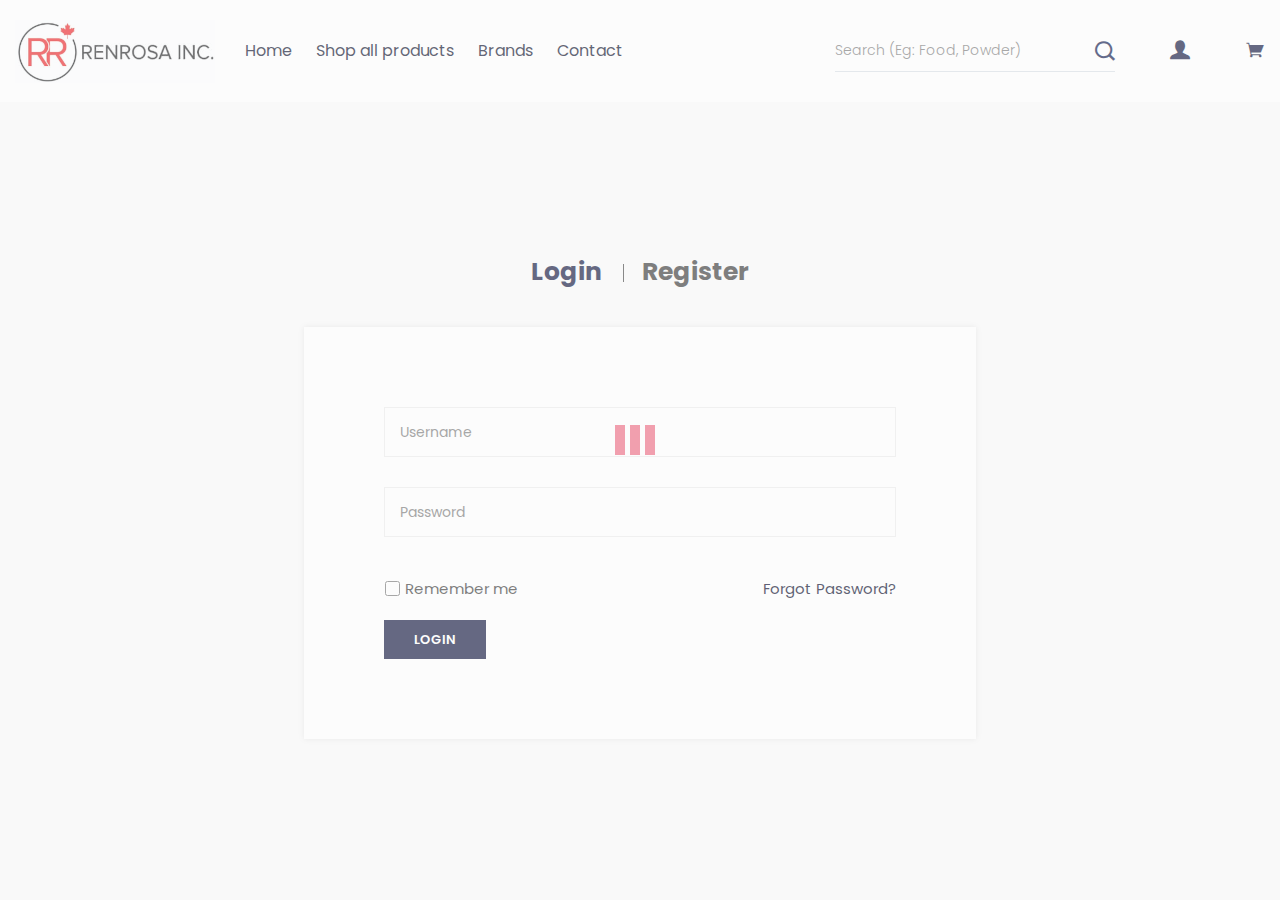
<file: login-register.html>
<!doctype html>
<html class="no-js" lang="en">

<head>
    <meta charset="utf-8">
    <meta http-equiv="x-ua-compatible" content="ie=edge">
    <title>Login/Register - Renrosa INC</title>
    <meta name="robots" content="noindex, follow" />
    <meta name="description" content="">
    <meta name="viewport" content="width=device-width, initial-scale=1, shrink-to-fit=no">
    <!-- Favicon -->
    <link rel="shortcut icon" type="image/x-icon" href="assets/images/favicon.png">

    <!-- All CSS is here
	============================================ -->

    <link rel="stylesheet" href="assets/css/vendor/bootstrap.min.css">
    <link rel="stylesheet" href="assets/css/vendor/vandella.css">
    <link rel="stylesheet" href="assets/css/vendor/jellybelly.css">
    <link rel="stylesheet" href="assets/css/vendor/icofont.min.css">
    <link rel="stylesheet" href="assets/css/vendor/fontello.css">
    <link rel="stylesheet" href="assets/css/plugins/slick.css">
    <link rel="stylesheet" href="assets/css/plugins/nice-select.css">
    <link rel="stylesheet" href="assets/css/plugins/animate.css">
    <link rel="stylesheet" href="assets/css/plugins/jquery-ui.css">
    <link rel="stylesheet" href="assets/css/style.css">
        <style>
/*	PRELoader for initial loading
	========================================================================== */
.preloader,.preloader span{display:inline-block;width:50px;height:50px;position:absolute}#preloader{position:fixed;top:0;left:0;right:0;bottom:0;background-color:#f7f7f7;z-index:999999}.preloader{padding:0;text-align:left;box-sizing:border-box;top:50%;left:50%;margin-left:-25px;margin-top:-25px}.preloader span{background:#da072c;-webkit-animation:1.3s linear infinite loader-bars;animation:1.3s linear infinite loader-bars}.loader-bars span,.loader-bars:after,.loader-bars:before{content:'';display:block;position:absolute;left:0;top:0;width:10px;height:30px;background-color:#da072c;-webkit-animation:1.5s linear infinite grow;animation:1.5s linear infinite grow}.loader-bars:after{left:15px;-webkit-animation:1.5s linear -.5s infinite grow;animation:1.5s linear -.5s infinite grow}.loader-bars span{left:30px;-webkit-animation:1.5s linear -1s infinite grow;animation:1.5s linear -1s infinite grow}@-webkit-keyframes grow{0%,100%{-webkit-transform:scaleY(0);transform:scaleY(0);opacity:0}50%{-webkit-transform:scaleY(1);transform:scaleY(1);opacity:1}}@keyframes grow{0%,100%{-webkit-transform:scaleY(0);transform:scaleY(0);opacity:0}50%{-webkit-transform:scaleY(1);transform:scaleY(1);opacity:1}}@-webkit-keyframes spin{0%{-webkit-transform:rotate(0);tranform:rotate(0deg)}100%{-webkit-transform:rotate(360deg);tranform:rotate(360deg)}}@keyframes spin{0%{-webkit-transform:rotate(0);transform:rotate(0)}100%{-webkit-transform:rotate(360deg);transform:rotate(360deg)}}@-webkit-keyframes spinreverse{0%{-webkit-transform:rotate(0);tranform:rotate(0deg)}100%{-webkit-transform:rotate(-360deg);tranform:rotate(-360deg)}}@keyframes spinreverse{0%{-webkit-transform:rotate(0);transform:rotate(0)}100%{-webkit-transform:rotate(-360deg);transform:rotate(-360deg)}}

        </style>
</head>

<body class="bg-gray">
      <!-- preloader  -->
        <div id="preloader">
            <div class="preloader loader-bars">
            <span></span>
            <span></span>
            </div>
        </div>
       <!--  preloader end  -->
    <div class="main-wrapper main-wrapper-2">
            <header class="bg-white header-area section-padding-1">
                <div class="header-large-device">
                    <div class="header-bottom sticky-bar">
                        <div class="container-fluid">
                            <div class="header-bottom-flex">
                                <div class="logo-menu-wrap">
                                    <div class="logo">
                                        <a href="index.html">
                                            <img src="assets/images/logo.png" alt="logo">
                                        </a>
                                    </div>
                                    <div class="main-menu menu-lh-1 main-menu-padding-1 menu-mrg-1">
                                        <nav>
                                            <ul>
                                                <li><a href="index.html">Home</a>
                                                    <ul class="mega-menu-style-1 mega-menu-width1 menu-negative-mrg1">
                                                        <li class="mega-menu-sub-width33"><a class="menu-title" href="#">Product Category #01</a>
                                                            <ul>
                                                                <li><a href="#">Products</a></li>
                                                                <li><a href="#">Products</a></li>
                                                                <li><a href="#">Products</a></li>
                                                                <li><a href="#">Products</a></li>
                                                            </ul>
                                                        </li>
                                                        <li class="mega-menu-sub-width33"><a class="menu-title" href="#">Product Category #02</a>
                                                            <ul>
                                                                <li><a href="#">Products</a></li>
                                                                <li><a href="#">Products</a></li>
                                                                <li><a href="#">Products</a></li>
                                                                <li><a href="#">Products</a></li>
                                                            </ul>
                                                        </li>
                                                        <li class="mega-menu-sub-width33"><a class="menu-title" href="#">Product Category #03</a>
                                                            <ul>
                                                                <li><a href="#">Products</a></li>
                                                                <li><a href="#">Products</a></li>
                                                                <li><a href="#">Products</a></li>
                                                                <li><a href="#">Products</a></li>
                                                            </ul>
                                                        </li>
                                                    </ul>
                                                </li>
                                                <li><a href="shop.html">Shop all products</a></li>
                                                <li><a href="brands.html">Brands</a></li>
                                                <li><a href="contact-us.html">Contact</a></li>
                                            </ul>
                                        </nav>
                                    </div>
                                </div>
                                <div class="header-action-wrap header-action-flex header-action-width header-action-mrg-1">
                                    <div class="search-style-1">
                                        <form>
                                            <div class="form-search-1">
                                                <input class="input-text" value="" placeholder="Search (Eg: Food, Powder)" type="search">
                                                <button>
                                                    <i class="icofont-search-1"></i>
                                                </button>
                                            </div>
                                        </form>
                                    </div>
                                    <div class="same-style">
                                        <a href="login-register.html"><i class="icofont-user-alt-3"></i></a>
                                    </div>
                                    <div class="same-style header-cart">
                                        <a class="cart-active" href="#"><i class="icofont-shopping-cart"></i></a>
                                    </div>
                                </div>
                            </div>
                        </div>
                    </div>
                </div>
                <div class="header-small-device header-small-ptb sticky-bar">
                    <div class="container-fluid">
                        <div class="row align-items-center">
                            <div class="col-6">
                                <div class="mobile-logo mobile-logo-width">
                                    <a href="index.html">
                                        <img alt="" src="assets/images/logo.png">
                                    </a>
                                </div>
                            </div>
                            <div class="col-6">
                                <div class="header-action-wrap header-action-flex header-action-mrg-1">
                                    <div class="same-style header-cart">
                                        <a class="cart-active" href="#"><i class="icofont-shopping-cart"></i></a>
                                    </div>
                                    <div class="same-style header-info">
                                        <button class="mobile-menu-button-active">
                                            <span class="info-width-1"></span>
                                            <span class="info-width-2"></span>
                                            <span class="info-width-3"></span>
                                        </button>
                                    </div>
                                </div>
                            </div>
                        </div>
                    </div>
                </div>
            </header>
                   
        <div class="sidebar-cart-active">
            <div class="sidebar-cart-all">
                <a class="cart-close" href="#"><i class="icofont-close-line"></i></a>
                <div class="cart-content">
                    <h3>Shopping Cart</h3>
                    <ul>
                        <li class="single-product-cart">
                            <div class="cart-img">
                                <a href="#"><img src="assets/images/products/product-img1.jpg" alt=""></a>
                            </div>
                            <div class="cart-title">
                                <h4><a href="#">Product Title 1</a></h4>
                                <span> 1 × $49.00	</span>
                            </div>
                            <div class="cart-delete">
                                <a href="#">×</a>
                            </div>
                        </li>
                        <li class="single-product-cart">
                            <div class="cart-img">
                                <a href="#"><img src="assets/images/products/product-img1.jpg" alt=""></a>
                            </div>
                            <div class="cart-title">
                                <h4><a href="#">Product Title 2</a></h4>
                                <span> 1 × $49.00	</span>
                            </div>
                            <div class="cart-delete">
                                <a href="#">×</a>
                            </div>
                        </li>
                    </ul>
                    <div class="cart-total">
                        <h4>Subtotal: <span>$170.00</span></h4>
                    </div>
                    <div class="cart-checkout-btn">
                        <a class="btn-hover cart-btn-style" href="cart.html">view cart</a>
                        <a class="no-mrg btn-hover cart-btn-style" href="checkout.html">checkout</a>
                    </div>
                </div>
            </div>
        </div>
        <!-- Mobile menu start -->
        <div class="mobile-menu-active clickalbe-sidebar-wrapper-style-1 d-lg-none d-xl-none">
            <div class="clickalbe-sidebar-wrap">
                <a class="sidebar-close"><i class="icofont-close-line"></i></a>
                <div class="mobile-menu-content-area sidebar-content-100-percent">
                    <div class="mobile-search">
                        <form class="search-form" action="#">
                            <input type="text" placeholder="Search here…">
                            <button class="button-search"><i class="icofont-search-1"></i></button>
                        </form>
                    </div>
                    <div class="clickable-mainmenu-wrap clickable-mainmenu-style1">
                        <nav>
                            <ul>
                                <li class="has-sub-menu"><a href="#">Home</a>
                                    <ul class="sub-menu-2">
                                        <li class="has-sub-menu"><a href="#">Product Category #01</a>
                                            <ul class="sub-menu-2">
                                                <li><a href="#">Products</a></li>
                                                <li><a href="#">Products</a></li>
                                                <li><a href="#">Products</a></li>
                                                <li><a href="#">Products</a></li>
                                            </ul>
                                        </li>
                                        <li class="has-sub-menu"><a href="#">Product Category #02</a>
                                            <ul class="sub-menu-2">
                                                <li><a href="#">Products</a></li>
                                                                <li><a href="#">Products</a></li>
                                                                <li><a href="#">Products</a></li>
                                                                <li><a href="#">Products</a></li>
                                            </ul>
                                        </li>
                                        <li class="has-sub-menu"><a href="#">Product Category #03</a>
                                            <ul class="sub-menu-2">
                                                <li><a href="#">Products</a></li>
                                                                <li><a href="#">Products</a></li>
                                                                <li><a href="#">Products</a></li>
                                                                <li><a href="#">Products</a></li>
                                            </ul>
                                        </li>
                                    </ul>
                                </li>
                                <li><a href="shop.html">Shop all products</a></li>
                                <li><a href="brands.html">Brands</a></li>
                                <li><a href="contact-us.html">Contact</a></li>
                            </ul>
                        </nav>
                    </div>
                    <div class="mobile-curr-lang-wrap">
                        <div class="single-mobile-curr-lang">
                            <a class="mobile-language-active" href="#">Country <i class="icofont-simple-down"></i></a>
                            <div class="lang-curr-dropdown lang-dropdown-active">
                                <ul>
                                    <li><a href="#"><img class="mr-2" width="24px" height="24px" src="assets/images/icons/usa.png"/>English</a></li>
                                    <li><a href="#"><img class="mr-2" width="24px" height="24px" src="assets/images/icons/canada.png"/>Canada</a></li>
                                    <li><a href="#"><img class="mr-2" width="24px" height="24px" src="assets/images/icons/india.png"/>India </a></li>
                                </ul>
                            </div>
                        </div>
                    </div>
                    <div class="aside-contact-info">
                        <ul>
                            <li><i class="icofont-clock-time"></i>Monday - Friday: 9:00 - 19:00</li>
                            <li><i class="icofont-envelope"></i>Info@example.com</li>
                            <li><i class="icofont-stock-mobile"></i>(+55) 254. 254. 254</li>
                            <li><i class="icofont-home"></i>Address line 1, Address line 2, Address line 3 - Canada</li>
                        </ul>
                    </div>
                </div>
            </div>
        </div>

        <div class="login-register-area bg-gray pt-155 pb-160">
            <div class="container">
                <div class="row">
                    <div class="col-lg-7 col-md-12 ms-auto me-auto">
                        <div class="login-register-wrapper">
                            <div class="login-register-tab-list nav">
                                <a class="active" data-bs-toggle="tab" href="#lg1">
                                    <h4> login </h4>
                                </a>
                                <a data-bs-toggle="tab" href="#lg2">
                                    <h4> register </h4>
                                </a>
                            </div>
                            <div class="tab-content">
                                <div id="lg1" class="tab-pane active">
                                    <div class="login-form-container">
                                        <div class="login-register-form">
                                            <form action="#" method="post">
                                                <input type="text" name="user-name" placeholder="Username">
                                                <input type="password" name="user-password" placeholder="Password">
                                                <div class="button-box">
                                                    <div class="login-toggle-btn">
                                                        <input type="checkbox">
                                                        <label>Remember me</label>
                                                        <a href="#">Forgot Password?</a>
                                                    </div>
                                                    <button type="submit">Login</button>
                                                </div>
                                            </form>
                                        </div>
                                    </div>
                                </div>
                                <div id="lg2" class="tab-pane">
                                    <div class="login-form-container">
                                        <div class="login-register-form">
                                            <form action="#" method="post">
                                                <input type="text" name="user-name" placeholder="Username">
                                                <input type="password" name="user-password" placeholder="Password">
                                                <input name="user-email" placeholder="Email" type="email">
                                                <div class="button-box">
                                                    <button type="submit">Register</button>
                                                </div>
                                            </form>
                                        </div>
                                    </div>
                                </div>
                            </div>
                        </div>
                    </div>
                </div>
            </div>
        </div>
        <!-- <footer class="footer-area pt-80">
            <div class="footer-top">
                <div class="container">
                    <div class="row">
                        <div class="col-lg-3 col-6">
                            <div class="footer-widget mb-40">
                                <h3 class="footer-title">Category</h3>
                                <div class="footer-info-list">
                                    <ul>
                                        <li><a href="#">Products</a></li>
                                        <li><a href="#">Products</a></li>
                                        <li><a href="#">Products</a></li>
                                        <li><a href="#">Products</a></li>
                                        <li><a href="order-tracking.html">Order Tracking</a></li>
                                    </ul>
                                </div>
                            </div>
                        </div>
                        <div class="col-lg-3 col-6">
                            <div class="footer-widget mb-40">
                                <h3 class="footer-title">Quick Links</h3>
                                <div class="footer-info-list">
                                    <ul>
                                        <li><a href="#">Products</a></li>
                                        <li><a href="#">Products</a></li>
                                        <li><a href="#">Products</a></li>
                                        <li><a href="#">Products</a></li>
                                        <li><a href="order-tracking.html">Order Tracking</a></li>
                                    </ul>
                                </div>
                            </div>
                        </div>
                        <div class="col-lg-2 col-6">
                            <div class="footer-widget mb-40">
                                <h3 class="footer-title">Socials</h3>
                                <div class="footer-info-list">
                                    <ul>
                                        <li><a href="#">Instagram</a></li>
                                        <li><a href="#">Twitter</a></li>
                                        <li><a href="#">Facebook</a></li>
                                        <li><a href="#">Pinterest</a></li>
                                        <li><a href="#">Youtube</a></li>
                                    </ul>
                                </div>
                            </div>
                        </div>
                        <div class="col-lg-4 col-6">
                            <div class="footer-widget mb-40">
                                <h3 class="footer-title">Find on app store</h3>                                
                                <div class="app-google-store">
                                    <a class="col-12 mb-10" href="#"><img src="assets/images/app-store.png" alt=""></a>
                                    <a class="col-12" href="#"><img src="assets/images/google-play.png" alt=""></a>
                                </div>                                
                            </div>
                        </div>
                    </div>
                </div>
            </div>

            <div class="app-payments text-center">
                <h3 class="mt-20">Need help?</h3>
                 <h3>(+800) 1234 5678 90</h3>
                 <p>We are available 8:00am – 7:00pm</p>
                <h3 class="payments-title mt-20 mb-20">Accepted payments</h3>
                <img src=" assets/images/cards.png" class="attachment-full size-full" alt="">
            </div>

            <div class="footer-bottom border-top-1">
                <div class="container">
                    <div class="copyright copyright-ptb">
                        <div class="row align-items-center">
                            <div class="col-lg-6 col-md-6">
                                <div class="copyright-2">
                                    <p>Copyright © 2022 Renrosa INC <a target="_blank" href="#"></a></p>
                                </div>
                            </div>
                            <div class="col-lg-6 col-md-6">
                                <div class="footer-menu footer-menu-right footer-menu-right-blue">
                                    <nav>
                                        <ul>
                                            <li>Design by <a href="http://corporatetechnologies.in/">Corporate Technologies</a></li>
                                        </ul>
                                    </nav>
                                </div>
                            </div>
                        </div>
                    </div>
                </div>
            </div>
        </footer> -->
        <div class="footer-nav-area d-block d-sm-none" id="footerNav">
            <div class="container px-0">
              <!-- Footer Content -->
              <div class="footer-nav position-relative">
                <ul class="h-100 d-flex align-items-center justify-content-between ps-0">
                  <li class="active">
                    <a href="index.html">
                      <i class="icofont-ui-home"></i>
                      <span>Home</span>
                    </a>
                  </li>
        
                  <li>
                    <a href="brands.html">
                      <i class="icofont-layout"></i>
                      <span>Brands</span>
                    </a>
                  </li>
        
                  <li>
                    <a href="cart.html">
                      <i class="icofont-shopping-cart"></i>
                      <span>Cart</span>
                    </a>
                  </li>

                  <li>
                    <a href="wishlist.html">
                      <i class="icofont-heart-alt"></i>
                      <span>Wishlist</span>
                    </a>
                  </li>
        
                  <li>
                    <a href="my-account.html">
                      <i class="icofont-ui-user"></i>
                      <span>Profile</span>
                    </a>
                  </li>
                </ul>
              </div>
            </div>
        </div>
        
    </div>
 
    <!-- All JS is here
============================================ -->
    <script src="assets/js/vendor/modernizr-3.11.7.min.js"></script>
    <script src="assets/js/vendor/jquery-v3.6.0.min.js"></script>
    <script src="assets/js/vendor/jquery-migrate-v3.3.2.min.js"></script>
    <script>
        /*====== SidebarCart ======*/
        (function ($) {
   "use strict";
   $(window).on('load', function () {
    $('#preloader').delay(350).fadeOut('slow');
    $('body').delay(350).css({ 'overflow': 'visible' });
  })

   function miniCart() {
       var navbarTrigger = $('.cart-active'),
           endTrigger = $('.cart-close'),
           container = $('.sidebar-cart-active'),
           wrapper2 = $('.main-wrapper');
       
       wrapper2.prepend('<div class="body-overlay"></div>');
       
       navbarTrigger.on('click', function(e) {
           e.preventDefault();
           container.addClass('inside');
           wrapper2.addClass('overlay-active');
       });
       
       endTrigger.on('click', function() {
           container.removeClass('inside');
           wrapper2.removeClass('overlay-active');
       });
       
       $('.body-overlay').on('click', function() {
           container.removeClass('inside');
           wrapper2.removeClass('overlay-active');
       });
   };
   miniCart();
})(jQuery);
   </script>
    <script src="assets/js/vendor/popper.js"></script>
    <script src="assets/js/vendor/bootstrap.min.js"></script>
    <script src="assets/js/plugins/slick.js"></script>
    <script src="assets/js/plugins/countdown.js"></script>
    <script src="assets/js/plugins/wow.js"></script>
    
    <script src="assets/js/plugins/jquery.nice-select.min.js"></script>
    <script src="assets/js/plugins/images-loaded.js"></script>
    <script src="assets/js/plugins/isotope.js"></script>
    <script src="assets/js/plugins/jquery-ui.js"></script>
    <script src="assets/js/plugins/scrollup.js"></script>
    <!-- Main JS -->
    <script src="assets/js/main.js"></script>

</body>

</html>
</file>
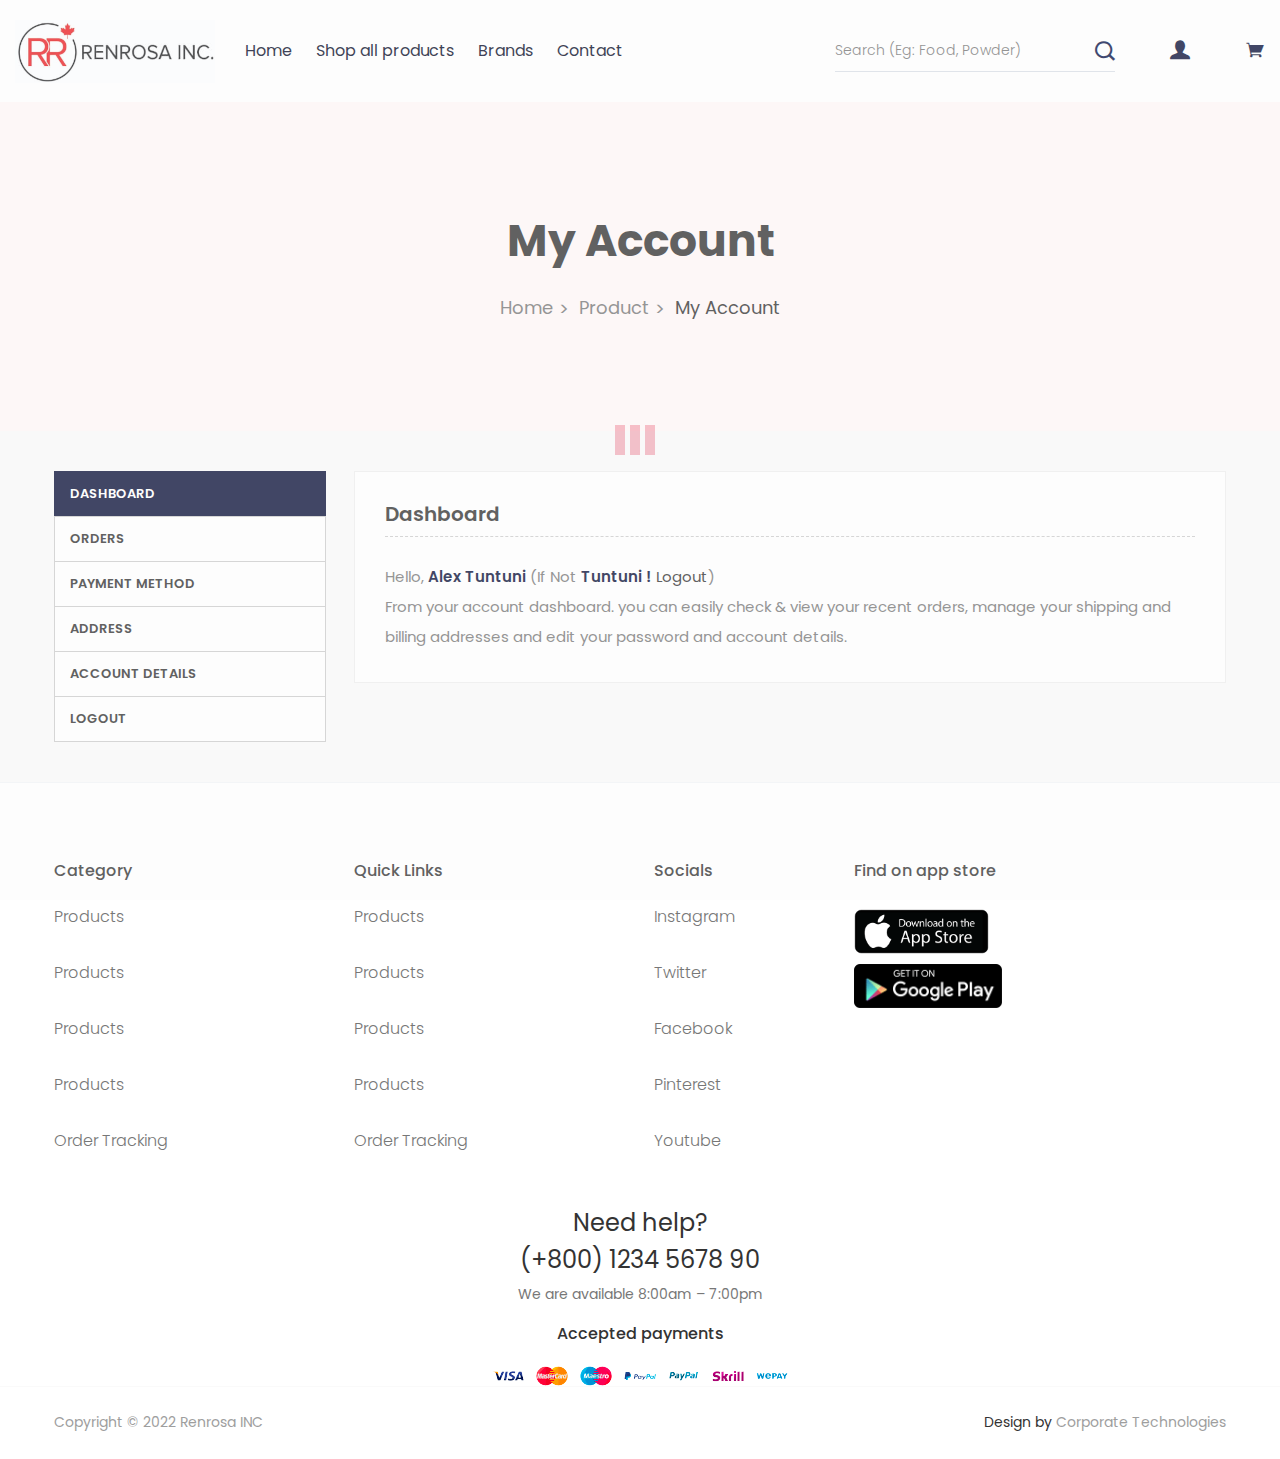
<file: my-account.html>
<!doctype html>
<html class="no-js" lang="en">

<head>
    <meta charset="utf-8">
    <meta http-equiv="x-ua-compatible" content="ie=edge">
    <title>My Account - Renrosa INC</title>
    <meta name="robots" content="noindex, follow" />
    <meta name="description" content="">
    <meta name="viewport" content="width=device-width, initial-scale=1, shrink-to-fit=no">
    <!-- Favicon -->
    <link rel="shortcut icon" type="image/x-icon" href="assets/images/favicon.png">

    <!-- All CSS is here
	============================================ -->

    <link rel="stylesheet" href="assets/css/vendor/bootstrap.min.css">
    <link rel="stylesheet" href="assets/css/vendor/vandella.css">
    <link rel="stylesheet" href="assets/css/vendor/jellybelly.css">
    <link rel="stylesheet" href="assets/css/vendor/icofont.min.css">
    <link rel="stylesheet" href="assets/css/vendor/fontello.css">
    <link rel="stylesheet" href="assets/css/plugins/slick.css">
    <link rel="stylesheet" href="assets/css/plugins/nice-select.css">
    <link rel="stylesheet" href="assets/css/plugins/animate.css">
    <link rel="stylesheet" href="assets/css/plugins/jquery-ui.css">
    <link rel="stylesheet" href="assets/css/style.css">
        <style>
/*	PRELoader for initial loading
	========================================================================== */
.preloader,.preloader span{display:inline-block;width:50px;height:50px;position:absolute}#preloader{position:fixed;top:0;left:0;right:0;bottom:0;background-color:#f7f7f7;z-index:999999}.preloader{padding:0;text-align:left;box-sizing:border-box;top:50%;left:50%;margin-left:-25px;margin-top:-25px}.preloader span{background:#da072c;-webkit-animation:1.3s linear infinite loader-bars;animation:1.3s linear infinite loader-bars}.loader-bars span,.loader-bars:after,.loader-bars:before{content:'';display:block;position:absolute;left:0;top:0;width:10px;height:30px;background-color:#da072c;-webkit-animation:1.5s linear infinite grow;animation:1.5s linear infinite grow}.loader-bars:after{left:15px;-webkit-animation:1.5s linear -.5s infinite grow;animation:1.5s linear -.5s infinite grow}.loader-bars span{left:30px;-webkit-animation:1.5s linear -1s infinite grow;animation:1.5s linear -1s infinite grow}@-webkit-keyframes grow{0%,100%{-webkit-transform:scaleY(0);transform:scaleY(0);opacity:0}50%{-webkit-transform:scaleY(1);transform:scaleY(1);opacity:1}}@keyframes grow{0%,100%{-webkit-transform:scaleY(0);transform:scaleY(0);opacity:0}50%{-webkit-transform:scaleY(1);transform:scaleY(1);opacity:1}}@-webkit-keyframes spin{0%{-webkit-transform:rotate(0);tranform:rotate(0deg)}100%{-webkit-transform:rotate(360deg);tranform:rotate(360deg)}}@keyframes spin{0%{-webkit-transform:rotate(0);transform:rotate(0)}100%{-webkit-transform:rotate(360deg);transform:rotate(360deg)}}@-webkit-keyframes spinreverse{0%{-webkit-transform:rotate(0);tranform:rotate(0deg)}100%{-webkit-transform:rotate(-360deg);tranform:rotate(-360deg)}}@keyframes spinreverse{0%{-webkit-transform:rotate(0);transform:rotate(0)}100%{-webkit-transform:rotate(-360deg);transform:rotate(-360deg)}}

        </style>
</head>

<body>
      <!-- preloader  -->
        <div id="preloader">
            <div class="preloader loader-bars">
            <span></span>
            <span></span>
            </div>
        </div>
       <!--  preloader end  -->
    <div class="main-wrapper main-wrapper-2">
            <header class="header-area section-padding-1">
                <div class="header-large-device">
                    <div class="header-bottom sticky-bar">
                        <div class="container-fluid">
                            <div class="header-bottom-flex">
                                <div class="logo-menu-wrap">
                                    <div class="logo">
                                        <a href="index.html">
                                            <img src="assets/images/logo.png" alt="logo">
                                        </a>
                                    </div>
                                    <div class="main-menu menu-lh-1 main-menu-padding-1 menu-mrg-1">
                                        <nav>
                                            <ul>
                                                <li><a href="index.html">Home</a>
                                                    <ul class="mega-menu-style-1 mega-menu-width1 menu-negative-mrg1">
                                                        <li class="mega-menu-sub-width33"><a class="menu-title" href="#">Product Category #01</a>
                                                            <ul>
                                                                <li><a href="#">Products</a></li>
                                                                <li><a href="#">Products</a></li>
                                                                <li><a href="#">Products</a></li>
                                                                <li><a href="#">Products</a></li>
                                                            </ul>
                                                        </li>
                                                        <li class="mega-menu-sub-width33"><a class="menu-title" href="#">Product Category #02</a>
                                                            <ul>
                                                                <li><a href="#">Products</a></li>
                                                                <li><a href="#">Products</a></li>
                                                                <li><a href="#">Products</a></li>
                                                                <li><a href="#">Products</a></li>
                                                            </ul>
                                                        </li>
                                                        <li class="mega-menu-sub-width33"><a class="menu-title" href="#">Product Category #03</a>
                                                            <ul>
                                                                <li><a href="#">Products</a></li>
                                                                <li><a href="#">Products</a></li>
                                                                <li><a href="#">Products</a></li>
                                                                <li><a href="#">Products</a></li>
                                                            </ul>
                                                        </li>
                                                    </ul>
                                                </li>
                                                <li><a href="shop.html">Shop all products</a></li>
                                                <li><a href="brands.html">Brands</a></li>
                                                <li><a href="contact-us.html">Contact</a></li>
                                            </ul>
                                        </nav>
                                    </div>
                                </div>
                                <div class="header-action-wrap header-action-flex header-action-width header-action-mrg-1">
                                    <div class="search-style-1">
                                        <form>
                                            <div class="form-search-1">
                                                <input class="input-text" value="" placeholder="Search (Eg: Food, Powder)" type="search">
                                                <button>
                                                    <i class="icofont-search-1"></i>
                                                </button>
                                            </div>
                                        </form>
                                    </div>
                                    <div class="same-style">
                                        <a href="login-register.html"><i class="icofont-user-alt-3"></i></a>
                                    </div>
                                    <div class="same-style header-cart">
                                        <a class="cart-active" href="#"><i class="icofont-shopping-cart"></i></a>
                                    </div>
                                </div>
                            </div>
                        </div>
                    </div>
                </div>
                <div class="header-small-device header-small-ptb sticky-bar">
                    <div class="container-fluid">
                        <div class="row align-items-center">
                            <div class="col-6">
                                <div class="mobile-logo mobile-logo-width">
                                    <a href="index.html">
                                        <img alt="" src="assets/images/logo.png">
                                    </a>
                                </div>
                            </div>
                            <div class="col-6">
                                <div class="header-action-wrap header-action-flex header-action-mrg-1">
                                    <div class="same-style header-cart">
                                        <a class="cart-active" href="#"><i class="icofont-shopping-cart"></i></a>
                                    </div>
                                    <div class="same-style header-info">
                                        <button class="mobile-menu-button-active">
                                            <span class="info-width-1"></span>
                                            <span class="info-width-2"></span>
                                            <span class="info-width-3"></span>
                                        </button>
                                    </div>
                                </div>
                            </div>
                        </div>
                    </div>
                </div>
            </header>
                   

        <!-- mini cart start -->
        <div class="sidebar-cart-active">
            <div class="sidebar-cart-all">
                <a class="cart-close" href="#"><i class="icofont-close-line"></i></a>
                <div class="cart-content">
                    <h3>Shopping Cart</h3>
                    <ul>
                        <li class="single-product-cart">
                            <div class="cart-img">
                                <a href="#"><img src="assets/images/products/product-img1.jpg" alt=""></a>
                            </div>
                            <div class="cart-title">
                                <h4><a href="#">Product Title 1</a></h4>
                                <span> 1 × $49.00	</span>
                            </div>
                            <div class="cart-delete">
                                <a href="#">×</a>
                            </div>
                        </li>
                        <li class="single-product-cart">
                            <div class="cart-img">
                                <a href="#"><img src="assets/images/products/product-img1.jpg" alt=""></a>
                            </div>
                            <div class="cart-title">
                                <h4><a href="#">Product Title 2</a></h4>
                                <span> 1 × $49.00	</span>
                            </div>
                            <div class="cart-delete">
                                <a href="#">×</a>
                            </div>
                        </li>
                    </ul>
                    <div class="cart-total">
                        <h4>Subtotal: <span>$170.00</span></h4>
                    </div>
                    <div class="cart-checkout-btn">
                        <a class="btn-hover cart-btn-style" href="cart.html">view cart</a>
                        <a class="no-mrg btn-hover cart-btn-style" href="checkout.html">checkout</a>
                    </div>
                </div>
            </div>
        </div>
        <!-- Mobile menu start -->
        <div class="mobile-menu-active clickalbe-sidebar-wrapper-style-1 d-lg-none d-xl-none">
            <div class="clickalbe-sidebar-wrap">
                <a class="sidebar-close"><i class="icofont-close-line"></i></a>
                <div class="mobile-menu-content-area sidebar-content-100-percent">
                    <div class="mobile-search">
                        <form class="search-form" action="#">
                            <input type="text" placeholder="Search here…">
                            <button class="button-search"><i class="icofont-search-1"></i></button>
                        </form>
                    </div>
                    <div class="clickable-mainmenu-wrap clickable-mainmenu-style1">
                        <nav>
                            <ul>
                                <li class="has-sub-menu"><a href="#">Home</a>
                                    <ul class="sub-menu-2">
                                        <li class="has-sub-menu"><a href="#">Product Category #01</a>
                                            <ul class="sub-menu-2">
                                                <li><a href="#">Products</a></li>
                                                <li><a href="#">Products</a></li>
                                                <li><a href="#">Products</a></li>
                                                <li><a href="#">Products</a></li>
                                            </ul>
                                        </li>
                                        <li class="has-sub-menu"><a href="#">Product Category #02</a>
                                            <ul class="sub-menu-2">
                                                <li><a href="#">Products</a></li>
                                                                <li><a href="#">Products</a></li>
                                                                <li><a href="#">Products</a></li>
                                                                <li><a href="#">Products</a></li>
                                            </ul>
                                        </li>
                                        <li class="has-sub-menu"><a href="#">Product Category #03</a>
                                            <ul class="sub-menu-2">
                                                <li><a href="#">Products</a></li>
                                                                <li><a href="#">Products</a></li>
                                                                <li><a href="#">Products</a></li>
                                                                <li><a href="#">Products</a></li>
                                            </ul>
                                        </li>
                                    </ul>
                                </li>
                                <li><a href="shop.html">Shop all products</a></li>
                                <li><a href="brands.html">Brands</a></li>
                                <li><a href="contact-us.html">Contact</a></li>
                            </ul>
                        </nav>
                    </div>
                    <div class="mobile-curr-lang-wrap">
                        <div class="single-mobile-curr-lang">
                            <a class="mobile-language-active" href="#">Country <i class="icofont-simple-down"></i></a>
                            <div class="lang-curr-dropdown lang-dropdown-active">
                                <ul>
                                    <li><a href="#"><img class="mr-2" width="24px" height="24px" src="assets/images/icons/usa.png"/>English</a></li>
                                    <li><a href="#"><img class="mr-2" width="24px" height="24px" src="assets/images/icons/canada.png"/>Canada</a></li>
                                    <li><a href="#"><img class="mr-2" width="24px" height="24px" src="assets/images/icons/india.png"/>India </a></li>
                                </ul>
                            </div>
                        </div>
                    </div>
                    <div class="aside-contact-info">
                        <ul>
                            <li><i class="icofont-clock-time"></i>Monday - Friday: 9:00 - 19:00</li>
                            <li><i class="icofont-envelope"></i>Info@example.com</li>
                            <li><i class="icofont-stock-mobile"></i>(+55) 254. 254. 254</li>
                            <li><i class="icofont-home"></i>Address line 1, Address line 2, Address line 3 - Canada</li>
                        </ul>
                    </div>
                </div>
            </div>
        </div>
        <div class="breadcrumb-area bg-light-pink breadcrumb-ptb-2">
            <div class="container">
                <div class="breadcrumb-content text-center">
                    <h2>My Account</h2>
                    <ul>
                        <li>
                            <a href="index.html">Home </a>
                        </li>
                        <li><span> > </span></li>
                        <li>
                            <a href="index.html">Product </a>
                        </li>
                        <li><span> > </span></li>
                        <li class="active"> My Account </li>
                    </ul>
                </div>
            </div>
        </div>
        <!-- my account wrapper start -->
        <div class="my-account-wrapper bg-gray pt-40 pb-40">
            <div class="container">
                <div class="row">
                    <div class="col-lg-12">
                        <!-- My Account Page Start -->
                        <div class="myaccount-page-wrapper">
                            <!-- My Account Tab Menu Start -->
                            <div class="row">
                                <div class="col-lg-3 col-md-4">
                                    <div class="myaccount-tab-menu nav" role="tablist">
                                        <a href="#dashboad" class="active" data-bs-toggle="tab">Dashboard</a>
                                        <a href="#orders" data-bs-toggle="tab"> Orders</a>
                                        <a href="#payment-method" data-bs-toggle="tab"> Payment
                                            Method</a>
                                        <a href="#address-edit" data-bs-toggle="tab">address</a>
                                        <a href="#account-info" data-bs-toggle="tab">Account Details</a>
                                        <a href="login-register.html">Logout</a>
                                    </div>
                                </div>
                                <!-- My Account Tab Menu End -->
                                <!-- My Account Tab Content Start -->
                                <div class="col-lg-9 col-md-8">
                                    <div class="tab-content" id="myaccountContent">
                                        <!-- Single Tab Content Start -->
                                        <div class="tab-pane fade show active" id="dashboad" role="tabpanel">
                                            <div class="myaccount-content">
                                                <h3>Dashboard</h3>
                                                <div class="welcome">
                                                    <p>Hello, <strong>Alex Tuntuni</strong> (If Not <strong>Tuntuni !</strong><a href="login-register.html" class="logout"> Logout</a>)</p>
                                                </div>

                                                <p class="mb-0">From your account dashboard. you can easily check & view your recent orders, manage your shipping and billing addresses and edit your password and account details.</p>
                                            </div>
                                        </div>
                                        <!-- Single Tab Content End -->
                                        <!-- Single Tab Content Start -->
                                        <div class="tab-pane fade" id="orders" role="tabpanel">
                                            <div class="myaccount-content">
                                                <h3>Orders</h3>
                                                <div class="myaccount-table table-responsive text-center">
                                                    <table class="table table-bordered">
                                                        <thead class="thead-light">
                                                            <tr>
                                                                <th>Order</th>
                                                                <th>Date</th>
                                                                <th>Status</th>
                                                                <th>Total</th>
                                                                <th>Action</th>
                                                            </tr>
                                                        </thead>
                                                        <tbody>
                                                            <tr>
                                                                <td>1</td>
                                                                <td>Aug 22, 2018</td>
                                                                <td>Pending</td>
                                                                <td>$3000</td>
                                                                <td><a href="cart.html" class="check-btn sqr-btn ">View</a></td>
                                                            </tr>
                                                            <tr>
                                                                <td>2</td>
                                                                <td>July 22, 2018</td>
                                                                <td>Approved</td>
                                                                <td>$200</td>
                                                                <td><a href="cart.html" class="check-btn sqr-btn ">View</a></td>
                                                            </tr>
                                                            <tr>
                                                                <td>3</td>
                                                                <td>June 12, 2017</td>
                                                                <td>On Hold</td>
                                                                <td>$990</td>
                                                                <td><a href="cart.html" class="check-btn sqr-btn ">View</a></td>
                                                            </tr>
                                                        </tbody>
                                                    </table>
                                                </div>
                                            </div>
                                        </div>
                                        <!-- Single Tab Content End -->
                                        <!-- Single Tab Content Start -->
                                        <div class="tab-pane fade" id="payment-method" role="tabpanel">
                                            <div class="myaccount-content">
                                                <h3>Payment Method</h3>
                                                <p class="saved-message">You Can't Saved Your Payment Method yet.</p>
                                            </div>
                                        </div>
                                        <!-- Single Tab Content End -->
                                        <!-- Single Tab Content Start -->
                                        <div class="tab-pane fade" id="address-edit" role="tabpanel">
                                            <div class="myaccount-content">
                                                <h3>Billing Address</h3>
                                                <address>
                                                    <p><strong>John Doe</strong></p>
                                                    <p>Address line 1,  <br>
                                                        Address line 2 - Canada</p>
                                                    <p>Mobile: (123) 456-7890</p>
                                                </address>
                                                <a href="#" class="check-btn sqr-btn "><i class="fa fa-edit"></i> Edit Address</a>
                                            </div>
                                        </div>
                                        <!-- Single Tab Content End -->
                                        <!-- Single Tab Content Start -->
                                        <div class="tab-pane fade" id="account-info" role="tabpanel">
                                            <div class="myaccount-content">
                                                <h3>Account Details</h3>
                                                <div class="account-details-form">
                                                    <form action="#">
                                                        <div class="row">
                                                            <div class="col-lg-6">
                                                                <div class="single-input-item">
                                                                    <label for="first-name" class="required">First Name</label>
                                                                    <input type="text" id="first-name" />
                                                                </div>
                                                            </div>
                                                            <div class="col-lg-6">
                                                                <div class="single-input-item">
                                                                    <label for="last-name" class="required">Last Name</label>
                                                                    <input type="text" id="last-name" />
                                                                </div>
                                                            </div>
                                                        </div>
                                                        <div class="single-input-item">
                                                            <label for="display-name" class="required">Display Name</label>
                                                            <input type="text" id="display-name" />
                                                        </div>
                                                        <div class="single-input-item">
                                                            <label for="email" class="required">Email Addres</label>
                                                            <input type="email" id="email" />
                                                        </div>
                                                        <fieldset>
                                                            <legend>Password change</legend>
                                                            <div class="single-input-item">
                                                                <label for="current-pwd" class="required">Current Password</label>
                                                                <input type="password" id="current-pwd" />
                                                            </div>
                                                            <div class="row">
                                                                <div class="col-lg-6">
                                                                    <div class="single-input-item">
                                                                        <label for="new-pwd" class="required">New Password</label>
                                                                        <input type="password" id="new-pwd" />
                                                                    </div>
                                                                </div>
                                                                <div class="col-lg-6">
                                                                    <div class="single-input-item">
                                                                        <label for="confirm-pwd" class="required">Confirm Password</label>
                                                                        <input type="password" id="confirm-pwd" />
                                                                    </div>
                                                                </div>
                                                            </div>
                                                        </fieldset>
                                                        <div class="single-input-item">
                                                            <button class="check-btn sqr-btn ">Save Changes</button>
                                                        </div>
                                                    </form>
                                                </div>
                                            </div>
                                        </div> <!-- Single Tab Content End -->
                                    </div>
                                </div> <!-- My Account Tab Content End -->
                            </div>
                        </div> <!-- My Account Page End -->
                    </div>
                </div>
            </div>
        </div>
        <!-- my account wrapper end -->
        <footer class="footer-area pt-80">
            <div class="footer-top">
                <div class="container">
                    <div class="row">
                        <div class="col-lg-3 col-6">
                            <div class="footer-widget mb-40">
                                <h3 class="footer-title">Category</h3>
                                <div class="footer-info-list">
                                    <ul>
                                        <li><a href="#">Products</a></li>
                                        <li><a href="#">Products</a></li>
                                        <li><a href="#">Products</a></li>
                                        <li><a href="#">Products</a></li>
                                        <li><a href="order-tracking.html">Order Tracking</a></li>
                                    </ul>
                                </div>
                            </div>
                        </div>
                        <div class="col-lg-3 col-6">
                            <div class="footer-widget mb-40">
                                <h3 class="footer-title">Quick Links</h3>
                                <div class="footer-info-list">
                                    <ul>
                                        <li><a href="#">Products</a></li>
                                        <li><a href="#">Products</a></li>
                                        <li><a href="#">Products</a></li>
                                        <li><a href="#">Products</a></li>
                                        <li><a href="order-tracking.html">Order Tracking</a></li>
                                    </ul>
                                </div>
                            </div>
                        </div>
                        <div class="col-lg-2 col-6">
                            <div class="footer-widget mb-40">
                                <h3 class="footer-title">Socials</h3>
                                <div class="footer-info-list">
                                    <ul>
                                        <li><a href="#">Instagram</a></li>
                                        <li><a href="#">Twitter</a></li>
                                        <li><a href="#">Facebook</a></li>
                                        <li><a href="#">Pinterest</a></li>
                                        <li><a href="#">Youtube</a></li>
                                    </ul>
                                </div>
                            </div>
                        </div>
                        <div class="col-lg-4 col-6">
                            <div class="footer-widget mb-40">
                                <h3 class="footer-title">Find on app store</h3>                                
                                <div class="app-google-store">
                                    <a class="col-12 mb-10" href="#"><img src="assets/images/app-store.png" alt=""></a>
                                    <a class="col-12" href="#"><img src="assets/images/google-play.png" alt=""></a>
                                </div>                                
                            </div>
                        </div>
                    </div>
                </div>
            </div>

            <div class="app-payments text-center">
                <h3 class="mt-20">Need help?</h3>
                 <h3>(+800) 1234 5678 90</h3>
                 <p>We are available 8:00am – 7:00pm</p>
                <h3 class="payments-title mt-20 mb-20">Accepted payments</h3>
                <img src=" assets/images/cards.png" class="attachment-full size-full" alt="">
            </div>

            <div class="footer-bottom border-top-1">
                <div class="container">
                    <div class="copyright copyright-ptb">
                        <div class="row align-items-center">
                            <div class="col-lg-6 col-md-6">
                                <div class="copyright-2">
                                    <p>Copyright © 2022 Renrosa INC <a target="_blank" href="#"></a></p>
                                </div>
                            </div>
                            <div class="col-lg-6 col-md-6">
                                <div class="footer-menu footer-menu-right footer-menu-right-blue">
                                    <nav>
                                        <ul>
                                            <li>Design by <a href="http://corporatetechnologies.in/">Corporate Technologies</a></li>
                                        </ul>
                                    </nav>
                                </div>
                            </div>
                        </div>
                    </div>
                </div>
            </div>
        </footer>
        <div class="footer-nav-area d-block d-sm-none" id="footerNav">
            <div class="container px-0">
              <!-- Footer Content -->
              <div class="footer-nav position-relative">
                <ul class="h-100 d-flex align-items-center justify-content-between ps-0">
                  <li class="active">
                    <a href="index.html">
                      <i class="icofont-ui-home"></i>
                      <span>Home</span>
                    </a>
                  </li>
        
                  <li>
                    <a href="brands.html">
                      <i class="icofont-layout"></i>
                      <span>Brands</span>
                    </a>
                  </li>
        
                  <li>
                    <a href="cart.html">
                      <i class="icofont-shopping-cart"></i>
                      <span>Cart</span>
                    </a>
                  </li>

                  <li>
                    <a href="wishlist.html">
                      <i class="icofont-heart-alt"></i>
                      <span>Wishlist</span>
                    </a>
                  </li>
        
                  <li>
                    <a href="my-account.html">
                      <i class="icofont-ui-user"></i>
                      <span>Profile</span>
                    </a>
                  </li>
                </ul>
              </div>
            </div>
        </div>
        
    </div>
 
    <!-- All JS is here
============================================ -->
    <script src="assets/js/vendor/modernizr-3.11.7.min.js"></script>
    <script src="assets/js/vendor/jquery-v3.6.0.min.js"></script>
    <script src="assets/js/vendor/jquery-migrate-v3.3.2.min.js"></script>
    <script>
        /*====== SidebarCart ======*/
        (function ($) {
   "use strict";
   $(window).on('load', function () {
    $('#preloader').delay(350).fadeOut('slow');
    $('body').delay(350).css({ 'overflow': 'visible' });
  })

   function miniCart() {
       var navbarTrigger = $('.cart-active'),
           endTrigger = $('.cart-close'),
           container = $('.sidebar-cart-active'),
           wrapper2 = $('.main-wrapper');
       
       wrapper2.prepend('<div class="body-overlay"></div>');
       
       navbarTrigger.on('click', function(e) {
           e.preventDefault();
           container.addClass('inside');
           wrapper2.addClass('overlay-active');
       });
       
       endTrigger.on('click', function() {
           container.removeClass('inside');
           wrapper2.removeClass('overlay-active');
       });
       
       $('.body-overlay').on('click', function() {
           container.removeClass('inside');
           wrapper2.removeClass('overlay-active');
       });
   };
   miniCart();
})(jQuery);
   </script>
    <script src="assets/js/vendor/popper.js"></script>
    <script src="assets/js/vendor/bootstrap.min.js"></script>
    <script src="assets/js/plugins/slick.js"></script>
    <script src="assets/js/plugins/countdown.js"></script>
    <script src="assets/js/plugins/wow.js"></script>
    
    <script src="assets/js/plugins/jquery.nice-select.min.js"></script>
    <script src="assets/js/plugins/images-loaded.js"></script>
    <script src="assets/js/plugins/isotope.js"></script>
    <script src="assets/js/plugins/jquery-ui.js"></script>
    <script src="assets/js/plugins/scrollup.js"></script>
    <!-- Main JS -->
    <script src="assets/js/main.js"></script>

</body>

</html>
</file>
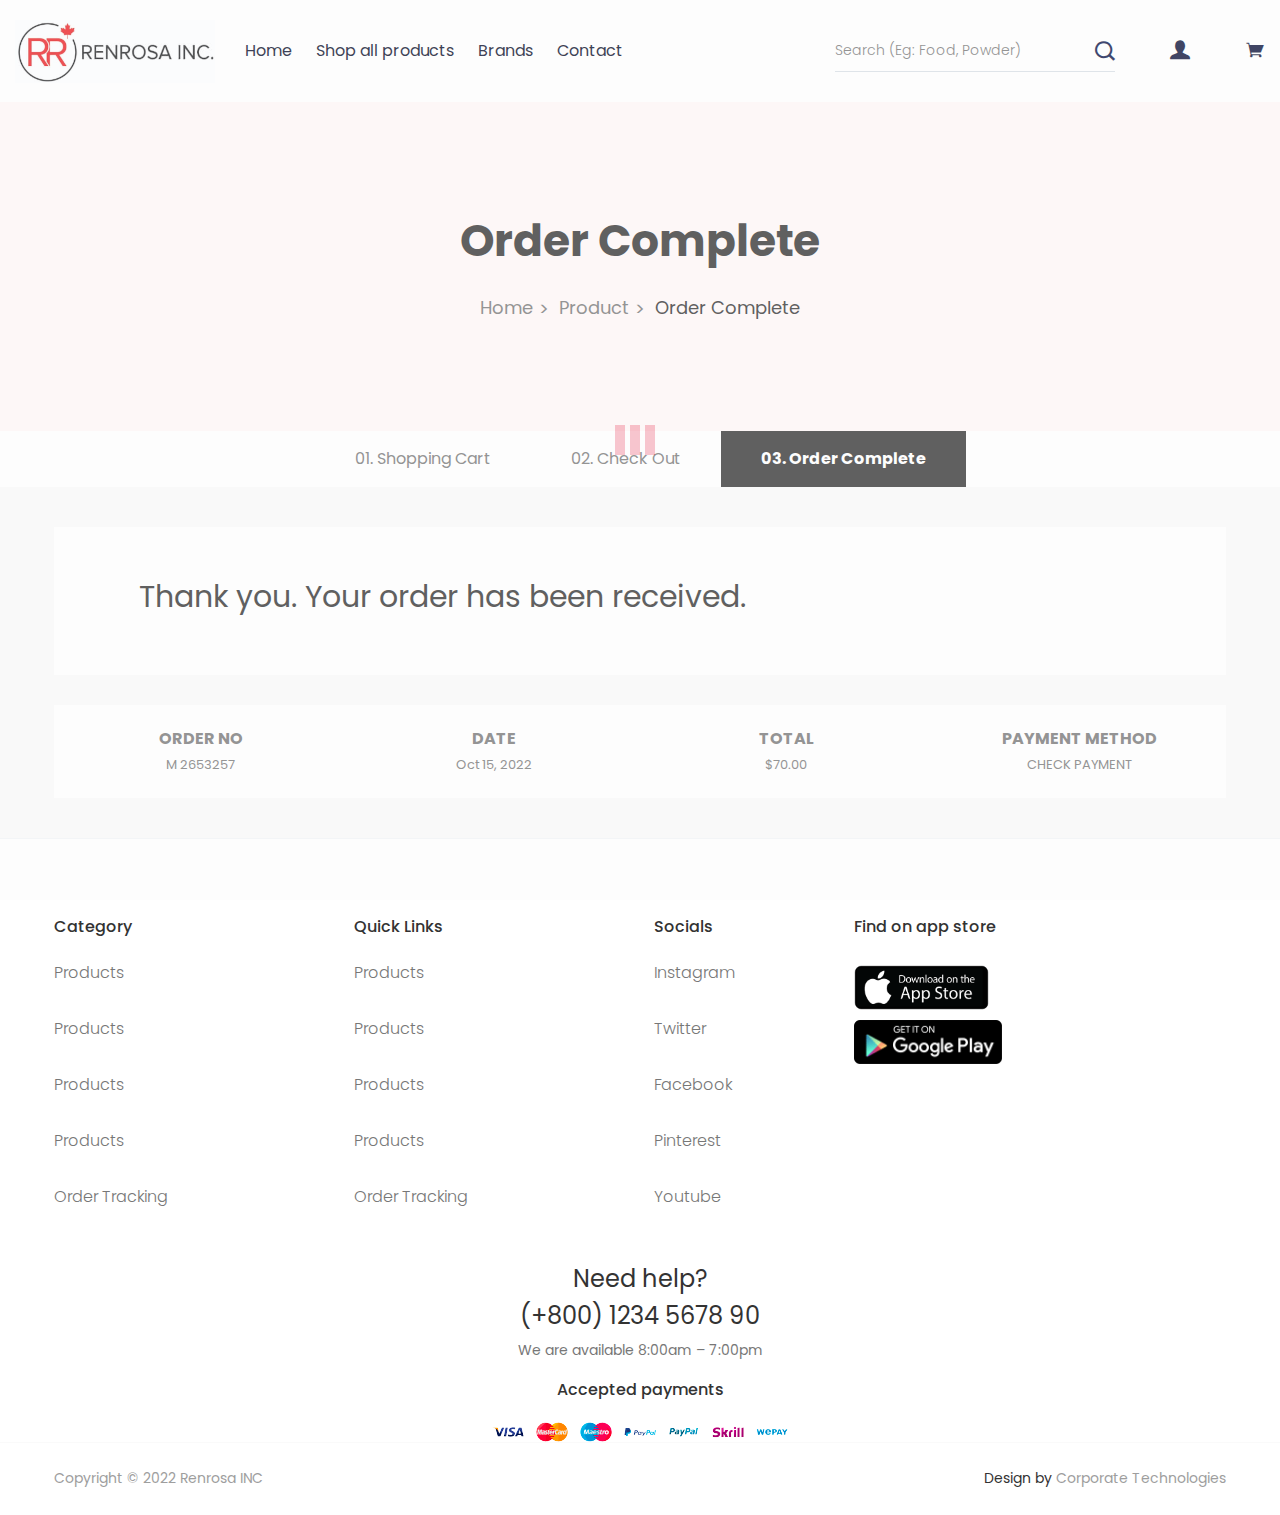
<file: order-complete.html>
<!doctype html>
<html class="no-js" lang="en">

<head>
    <meta charset="utf-8">
    <meta http-equiv="x-ua-compatible" content="ie=edge">
    <title>Order Complete - Renrosa INC</title>
    <meta name="robots" content="noindex, follow" />
    <meta name="description" content="">
    <meta name="viewport" content="width=device-width, initial-scale=1, shrink-to-fit=no">
    <!-- Favicon -->
    <link rel="shortcut icon" type="image/x-icon" href="assets/images/favicon.png">

    <!-- All CSS is here
	============================================ -->

    <link rel="stylesheet" href="assets/css/vendor/bootstrap.min.css">
    <link rel="stylesheet" href="assets/css/vendor/vandella.css">
    <link rel="stylesheet" href="assets/css/vendor/jellybelly.css">
    <link rel="stylesheet" href="assets/css/vendor/icofont.min.css">
    <link rel="stylesheet" href="assets/css/vendor/fontello.css">
    <link rel="stylesheet" href="assets/css/plugins/slick.css">
    <link rel="stylesheet" href="assets/css/plugins/nice-select.css">
    <link rel="stylesheet" href="assets/css/plugins/animate.css">
    <link rel="stylesheet" href="assets/css/plugins/jquery-ui.css">
    <link rel="stylesheet" href="assets/css/style.css">
        <style>
/*	PRELoader for initial loading
	========================================================================== */
.preloader,.preloader span{display:inline-block;width:50px;height:50px;position:absolute}#preloader{position:fixed;top:0;left:0;right:0;bottom:0;background-color:#f7f7f7;z-index:999999}.preloader{padding:0;text-align:left;box-sizing:border-box;top:50%;left:50%;margin-left:-25px;margin-top:-25px}.preloader span{background:#da072c;-webkit-animation:1.3s linear infinite loader-bars;animation:1.3s linear infinite loader-bars}.loader-bars span,.loader-bars:after,.loader-bars:before{content:'';display:block;position:absolute;left:0;top:0;width:10px;height:30px;background-color:#da072c;-webkit-animation:1.5s linear infinite grow;animation:1.5s linear infinite grow}.loader-bars:after{left:15px;-webkit-animation:1.5s linear -.5s infinite grow;animation:1.5s linear -.5s infinite grow}.loader-bars span{left:30px;-webkit-animation:1.5s linear -1s infinite grow;animation:1.5s linear -1s infinite grow}@-webkit-keyframes grow{0%,100%{-webkit-transform:scaleY(0);transform:scaleY(0);opacity:0}50%{-webkit-transform:scaleY(1);transform:scaleY(1);opacity:1}}@keyframes grow{0%,100%{-webkit-transform:scaleY(0);transform:scaleY(0);opacity:0}50%{-webkit-transform:scaleY(1);transform:scaleY(1);opacity:1}}@-webkit-keyframes spin{0%{-webkit-transform:rotate(0);tranform:rotate(0deg)}100%{-webkit-transform:rotate(360deg);tranform:rotate(360deg)}}@keyframes spin{0%{-webkit-transform:rotate(0);transform:rotate(0)}100%{-webkit-transform:rotate(360deg);transform:rotate(360deg)}}@-webkit-keyframes spinreverse{0%{-webkit-transform:rotate(0);tranform:rotate(0deg)}100%{-webkit-transform:rotate(-360deg);tranform:rotate(-360deg)}}@keyframes spinreverse{0%{-webkit-transform:rotate(0);transform:rotate(0)}100%{-webkit-transform:rotate(-360deg);transform:rotate(-360deg)}}

        </style>
</head>

<body>
      <!-- preloader  -->
        <div id="preloader">
            <div class="preloader loader-bars">
            <span></span>
            <span></span>
            </div>
        </div>
       <!--  preloader end  -->
    <div class="main-wrapper main-wrapper-2">
            <header class="header-area section-padding-1">
                <div class="header-large-device">
                    <div class="header-bottom sticky-bar">
                        <div class="container-fluid">
                            <div class="header-bottom-flex">
                                <div class="logo-menu-wrap">
                                    <div class="logo">
                                        <a href="index.html">
                                            <img src="assets/images/logo.png" alt="logo">
                                        </a>
                                    </div>
                                    <div class="main-menu menu-lh-1 main-menu-padding-1 menu-mrg-1">
                                        <nav>
                                            <ul>
                                                <li><a href="index.html">Home</a>
                                                    <ul class="mega-menu-style-1 mega-menu-width1 menu-negative-mrg1">
                                                        <li class="mega-menu-sub-width33"><a class="menu-title" href="#">Product Category #01</a>
                                                            <ul>
                                                                <li><a href="#">Products</a></li>
                                                                <li><a href="#">Products</a></li>
                                                                <li><a href="#">Products</a></li>
                                                                <li><a href="#">Products</a></li>
                                                            </ul>
                                                        </li>
                                                        <li class="mega-menu-sub-width33"><a class="menu-title" href="#">Product Category #02</a>
                                                            <ul>
                                                                <li><a href="#">Products</a></li>
                                                                <li><a href="#">Products</a></li>
                                                                <li><a href="#">Products</a></li>
                                                                <li><a href="#">Products</a></li>
                                                            </ul>
                                                        </li>
                                                        <li class="mega-menu-sub-width33"><a class="menu-title" href="#">Product Category #03</a>
                                                            <ul>
                                                                <li><a href="#">Products</a></li>
                                                                <li><a href="#">Products</a></li>
                                                                <li><a href="#">Products</a></li>
                                                                <li><a href="#">Products</a></li>
                                                            </ul>
                                                        </li>
                                                    </ul>
                                                </li>
                                                <li><a href="shop.html">Shop all products</a></li>
                                                <li><a href="brands.html">Brands</a></li>
                                                <li><a href="contact-us.html">Contact</a></li>
                                            </ul>
                                        </nav>
                                    </div>
                                </div>
                                <div class="header-action-wrap header-action-flex header-action-width header-action-mrg-1">
                                    <div class="search-style-1">
                                        <form>
                                            <div class="form-search-1">
                                                <input class="input-text" value="" placeholder="Search (Eg: Food, Powder)" type="search">
                                                <button>
                                                    <i class="icofont-search-1"></i>
                                                </button>
                                            </div>
                                        </form>
                                    </div>
                                    <div class="same-style">
                                        <a href="login-register.html"><i class="icofont-user-alt-3"></i></a>
                                    </div>
                                    <div class="same-style header-cart">
                                        <a class="cart-active" href="#"><i class="icofont-shopping-cart"></i></a>
                                    </div>
                                </div>
                            </div>
                        </div>
                    </div>
                </div>
                <div class="header-small-device header-small-ptb sticky-bar">
                    <div class="container-fluid">
                        <div class="row align-items-center">
                            <div class="col-6">
                                <div class="mobile-logo mobile-logo-width">
                                    <a href="index.html">
                                        <img alt="" src="assets/images/logo.png">
                                    </a>
                                </div>
                            </div>
                            <div class="col-6">
                                <div class="header-action-wrap header-action-flex header-action-mrg-1">
                                    <div class="same-style header-cart">
                                        <a class="cart-active" href="#"><i class="icofont-shopping-cart"></i></a>
                                    </div>
                                    <div class="same-style header-info">
                                        <button class="mobile-menu-button-active">
                                            <span class="info-width-1"></span>
                                            <span class="info-width-2"></span>
                                            <span class="info-width-3"></span>
                                        </button>
                                    </div>
                                </div>
                            </div>
                        </div>
                    </div>
                </div>
            </header>
                   

        <!-- mini cart start -->
        <div class="sidebar-cart-active">
            <div class="sidebar-cart-all">
                <a class="cart-close" href="#"><i class="icofont-close-line"></i></a>
                <div class="cart-content">
                    <h3>Shopping Cart</h3>
                    <ul>
                        <li class="single-product-cart">
                            <div class="cart-img">
                                <a href="#"><img src="assets/images/products/product-img1.jpg" alt=""></a>
                            </div>
                            <div class="cart-title">
                                <h4><a href="#">Product Title 1</a></h4>
                                <span> 1 × $49.00	</span>
                            </div>
                            <div class="cart-delete">
                                <a href="#">×</a>
                            </div>
                        </li>
                        <li class="single-product-cart">
                            <div class="cart-img">
                                <a href="#"><img src="assets/images/products/product-img1.jpg" alt=""></a>
                            </div>
                            <div class="cart-title">
                                <h4><a href="#">Product Title 2</a></h4>
                                <span> 1 × $49.00	</span>
                            </div>
                            <div class="cart-delete">
                                <a href="#">×</a>
                            </div>
                        </li>
                    </ul>
                    <div class="cart-total">
                        <h4>Subtotal: <span>$170.00</span></h4>
                    </div>
                    <div class="cart-checkout-btn">
                        <a class="btn-hover cart-btn-style" href="cart.html">view cart</a>
                        <a class="no-mrg btn-hover cart-btn-style" href="checkout.html">checkout</a>
                    </div>
                </div>
            </div>
        </div>
        <!-- Mobile menu start -->
        <div class="mobile-menu-active clickalbe-sidebar-wrapper-style-1 d-lg-none d-xl-none">
            <div class="clickalbe-sidebar-wrap">
                <a class="sidebar-close"><i class="icofont-close-line"></i></a>
                <div class="mobile-menu-content-area sidebar-content-100-percent">
                    <div class="mobile-search">
                        <form class="search-form" action="#">
                            <input type="text" placeholder="Search here…">
                            <button class="button-search"><i class="icofont-search-1"></i></button>
                        </form>
                    </div>
                    <div class="clickable-mainmenu-wrap clickable-mainmenu-style1">
                        <nav>
                            <ul>
                                <li class="has-sub-menu"><a href="#">Home</a>
                                    <ul class="sub-menu-2">
                                        <li class="has-sub-menu"><a href="#">Product Category #01</a>
                                            <ul class="sub-menu-2">
                                                <li><a href="#">Products</a></li>
                                                <li><a href="#">Products</a></li>
                                                <li><a href="#">Products</a></li>
                                                <li><a href="#">Products</a></li>
                                            </ul>
                                        </li>
                                        <li class="has-sub-menu"><a href="#">Product Category #02</a>
                                            <ul class="sub-menu-2">
                                                <li><a href="#">Products</a></li>
                                                                <li><a href="#">Products</a></li>
                                                                <li><a href="#">Products</a></li>
                                                                <li><a href="#">Products</a></li>
                                            </ul>
                                        </li>
                                        <li class="has-sub-menu"><a href="#">Product Category #03</a>
                                            <ul class="sub-menu-2">
                                                <li><a href="#">Products</a></li>
                                                                <li><a href="#">Products</a></li>
                                                                <li><a href="#">Products</a></li>
                                                                <li><a href="#">Products</a></li>
                                            </ul>
                                        </li>
                                    </ul>
                                </li>
                                <li><a href="shop.html">Shop all products</a></li>
                                <li><a href="brands.html">Brands</a></li>
                                <li><a href="contact-us.html">Contact</a></li>
                            </ul>
                        </nav>
                    </div>
                    <div class="mobile-curr-lang-wrap">
                        <div class="single-mobile-curr-lang">
                            <a class="mobile-language-active" href="#">Country <i class="icofont-simple-down"></i></a>
                            <div class="lang-curr-dropdown lang-dropdown-active">
                                <ul>
                                    <li><a href="#"><img class="mr-2" width="24px" height="24px" src="assets/images/icons/usa.png"/>English</a></li>
                                    <li><a href="#"><img class="mr-2" width="24px" height="24px" src="assets/images/icons/canada.png"/>Canada</a></li>
                                    <li><a href="#"><img class="mr-2" width="24px" height="24px" src="assets/images/icons/india.png"/>India </a></li>
                                </ul>
                            </div>
                        </div>
                    </div>
                    <div class="aside-contact-info">
                        <ul>
                            <li><i class="icofont-clock-time"></i>Monday - Friday: 9:00 - 19:00</li>
                            <li><i class="icofont-envelope"></i>Info@example.com</li>
                            <li><i class="icofont-stock-mobile"></i>(+55) 254. 254. 254</li>
                            <li><i class="icofont-home"></i>Address line 1, Address line 2, Address line 3 - Canada</li>
                        </ul>
                    </div>
                </div>
            </div>
        </div>
        <div class="breadcrumb-area bg-light-pink breadcrumb-ptb-2">
            <div class="container">
                <div class="breadcrumb-content text-center">
                    <h2>Order Complete</h2>
                    <ul>
                        <li>
                            <a href="index.html">Home </a>
                        </li>
                        <li><span> > </span></li>
                        <li>
                            <a href="index.html">Product </a>
                        </li>
                        <li><span> > </span></li>
                        <li class="active"> Order Complete </li>
                    </ul>
                </div>
            </div>
        </div>
        <div class="cart-check-order-link-area">
            <div class="container">
                <div class="row">
                    <div class="col-lg-10 ms-auto me-auto">
                        <div class="cart-check-order-link">
                            <a href="cart.html">01. Shopping Cart</a>
                            <a href="checkout.html">02. Check Out</a>
                            <a class="active" href="order-complete.html">03. Order Complete</a>
                        </div>
                    </div>
                </div>
            </div>
        </div>
        <div class="order-complete-area bg-gray pt-40 pb-40">
            <div class="container">
                <div class="order-complete-title">
                    <h3>Thank you. Your order has been received.</h3>
                </div>
                <div class="order-product-details">
                    <form action="#">
                        <div class="table-content table-responsive">
                            <table>
                                <thead>
                                    <tr>
                                        <th>ORDER NO</th>
                                        <th>DATE</th>
                                        <th>TOTAL</th>
                                        <th>PAYMENT METHOD</th>
                                    </tr>
                                </thead>
                                <tbody>
                                    <tr>
                                        <td>
                                            M 2653257
                                        </td>
                                        <td>
                                            Oct 15, 2022
                                        </td>
                                        <td>
                                            $70.00
                                        </td>
                                        <td>
                                            CHECK PAYMENT
                                        </td>
                                    </tr>
                                </tbody>
                            </table>
                        </div>
                    </form>
                </div>
            </div>
        </div>
        <footer class="footer-area pt-80">
            <div class="footer-top">
                <div class="container">
                    <div class="row">
                        <div class="col-lg-3 col-6">
                            <div class="footer-widget mb-40">
                                <h3 class="footer-title">Category</h3>
                                <div class="footer-info-list">
                                    <ul>
                                        <li><a href="#">Products</a></li>
                                        <li><a href="#">Products</a></li>
                                        <li><a href="#">Products</a></li>
                                        <li><a href="#">Products</a></li>
                                        <li><a href="order-tracking.html">Order Tracking</a></li>
                                    </ul>
                                </div>
                            </div>
                        </div>
                        <div class="col-lg-3 col-6">
                            <div class="footer-widget mb-40">
                                <h3 class="footer-title">Quick Links</h3>
                                <div class="footer-info-list">
                                    <ul>
                                        <li><a href="#">Products</a></li>
                                        <li><a href="#">Products</a></li>
                                        <li><a href="#">Products</a></li>
                                        <li><a href="#">Products</a></li>
                                        <li><a href="order-tracking.html">Order Tracking</a></li>
                                    </ul>
                                </div>
                            </div>
                        </div>
                        <div class="col-lg-2 col-6">
                            <div class="footer-widget mb-40">
                                <h3 class="footer-title">Socials</h3>
                                <div class="footer-info-list">
                                    <ul>
                                        <li><a href="#">Instagram</a></li>
                                        <li><a href="#">Twitter</a></li>
                                        <li><a href="#">Facebook</a></li>
                                        <li><a href="#">Pinterest</a></li>
                                        <li><a href="#">Youtube</a></li>
                                    </ul>
                                </div>
                            </div>
                        </div>
                        <div class="col-lg-4 col-6">
                            <div class="footer-widget mb-40">
                                <h3 class="footer-title">Find on app store</h3>                                
                                <div class="app-google-store">
                                    <a class="col-12 mb-10" href="#"><img src="assets/images/app-store.png" alt=""></a>
                                    <a class="col-12" href="#"><img src="assets/images/google-play.png" alt=""></a>
                                </div>                                
                            </div>
                        </div>
                    </div>
                </div>
            </div>

            <div class="app-payments text-center">
                <h3 class="mt-20">Need help?</h3>
                 <h3>(+800) 1234 5678 90</h3>
                 <p>We are available 8:00am – 7:00pm</p>
                <h3 class="payments-title mt-20 mb-20">Accepted payments</h3>
                <img src=" assets/images/cards.png" class="attachment-full size-full" alt="">
            </div>

            <div class="footer-bottom border-top-1">
                <div class="container">
                    <div class="copyright copyright-ptb">
                        <div class="row align-items-center">
                            <div class="col-lg-6 col-md-6">
                                <div class="copyright-2">
                                    <p>Copyright © 2022 Renrosa INC <a target="_blank" href="#"></a></p>
                                </div>
                            </div>
                            <div class="col-lg-6 col-md-6">
                                <div class="footer-menu footer-menu-right footer-menu-right-blue">
                                    <nav>
                                        <ul>
                                            <li>Design by <a href="http://corporatetechnologies.in/">Corporate Technologies</a></li>
                                        </ul>
                                    </nav>
                                </div>
                            </div>
                        </div>
                    </div>
                </div>
            </div>
        </footer>
        <div class="footer-nav-area d-block d-sm-none" id="footerNav">
            <div class="container px-0">
              <!-- Footer Content -->
              <div class="footer-nav position-relative">
                <ul class="h-100 d-flex align-items-center justify-content-between ps-0">
                  <li class="active">
                    <a href="index.html">
                      <i class="icofont-ui-home"></i>
                      <span>Home</span>
                    </a>
                  </li>
        
                  <li>
                    <a href="brands.html">
                      <i class="icofont-layout"></i>
                      <span>Brands</span>
                    </a>
                  </li>
        
                  <li>
                    <a href="cart.html">
                      <i class="icofont-shopping-cart"></i>
                      <span>Cart</span>
                    </a>
                  </li>

                  <li>
                    <a href="wishlist.html">
                      <i class="icofont-heart-alt"></i>
                      <span>Wishlist</span>
                    </a>
                  </li>
        
                  <li>
                    <a href="my-account.html">
                      <i class="icofont-ui-user"></i>
                      <span>Profile</span>
                    </a>
                  </li>
                </ul>
              </div>
            </div>
        </div>
        
    </div>
 
    <!-- All JS is here
============================================ -->
    <script src="assets/js/vendor/modernizr-3.11.7.min.js"></script>
    <script src="assets/js/vendor/jquery-v3.6.0.min.js"></script>
    <script src="assets/js/vendor/jquery-migrate-v3.3.2.min.js"></script>
    <script>
        /*====== SidebarCart ======*/
        (function ($) {
   "use strict";
   $(window).on('load', function () {
    $('#preloader').delay(350).fadeOut('slow');
    $('body').delay(350).css({ 'overflow': 'visible' });
  })

   function miniCart() {
       var navbarTrigger = $('.cart-active'),
           endTrigger = $('.cart-close'),
           container = $('.sidebar-cart-active'),
           wrapper2 = $('.main-wrapper');
       
       wrapper2.prepend('<div class="body-overlay"></div>');
       
       navbarTrigger.on('click', function(e) {
           e.preventDefault();
           container.addClass('inside');
           wrapper2.addClass('overlay-active');
       });
       
       endTrigger.on('click', function() {
           container.removeClass('inside');
           wrapper2.removeClass('overlay-active');
       });
       
       $('.body-overlay').on('click', function() {
           container.removeClass('inside');
           wrapper2.removeClass('overlay-active');
       });
   };
   miniCart();
})(jQuery);
   </script>
    <script src="assets/js/vendor/popper.js"></script>
    <script src="assets/js/vendor/bootstrap.min.js"></script>
    <script src="assets/js/plugins/slick.js"></script>
    <script src="assets/js/plugins/countdown.js"></script>
    <script src="assets/js/plugins/wow.js"></script>
    
    <script src="assets/js/plugins/jquery.nice-select.min.js"></script>
    <script src="assets/js/plugins/images-loaded.js"></script>
    <script src="assets/js/plugins/isotope.js"></script>
    <script src="assets/js/plugins/jquery-ui.js"></script>
    <script src="assets/js/plugins/scrollup.js"></script>
    <!-- Main JS -->
    <script src="assets/js/main.js"></script>

</body>

</html>
</file>
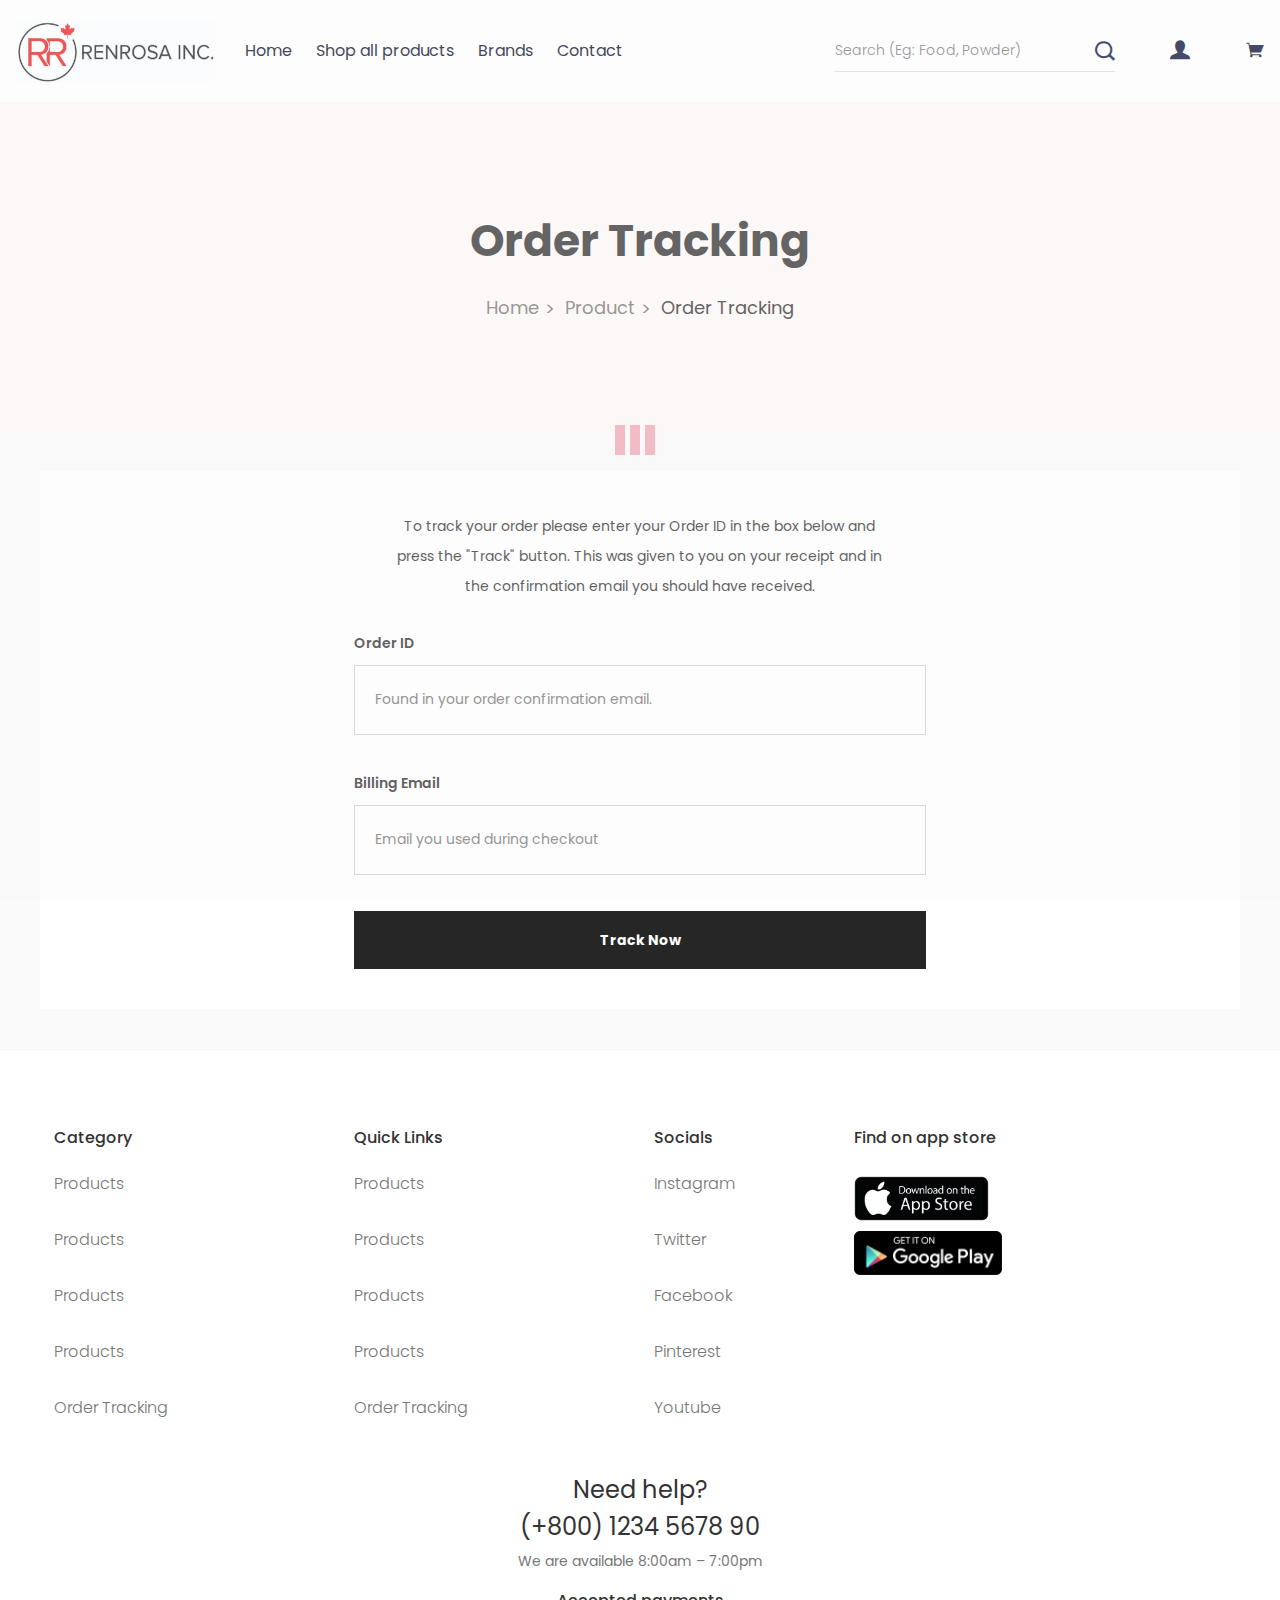
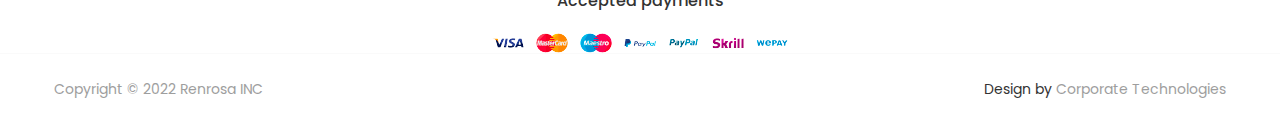
<file: order-tracking.html>
<!doctype html>
<html class="no-js" lang="en">

<head>
    <meta charset="utf-8">
    <meta http-equiv="x-ua-compatible" content="ie=edge">
    <title>Track Order - Renrosa INC</title>
    <meta name="robots" content="noindex, follow" />
    <meta name="description" content="">
    <meta name="viewport" content="width=device-width, initial-scale=1, shrink-to-fit=no">
    <!-- Favicon -->
    <link rel="shortcut icon" type="image/x-icon" href="assets/images/favicon.png">

    <!-- All CSS is here
	============================================ -->

    <link rel="stylesheet" href="assets/css/vendor/bootstrap.min.css">
    <link rel="stylesheet" href="assets/css/vendor/vandella.css">
    <link rel="stylesheet" href="assets/css/vendor/jellybelly.css">
    <link rel="stylesheet" href="assets/css/vendor/icofont.min.css">
    <link rel="stylesheet" href="assets/css/vendor/fontello.css">
    <link rel="stylesheet" href="assets/css/plugins/slick.css">
    <link rel="stylesheet" href="assets/css/plugins/nice-select.css">
    <link rel="stylesheet" href="assets/css/plugins/animate.css">
    <link rel="stylesheet" href="assets/css/plugins/jquery-ui.css">
    <link rel="stylesheet" href="assets/css/style.css">
        <style>
/*	PRELoader for initial loading
	========================================================================== */
.preloader,.preloader span{display:inline-block;width:50px;height:50px;position:absolute}#preloader{position:fixed;top:0;left:0;right:0;bottom:0;background-color:#f7f7f7;z-index:999999}.preloader{padding:0;text-align:left;box-sizing:border-box;top:50%;left:50%;margin-left:-25px;margin-top:-25px}.preloader span{background:#da072c;-webkit-animation:1.3s linear infinite loader-bars;animation:1.3s linear infinite loader-bars}.loader-bars span,.loader-bars:after,.loader-bars:before{content:'';display:block;position:absolute;left:0;top:0;width:10px;height:30px;background-color:#da072c;-webkit-animation:1.5s linear infinite grow;animation:1.5s linear infinite grow}.loader-bars:after{left:15px;-webkit-animation:1.5s linear -.5s infinite grow;animation:1.5s linear -.5s infinite grow}.loader-bars span{left:30px;-webkit-animation:1.5s linear -1s infinite grow;animation:1.5s linear -1s infinite grow}@-webkit-keyframes grow{0%,100%{-webkit-transform:scaleY(0);transform:scaleY(0);opacity:0}50%{-webkit-transform:scaleY(1);transform:scaleY(1);opacity:1}}@keyframes grow{0%,100%{-webkit-transform:scaleY(0);transform:scaleY(0);opacity:0}50%{-webkit-transform:scaleY(1);transform:scaleY(1);opacity:1}}@-webkit-keyframes spin{0%{-webkit-transform:rotate(0);tranform:rotate(0deg)}100%{-webkit-transform:rotate(360deg);tranform:rotate(360deg)}}@keyframes spin{0%{-webkit-transform:rotate(0);transform:rotate(0)}100%{-webkit-transform:rotate(360deg);transform:rotate(360deg)}}@-webkit-keyframes spinreverse{0%{-webkit-transform:rotate(0);tranform:rotate(0deg)}100%{-webkit-transform:rotate(-360deg);tranform:rotate(-360deg)}}@keyframes spinreverse{0%{-webkit-transform:rotate(0);transform:rotate(0)}100%{-webkit-transform:rotate(-360deg);transform:rotate(-360deg)}}

        </style>
</head>

<body>
      <!-- preloader  -->
        <div id="preloader">
            <div class="preloader loader-bars">
            <span></span>
            <span></span>
            </div>
        </div>
       <!--  preloader end  -->
    <div class="main-wrapper main-wrapper-2">
            <header class="header-area section-padding-1">
                <div class="header-large-device">
                    <div class="header-bottom sticky-bar">
                        <div class="container-fluid">
                            <div class="header-bottom-flex">
                                <div class="logo-menu-wrap">
                                    <div class="logo">
                                        <a href="index.html">
                                            <img src="assets/images/logo.png" alt="logo">
                                        </a>
                                    </div>
                                    <div class="main-menu menu-lh-1 main-menu-padding-1 menu-mrg-1">
                                        <nav>
                                            <ul>
                                                <li><a href="index.html">Home</a>
                                                    <ul class="mega-menu-style-1 mega-menu-width1 menu-negative-mrg1">
                                                        <li class="mega-menu-sub-width33"><a class="menu-title" href="#">Product Category #01</a>
                                                            <ul>
                                                                <li><a href="#">Products</a></li>
                                                                <li><a href="#">Products</a></li>
                                                                <li><a href="#">Products</a></li>
                                                                <li><a href="#">Products</a></li>
                                                            </ul>
                                                        </li>
                                                        <li class="mega-menu-sub-width33"><a class="menu-title" href="#">Product Category #02</a>
                                                            <ul>
                                                                <li><a href="#">Products</a></li>
                                                                <li><a href="#">Products</a></li>
                                                                <li><a href="#">Products</a></li>
                                                                <li><a href="#">Products</a></li>
                                                            </ul>
                                                        </li>
                                                        <li class="mega-menu-sub-width33"><a class="menu-title" href="#">Product Category #03</a>
                                                            <ul>
                                                                <li><a href="#">Products</a></li>
                                                                <li><a href="#">Products</a></li>
                                                                <li><a href="#">Products</a></li>
                                                                <li><a href="#">Products</a></li>
                                                            </ul>
                                                        </li>
                                                    </ul>
                                                </li>
                                                <li><a href="shop.html">Shop all products</a></li>
                                                <li><a href="brands.html">Brands</a></li>
                                                <li><a href="contact-us.html">Contact</a></li>
                                            </ul>
                                        </nav>
                                    </div>
                                </div>
                                <div class="header-action-wrap header-action-flex header-action-width header-action-mrg-1">
                                    <div class="search-style-1">
                                        <form>
                                            <div class="form-search-1">
                                                <input class="input-text" value="" placeholder="Search (Eg: Food, Powder)" type="search">
                                                <button>
                                                    <i class="icofont-search-1"></i>
                                                </button>
                                            </div>
                                        </form>
                                    </div>
                                    <div class="same-style">
                                        <a href="login-register.html"><i class="icofont-user-alt-3"></i></a>
                                    </div>
                                    <div class="same-style header-cart">
                                        <a class="cart-active" href="#"><i class="icofont-shopping-cart"></i></a>
                                    </div>
                                </div>
                            </div>
                        </div>
                    </div>
                </div>
                <div class="header-small-device header-small-ptb sticky-bar">
                    <div class="container-fluid">
                        <div class="row align-items-center">
                            <div class="col-6">
                                <div class="mobile-logo mobile-logo-width">
                                    <a href="index.html">
                                        <img alt="" src="assets/images/logo.png">
                                    </a>
                                </div>
                            </div>
                            <div class="col-6">
                                <div class="header-action-wrap header-action-flex header-action-mrg-1">
                                    <div class="same-style header-cart">
                                        <a class="cart-active" href="#"><i class="icofont-shopping-cart"></i></a>
                                    </div>
                                    <div class="same-style header-info">
                                        <button class="mobile-menu-button-active">
                                            <span class="info-width-1"></span>
                                            <span class="info-width-2"></span>
                                            <span class="info-width-3"></span>
                                        </button>
                                    </div>
                                </div>
                            </div>
                        </div>
                    </div>
                </div>
            </header>
                   

        <!-- mini cart start -->
        <div class="sidebar-cart-active">
            <div class="sidebar-cart-all">
                <a class="cart-close" href="#"><i class="icofont-close-line"></i></a>
                <div class="cart-content">
                    <h3>Shopping Cart</h3>
                    <ul>
                        <li class="single-product-cart">
                            <div class="cart-img">
                                <a href="#"><img src="assets/images/products/product-img1.jpg" alt=""></a>
                            </div>
                            <div class="cart-title">
                                <h4><a href="#">Product Title 1</a></h4>
                                <span> 1 × $49.00	</span>
                            </div>
                            <div class="cart-delete">
                                <a href="#">×</a>
                            </div>
                        </li>
                        <li class="single-product-cart">
                            <div class="cart-img">
                                <a href="#"><img src="assets/images/products/product-img1.jpg" alt=""></a>
                            </div>
                            <div class="cart-title">
                                <h4><a href="#">Product Title 2</a></h4>
                                <span> 1 × $49.00	</span>
                            </div>
                            <div class="cart-delete">
                                <a href="#">×</a>
                            </div>
                        </li>
                    </ul>
                    <div class="cart-total">
                        <h4>Subtotal: <span>$170.00</span></h4>
                    </div>
                    <div class="cart-checkout-btn">
                        <a class="btn-hover cart-btn-style" href="cart.html">view cart</a>
                        <a class="no-mrg btn-hover cart-btn-style" href="checkout.html">checkout</a>
                    </div>
                </div>
            </div>
        </div>
        <!-- Mobile menu start -->
        <div class="mobile-menu-active clickalbe-sidebar-wrapper-style-1 d-lg-none d-xl-none">
            <div class="clickalbe-sidebar-wrap">
                <a class="sidebar-close"><i class="icofont-close-line"></i></a>
                <div class="mobile-menu-content-area sidebar-content-100-percent">
                    <div class="mobile-search">
                        <form class="search-form" action="#">
                            <input type="text" placeholder="Search here…">
                            <button class="button-search"><i class="icofont-search-1"></i></button>
                        </form>
                    </div>
                    <div class="clickable-mainmenu-wrap clickable-mainmenu-style1">
                        <nav>
                            <ul>
                                <li class="has-sub-menu"><a href="#">Home</a>
                                    <ul class="sub-menu-2">
                                        <li class="has-sub-menu"><a href="#">Product Category #01</a>
                                            <ul class="sub-menu-2">
                                                <li><a href="#">Products</a></li>
                                                <li><a href="#">Products</a></li>
                                                <li><a href="#">Products</a></li>
                                                <li><a href="#">Products</a></li>
                                            </ul>
                                        </li>
                                        <li class="has-sub-menu"><a href="#">Product Category #02</a>
                                            <ul class="sub-menu-2">
                                                <li><a href="#">Products</a></li>
                                                                <li><a href="#">Products</a></li>
                                                                <li><a href="#">Products</a></li>
                                                                <li><a href="#">Products</a></li>
                                            </ul>
                                        </li>
                                        <li class="has-sub-menu"><a href="#">Product Category #03</a>
                                            <ul class="sub-menu-2">
                                                <li><a href="#">Products</a></li>
                                                                <li><a href="#">Products</a></li>
                                                                <li><a href="#">Products</a></li>
                                                                <li><a href="#">Products</a></li>
                                            </ul>
                                        </li>
                                    </ul>
                                </li>
                                <li><a href="shop.html">Shop all products</a></li>
                                <li><a href="brands.html">Brands</a></li>
                                <li><a href="contact-us.html">Contact</a></li>
                            </ul>
                        </nav>
                    </div>
                    <div class="mobile-curr-lang-wrap">
                        <div class="single-mobile-curr-lang">
                            <a class="mobile-language-active" href="#">Country <i class="icofont-simple-down"></i></a>
                            <div class="lang-curr-dropdown lang-dropdown-active">
                                <ul>
                                    <li><a href="#"><img class="mr-2" width="24px" height="24px" src="assets/images/icons/usa.png"/>English</a></li>
                                    <li><a href="#"><img class="mr-2" width="24px" height="24px" src="assets/images/icons/canada.png"/>Canada</a></li>
                                    <li><a href="#"><img class="mr-2" width="24px" height="24px" src="assets/images/icons/india.png"/>India </a></li>
                                </ul>
                            </div>
                        </div>
                    </div>
                    <div class="aside-contact-info">
                        <ul>
                            <li><i class="icofont-clock-time"></i>Monday - Friday: 9:00 - 19:00</li>
                            <li><i class="icofont-envelope"></i>Info@example.com</li>
                            <li><i class="icofont-stock-mobile"></i>(+55) 254. 254. 254</li>
                            <li><i class="icofont-home"></i>Address line 1, Address line 2, Address line 3 - Canada</li>
                        </ul>
                    </div>
                </div>
            </div>
        </div>
        <div class="breadcrumb-area bg-light-pink breadcrumb-ptb-2">
            <div class="container">
                <div class="breadcrumb-content text-center">
                    <h2>Order Tracking</h2>
                    <ul>
                        <li>
                            <a href="index.html">Home </a>
                        </li>
                        <li><span> > </span></li>
                        <li>
                            <a href="index.html">Product </a>
                        </li>
                        <li><span> > </span></li>
                        <li class="active"> Order Tracking </li>
                    </ul>
                </div>
            </div>
        </div>
        <!-- order tracking start -->
        <div class="order-tracking-area bg-gray pt-40 pb-40">
            <div class="container bg-white pt-40 pb-40">
                <div class="row">
                    <div class="col-xl-6 col-lg-8 col-md-10 ms-auto me-auto">
                        <div class="order-tracking-content">
                            <p>To track your order please enter your Order ID in the box below and press the "Track" button. This was given to you on your receipt and in the confirmation email you should have received.</p>
                            <div class="order-tracking-form">
                                <form action="#">
                                    <div class="sin-order-tracking">
                                        <label>Order ID</label>
                                        <input type="text" placeholder="Found in your order confirmation email.">
                                    </div>
                                    <div class="sin-order-tracking">
                                        <label>Billing Email</label>
                                        <input type="email" placeholder="Email you used during checkout">
                                    </div>
                                    <div class="order-track-btn">
                                        <a href="#">Track Now</a>
                                    </div>
                                </form>
                            </div>
                        </div>
                    </div>
                </div>
            </div>
        </div>
        <!-- order tracking end -->
        <footer class="footer-area pt-80">
            <div class="footer-top">
                <div class="container">
                    <div class="row">
                        <div class="col-lg-3 col-6">
                            <div class="footer-widget mb-40">
                                <h3 class="footer-title">Category</h3>
                                <div class="footer-info-list">
                                    <ul>
                                        <li><a href="#">Products</a></li>
                                        <li><a href="#">Products</a></li>
                                        <li><a href="#">Products</a></li>
                                        <li><a href="#">Products</a></li>
                                        <li><a href="order-tracking.html">Order Tracking</a></li>
                                    </ul>
                                </div>
                            </div>
                        </div>
                        <div class="col-lg-3 col-6">
                            <div class="footer-widget mb-40">
                                <h3 class="footer-title">Quick Links</h3>
                                <div class="footer-info-list">
                                    <ul>
                                        <li><a href="#">Products</a></li>
                                        <li><a href="#">Products</a></li>
                                        <li><a href="#">Products</a></li>
                                        <li><a href="#">Products</a></li>
                                        <li><a href="order-tracking.html">Order Tracking</a></li>
                                    </ul>
                                </div>
                            </div>
                        </div>
                        <div class="col-lg-2 col-6">
                            <div class="footer-widget mb-40">
                                <h3 class="footer-title">Socials</h3>
                                <div class="footer-info-list">
                                    <ul>
                                        <li><a href="#">Instagram</a></li>
                                        <li><a href="#">Twitter</a></li>
                                        <li><a href="#">Facebook</a></li>
                                        <li><a href="#">Pinterest</a></li>
                                        <li><a href="#">Youtube</a></li>
                                    </ul>
                                </div>
                            </div>
                        </div>
                        <div class="col-lg-4 col-6">
                            <div class="footer-widget mb-40">
                                <h3 class="footer-title">Find on app store</h3>                                
                                <div class="app-google-store">
                                    <a class="col-12 mb-10" href="#"><img src="assets/images/app-store.png" alt=""></a>
                                    <a class="col-12" href="#"><img src="assets/images/google-play.png" alt=""></a>
                                </div>                                
                            </div>
                        </div>
                    </div>
                </div>
            </div>

            <div class="app-payments text-center">
                <h3 class="mt-20">Need help?</h3>
                 <h3>(+800) 1234 5678 90</h3>
                 <p>We are available 8:00am – 7:00pm</p>
                <h3 class="payments-title mt-20 mb-20">Accepted payments</h3>
                <img src=" assets/images/cards.png" class="attachment-full size-full" alt="">
            </div>

            <div class="footer-bottom border-top-1">
                <div class="container">
                    <div class="copyright copyright-ptb">
                        <div class="row align-items-center">
                            <div class="col-lg-6 col-md-6">
                                <div class="copyright-2">
                                    <p>Copyright © 2022 Renrosa INC <a target="_blank" href="#"></a></p>
                                </div>
                            </div>
                            <div class="col-lg-6 col-md-6">
                                <div class="footer-menu footer-menu-right footer-menu-right-blue">
                                    <nav>
                                        <ul>
                                            <li>Design by <a href="http://corporatetechnologies.in/">Corporate Technologies</a></li>
                                        </ul>
                                    </nav>
                                </div>
                            </div>
                        </div>
                    </div>
                </div>
            </div>
        </footer>
        <div class="footer-nav-area d-block d-sm-none" id="footerNav">
            <div class="container px-0">
              <!-- Footer Content -->
              <div class="footer-nav position-relative">
                <ul class="h-100 d-flex align-items-center justify-content-between ps-0">
                  <li class="active">
                    <a href="index.html">
                      <i class="icofont-ui-home"></i>
                      <span>Home</span>
                    </a>
                  </li>
        
                  <li>
                    <a href="brands.html">
                      <i class="icofont-layout"></i>
                      <span>Brands</span>
                    </a>
                  </li>
        
                  <li>
                    <a href="cart.html">
                      <i class="icofont-shopping-cart"></i>
                      <span>Cart</span>
                    </a>
                  </li>

                  <li>
                    <a href="wishlist.html">
                      <i class="icofont-heart-alt"></i>
                      <span>Wishlist</span>
                    </a>
                  </li>
        
                  <li>
                    <a href="my-account.html">
                      <i class="icofont-ui-user"></i>
                      <span>Profile</span>
                    </a>
                  </li>
                </ul>
              </div>
            </div>
        </div>
        
    </div>
 
    <!-- All JS is here
============================================ -->
    <script src="assets/js/vendor/modernizr-3.11.7.min.js"></script>
    <script src="assets/js/vendor/jquery-v3.6.0.min.js"></script>
    <script src="assets/js/vendor/jquery-migrate-v3.3.2.min.js"></script>
    <script>
        /*====== SidebarCart ======*/
        (function ($) {
   "use strict";
   $(window).on('load', function () {
    $('#preloader').delay(350).fadeOut('slow');
    $('body').delay(350).css({ 'overflow': 'visible' });
  })

   function miniCart() {
       var navbarTrigger = $('.cart-active'),
           endTrigger = $('.cart-close'),
           container = $('.sidebar-cart-active'),
           wrapper2 = $('.main-wrapper');
       
       wrapper2.prepend('<div class="body-overlay"></div>');
       
       navbarTrigger.on('click', function(e) {
           e.preventDefault();
           container.addClass('inside');
           wrapper2.addClass('overlay-active');
       });
       
       endTrigger.on('click', function() {
           container.removeClass('inside');
           wrapper2.removeClass('overlay-active');
       });
       
       $('.body-overlay').on('click', function() {
           container.removeClass('inside');
           wrapper2.removeClass('overlay-active');
       });
   };
   miniCart();
})(jQuery);
   </script>
    <script src="assets/js/vendor/popper.js"></script>
    <script src="assets/js/vendor/bootstrap.min.js"></script>
    <script src="assets/js/plugins/slick.js"></script>
    <script src="assets/js/plugins/countdown.js"></script>
    <script src="assets/js/plugins/wow.js"></script>
    
    <script src="assets/js/plugins/jquery.nice-select.min.js"></script>
    <script src="assets/js/plugins/images-loaded.js"></script>
    <script src="assets/js/plugins/isotope.js"></script>
    <script src="assets/js/plugins/jquery-ui.js"></script>
    <script src="assets/js/plugins/scrollup.js"></script>
    <!-- Main JS -->
    <script src="assets/js/main.js"></script>

</body>

</html>
</file>
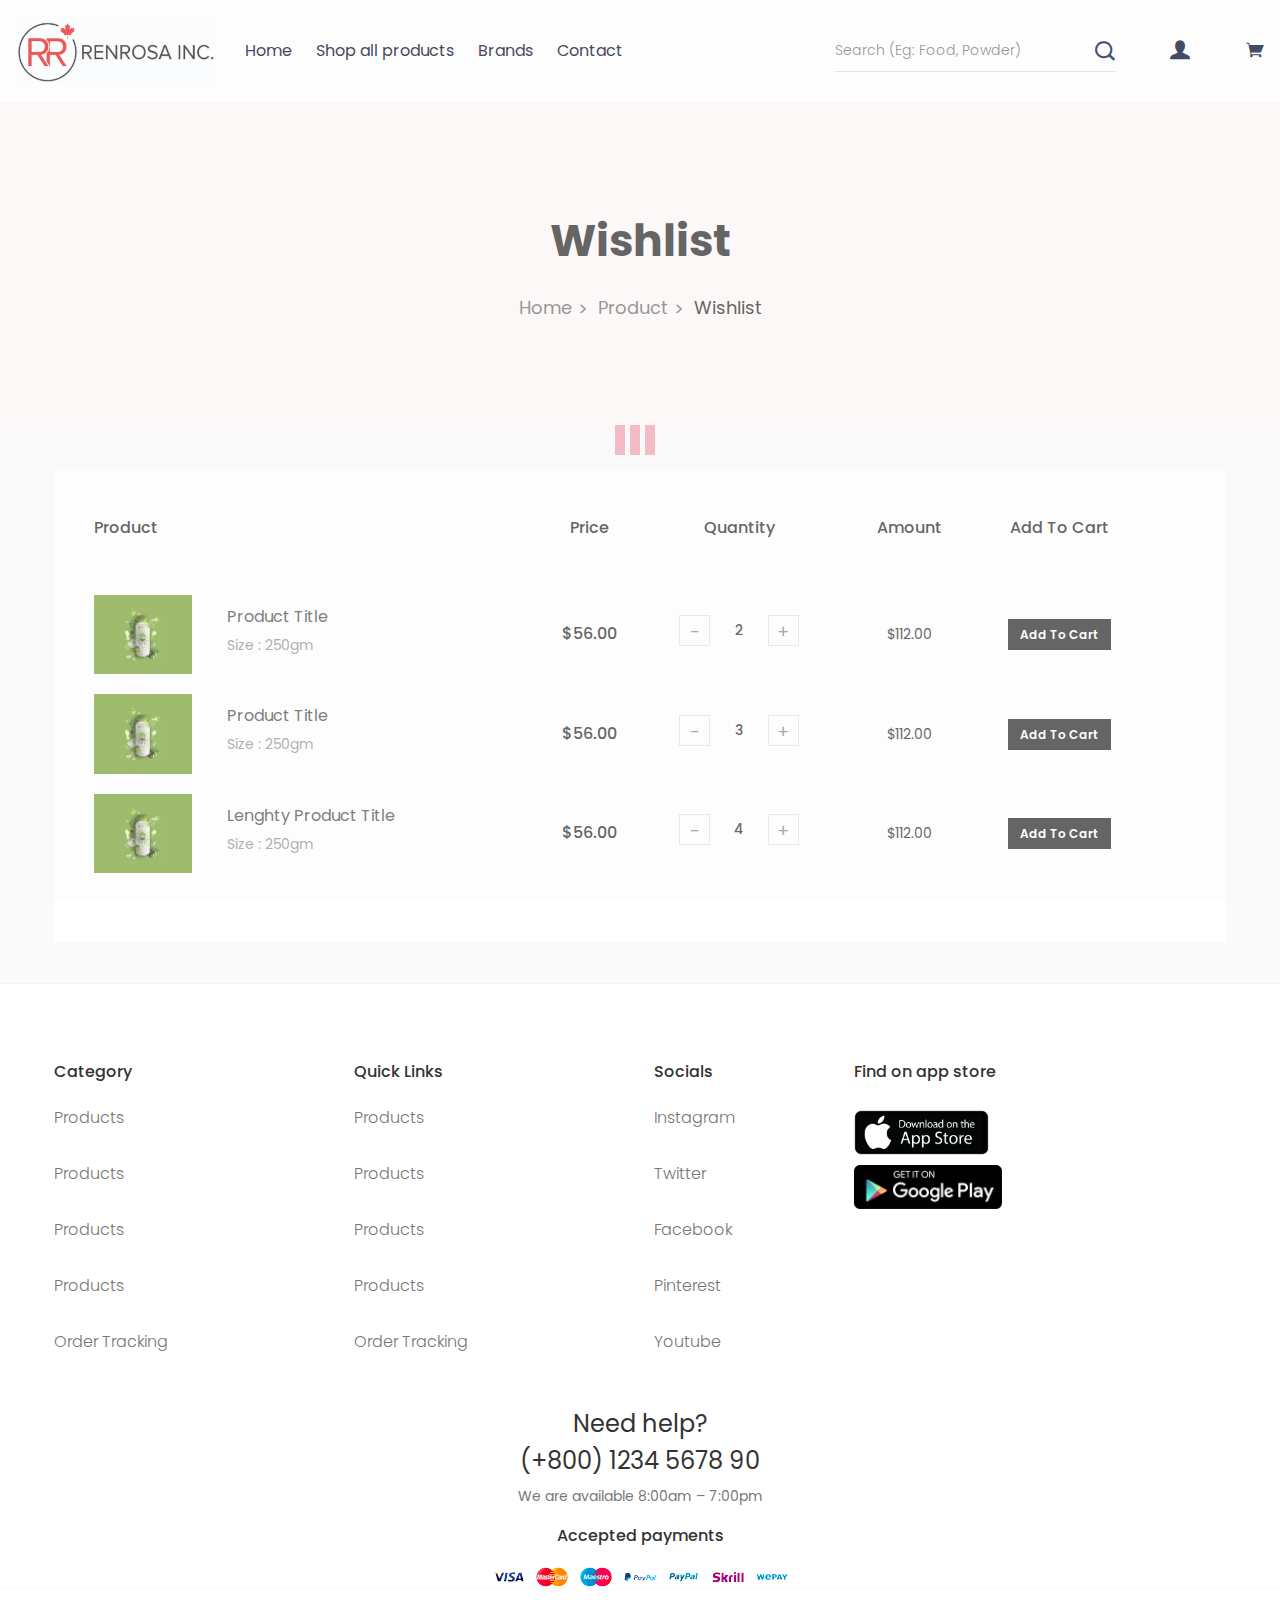
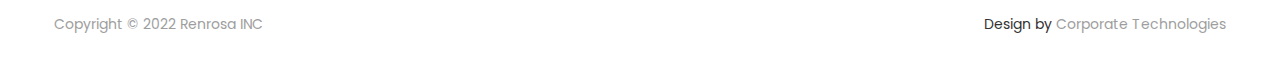
<file: wishlist.html>
<!doctype html>
<html class="no-js" lang="en">

<head>
    <meta charset="utf-8">
    <meta http-equiv="x-ua-compatible" content="ie=edge">
    <title>My Wishlist - Renrosa INC</title>
    <meta name="robots" content="noindex, follow" />
    <meta name="description" content="">
    <meta name="viewport" content="width=device-width, initial-scale=1, shrink-to-fit=no">
    <!-- Favicon -->
    <link rel="shortcut icon" type="image/x-icon" href="assets/images/favicon.png">

    <!-- All CSS is here
	============================================ -->

    <link rel="stylesheet" href="assets/css/vendor/bootstrap.min.css">
    <link rel="stylesheet" href="assets/css/vendor/vandella.css">
    <link rel="stylesheet" href="assets/css/vendor/jellybelly.css">
    <link rel="stylesheet" href="assets/css/vendor/icofont.min.css">
    <link rel="stylesheet" href="assets/css/vendor/fontello.css">
    <link rel="stylesheet" href="assets/css/plugins/slick.css">
    <link rel="stylesheet" href="assets/css/plugins/nice-select.css">
    <link rel="stylesheet" href="assets/css/plugins/animate.css">
    <link rel="stylesheet" href="assets/css/plugins/jquery-ui.css">
    <link rel="stylesheet" href="assets/css/style.css">
        <style>
/*	PRELoader for initial loading
	========================================================================== */
.preloader,.preloader span{display:inline-block;width:50px;height:50px;position:absolute}#preloader{position:fixed;top:0;left:0;right:0;bottom:0;background-color:#f7f7f7;z-index:999999}.preloader{padding:0;text-align:left;box-sizing:border-box;top:50%;left:50%;margin-left:-25px;margin-top:-25px}.preloader span{background:#da072c;-webkit-animation:1.3s linear infinite loader-bars;animation:1.3s linear infinite loader-bars}.loader-bars span,.loader-bars:after,.loader-bars:before{content:'';display:block;position:absolute;left:0;top:0;width:10px;height:30px;background-color:#da072c;-webkit-animation:1.5s linear infinite grow;animation:1.5s linear infinite grow}.loader-bars:after{left:15px;-webkit-animation:1.5s linear -.5s infinite grow;animation:1.5s linear -.5s infinite grow}.loader-bars span{left:30px;-webkit-animation:1.5s linear -1s infinite grow;animation:1.5s linear -1s infinite grow}@-webkit-keyframes grow{0%,100%{-webkit-transform:scaleY(0);transform:scaleY(0);opacity:0}50%{-webkit-transform:scaleY(1);transform:scaleY(1);opacity:1}}@keyframes grow{0%,100%{-webkit-transform:scaleY(0);transform:scaleY(0);opacity:0}50%{-webkit-transform:scaleY(1);transform:scaleY(1);opacity:1}}@-webkit-keyframes spin{0%{-webkit-transform:rotate(0);tranform:rotate(0deg)}100%{-webkit-transform:rotate(360deg);tranform:rotate(360deg)}}@keyframes spin{0%{-webkit-transform:rotate(0);transform:rotate(0)}100%{-webkit-transform:rotate(360deg);transform:rotate(360deg)}}@-webkit-keyframes spinreverse{0%{-webkit-transform:rotate(0);tranform:rotate(0deg)}100%{-webkit-transform:rotate(-360deg);tranform:rotate(-360deg)}}@keyframes spinreverse{0%{-webkit-transform:rotate(0);transform:rotate(0)}100%{-webkit-transform:rotate(-360deg);transform:rotate(-360deg)}}

        </style>
</head>

<body>
      <!-- preloader  -->
        <div id="preloader">
            <div class="preloader loader-bars">
            <span></span>
            <span></span>
            </div>
        </div>
       <!--  preloader end  -->
    <div class="main-wrapper main-wrapper-2">
            <header class="header-area section-padding-1">
                <div class="header-large-device">
                    <div class="header-bottom sticky-bar">
                        <div class="container-fluid">
                            <div class="header-bottom-flex">
                                <div class="logo-menu-wrap">
                                    <div class="logo">
                                        <a href="index.html">
                                            <img src="assets/images/logo.png" alt="logo">
                                        </a>
                                    </div>
                                    <div class="main-menu menu-lh-1 main-menu-padding-1 menu-mrg-1">
                                        <nav>
                                            <ul>
                                                <li><a href="index.html">Home</a>
                                                    <ul class="mega-menu-style-1 mega-menu-width1 menu-negative-mrg1">
                                                        <li class="mega-menu-sub-width33"><a class="menu-title" href="#">Product Category #01</a>
                                                            <ul>
                                                                <li><a href="#">Products</a></li>
                                                                <li><a href="#">Products</a></li>
                                                                <li><a href="#">Products</a></li>
                                                                <li><a href="#">Products</a></li>
                                                            </ul>
                                                        </li>
                                                        <li class="mega-menu-sub-width33"><a class="menu-title" href="#">Product Category #02</a>
                                                            <ul>
                                                                <li><a href="#">Products</a></li>
                                                                <li><a href="#">Products</a></li>
                                                                <li><a href="#">Products</a></li>
                                                                <li><a href="#">Products</a></li>
                                                            </ul>
                                                        </li>
                                                        <li class="mega-menu-sub-width33"><a class="menu-title" href="#">Product Category #03</a>
                                                            <ul>
                                                                <li><a href="#">Products</a></li>
                                                                <li><a href="#">Products</a></li>
                                                                <li><a href="#">Products</a></li>
                                                                <li><a href="#">Products</a></li>
                                                            </ul>
                                                        </li>
                                                    </ul>
                                                </li>
                                                <li><a href="shop.html">Shop all products</a></li>
                                                <li><a href="brands.html">Brands</a></li>
                                                <li><a href="contact-us.html">Contact</a></li>
                                            </ul>
                                        </nav>
                                    </div>
                                </div>
                                <div class="header-action-wrap header-action-flex header-action-width header-action-mrg-1">
                                    <div class="search-style-1">
                                        <form>
                                            <div class="form-search-1">
                                                <input class="input-text" value="" placeholder="Search (Eg: Food, Powder)" type="search">
                                                <button>
                                                    <i class="icofont-search-1"></i>
                                                </button>
                                            </div>
                                        </form>
                                    </div>
                                    <div class="same-style">
                                        <a href="login-register.html"><i class="icofont-user-alt-3"></i></a>
                                    </div>
                                    <div class="same-style header-cart">
                                        <a class="cart-active" href="#"><i class="icofont-shopping-cart"></i></a>
                                    </div>
                                </div>
                            </div>
                        </div>
                    </div>
                </div>
                <div class="header-small-device header-small-ptb sticky-bar">
                    <div class="container-fluid">
                        <div class="row align-items-center">
                            <div class="col-6">
                                <div class="mobile-logo mobile-logo-width">
                                    <a href="index.html">
                                        <img alt="" src="assets/images/logo.png">
                                    </a>
                                </div>
                            </div>
                            <div class="col-6">
                                <div class="header-action-wrap header-action-flex header-action-mrg-1">
                                    <div class="same-style header-cart">
                                        <a class="cart-active" href="#"><i class="icofont-shopping-cart"></i></a>
                                    </div>
                                    <div class="same-style header-info">
                                        <button class="mobile-menu-button-active">
                                            <span class="info-width-1"></span>
                                            <span class="info-width-2"></span>
                                            <span class="info-width-3"></span>
                                        </button>
                                    </div>
                                </div>
                            </div>
                        </div>
                    </div>
                </div>
            </header>
                   

        <!-- mini cart start -->
        <div class="sidebar-cart-active">
            <div class="sidebar-cart-all">
                <a class="cart-close" href="#"><i class="icofont-close-line"></i></a>
                <div class="cart-content">
                    <h3>Shopping Cart</h3>
                    <ul>
                        <li class="single-product-cart">
                            <div class="cart-img">
                                <a href="#"><img src="assets/images/products/product-img1.jpg" alt=""></a>
                            </div>
                            <div class="cart-title">
                                <h4><a href="#">Product Title 1</a></h4>
                                <span> 1 × $49.00	</span>
                            </div>
                            <div class="cart-delete">
                                <a href="#">×</a>
                            </div>
                        </li>
                        <li class="single-product-cart">
                            <div class="cart-img">
                                <a href="#"><img src="assets/images/products/product-img1.jpg" alt=""></a>
                            </div>
                            <div class="cart-title">
                                <h4><a href="#">Product Title 2</a></h4>
                                <span> 1 × $49.00	</span>
                            </div>
                            <div class="cart-delete">
                                <a href="#">×</a>
                            </div>
                        </li>
                    </ul>
                    <div class="cart-total">
                        <h4>Subtotal: <span>$170.00</span></h4>
                    </div>
                    <div class="cart-checkout-btn">
                        <a class="btn-hover cart-btn-style" href="cart.html">view cart</a>
                        <a class="no-mrg btn-hover cart-btn-style" href="checkout.html">checkout</a>
                    </div>
                </div>
            </div>
        </div>
        <!-- Mobile menu start -->
        <div class="mobile-menu-active clickalbe-sidebar-wrapper-style-1 d-lg-none d-xl-none">
            <div class="clickalbe-sidebar-wrap">
                <a class="sidebar-close"><i class="icofont-close-line"></i></a>
                <div class="mobile-menu-content-area sidebar-content-100-percent">
                    <div class="mobile-search">
                        <form class="search-form" action="#">
                            <input type="text" placeholder="Search here…">
                            <button class="button-search"><i class="icofont-search-1"></i></button>
                        </form>
                    </div>
                    <div class="clickable-mainmenu-wrap clickable-mainmenu-style1">
                        <nav>
                            <ul>
                                <li class="has-sub-menu"><a href="#">Home</a>
                                    <ul class="sub-menu-2">
                                        <li class="has-sub-menu"><a href="#">Product Category #01</a>
                                            <ul class="sub-menu-2">
                                                <li><a href="#">Products</a></li>
                                                <li><a href="#">Products</a></li>
                                                <li><a href="#">Products</a></li>
                                                <li><a href="#">Products</a></li>
                                            </ul>
                                        </li>
                                        <li class="has-sub-menu"><a href="#">Product Category #02</a>
                                            <ul class="sub-menu-2">
                                                <li><a href="#">Products</a></li>
                                                                <li><a href="#">Products</a></li>
                                                                <li><a href="#">Products</a></li>
                                                                <li><a href="#">Products</a></li>
                                            </ul>
                                        </li>
                                        <li class="has-sub-menu"><a href="#">Product Category #03</a>
                                            <ul class="sub-menu-2">
                                                <li><a href="#">Products</a></li>
                                                                <li><a href="#">Products</a></li>
                                                                <li><a href="#">Products</a></li>
                                                                <li><a href="#">Products</a></li>
                                            </ul>
                                        </li>
                                    </ul>
                                </li>
                                <li><a href="shop.html">Shop all products</a></li>
                                <li><a href="brands.html">Brands</a></li>
                                <li><a href="contact-us.html">Contact</a></li>
                            </ul>
                        </nav>
                    </div>
                    <div class="mobile-curr-lang-wrap">
                        <div class="single-mobile-curr-lang">
                            <a class="mobile-language-active" href="#">Country <i class="icofont-simple-down"></i></a>
                            <div class="lang-curr-dropdown lang-dropdown-active">
                                <ul>
                                    <li><a href="#"><img class="mr-2" width="24px" height="24px" src="assets/images/icons/usa.png"/>English</a></li>
                                    <li><a href="#"><img class="mr-2" width="24px" height="24px" src="assets/images/icons/canada.png"/>Canada</a></li>
                                    <li><a href="#"><img class="mr-2" width="24px" height="24px" src="assets/images/icons/india.png"/>India </a></li>
                                </ul>
                            </div>
                        </div>
                    </div>
                    <div class="aside-contact-info">
                        <ul>
                            <li><i class="icofont-clock-time"></i>Monday - Friday: 9:00 - 19:00</li>
                            <li><i class="icofont-envelope"></i>Info@example.com</li>
                            <li><i class="icofont-stock-mobile"></i>(+55) 254. 254. 254</li>
                            <li><i class="icofont-home"></i>Address line 1, Address line 2, Address line 3 - Canada</li>
                        </ul>
                    </div>
                </div>
            </div>
        </div>
        <div class="breadcrumb-area bg-light-pink breadcrumb-ptb-2">
            <div class="container">
                <div class="breadcrumb-content text-center">
                    <h2>Wishlist</h2>
                    <ul>
                        <li>
                            <a href="index.html">Home </a>
                        </li>
                        <li><span> > </span></li>
                        <li>
                            <a href="index.html">Product </a>
                        </li>
                        <li><span> > </span></li>
                        <li class="active"> Wishlist </li>
                    </ul>
                </div>
            </div>
        </div>
        <div class="cart-area bg-gray pt-40 pb-40">
            <div class="container">
                <form action="#">
                    <div class="cart-table-content wishlist-wrap">
                        <div class="table-content table-responsive">
                            <table>
                                <thead>
                                    <tr>
                                        <th>Product</th>
                                        <th class="th-text-center">Price</th>
                                        <th class="th-text-center">Quantity</th>
                                        <th class="th-text-center">Amount</th>
                                        <th class="th-text-center">Add To Cart</th>
                                    </tr>
                                </thead>
                                <tbody>
                                    <tr>
                                        <td class="cart-product">
                                            <div class="product-img-info-wrap">
                                                <div class="product-img">
                                                    <a href="#"><img src="assets/images/products/product-small1.jpg" alt=""></a>
                                                </div>
                                                <div class="product-info">
                                                    <h4><a href="#">Product Title</a></h4>
                                                    <span>Size :  250gm</span>
                                                </div>
                                            </div>
                                        </td>
                                        <td class="product-price"><span class="amount">$56.00</span></td>
                                        <td class="cart-quality">
                                            <div class="pro-details-quality">
                                                <div class="cart-plus-minus">
                                                    <input class="cart-plus-minus-box plus-minus-width-inc" type="text" name="qtybutton" value="2">
                                                </div>
                                            </div>
                                        </td>
                                        <td class="product-total"><span>$112.00</span></td>
                                        <td class="product-wishlist-cart"><a href="#">Add To Cart</a></td>
                                    </tr>
                                    <tr>
                                        <td class="cart-product">
                                            <div class="product-img-info-wrap">
                                                <div class="product-img">
                                                    <a href="#"><img src="assets/images/products/product-small1.jpg" alt=""></a>
                                                </div>
                                                <div class="product-info">
                                                    <h4><a href="#">Product Title</a></h4>
                                                    <span>Size :  250gm</span>
                                                </div>
                                            </div>
                                        </td>
                                        <td class="product-price"><span class="amount">$56.00</span></td>
                                        <td class="cart-quality">
                                            <div class="pro-details-quality">
                                                <div class="cart-plus-minus">
                                                    <input class="cart-plus-minus-box plus-minus-width-inc" type="text" name="qtybutton" value="3">
                                                </div>
                                            </div>
                                        </td>
                                        <td class="product-total"><span>$112.00</span></td>
                                        <td class="product-wishlist-cart"><a href="#">Add To Cart</a></td>
                                    </tr>
                                    <tr>
                                        <td class="cart-product">
                                            <div class="product-img-info-wrap">
                                                <div class="product-img">
                                                    <a href="#"><img src="assets/images/products/product-small1.jpg" alt=""></a>
                                                </div>
                                                <div class="product-info">
                                                    <h4><a href="#">Lenghty Product Title</a></h4>
                                                    <span>Size :  250gm</span>
                                                </div>
                                            </div>
                                        </td>
                                        <td class="product-price"><span class="amount">$56.00</span></td>
                                        <td class="cart-quality">
                                            <div class="pro-details-quality">
                                                <div class="cart-plus-minus">
                                                    <input class="cart-plus-minus-box plus-minus-width-inc" type="text" name="qtybutton" value="4">
                                                </div>
                                            </div>
                                        </td>
                                        <td class="product-total"><span>$112.00</span></td>
                                        <td class="product-wishlist-cart"><a href="#">Add To Cart</a></td>
                                    </tr>
                                </tbody>
                            </table>
                        </div>
                    </div>
                </form>
            </div>
        </div>
        <footer class="footer-area pt-80">
            <div class="footer-top">
                <div class="container">
                    <div class="row">
                        <div class="col-lg-3 col-6">
                            <div class="footer-widget mb-40">
                                <h3 class="footer-title">Category</h3>
                                <div class="footer-info-list">
                                    <ul>
                                        <li><a href="#">Products</a></li>
                                        <li><a href="#">Products</a></li>
                                        <li><a href="#">Products</a></li>
                                        <li><a href="#">Products</a></li>
                                        <li><a href="order-tracking.html">Order Tracking</a></li>
                                    </ul>
                                </div>
                            </div>
                        </div>
                        <div class="col-lg-3 col-6">
                            <div class="footer-widget mb-40">
                                <h3 class="footer-title">Quick Links</h3>
                                <div class="footer-info-list">
                                    <ul>
                                        <li><a href="#">Products</a></li>
                                        <li><a href="#">Products</a></li>
                                        <li><a href="#">Products</a></li>
                                        <li><a href="#">Products</a></li>
                                        <li><a href="order-tracking.html">Order Tracking</a></li>
                                    </ul>
                                </div>
                            </div>
                        </div>
                        <div class="col-lg-2 col-6">
                            <div class="footer-widget mb-40">
                                <h3 class="footer-title">Socials</h3>
                                <div class="footer-info-list">
                                    <ul>
                                        <li><a href="#">Instagram</a></li>
                                        <li><a href="#">Twitter</a></li>
                                        <li><a href="#">Facebook</a></li>
                                        <li><a href="#">Pinterest</a></li>
                                        <li><a href="#">Youtube</a></li>
                                    </ul>
                                </div>
                            </div>
                        </div>
                        <div class="col-lg-4 col-6">
                            <div class="footer-widget mb-40">
                                <h3 class="footer-title">Find on app store</h3>                                
                                <div class="app-google-store">
                                    <a class="col-12 mb-10" href="#"><img src="assets/images/app-store.png" alt=""></a>
                                    <a class="col-12" href="#"><img src="assets/images/google-play.png" alt=""></a>
                                </div>                                
                            </div>
                        </div>
                    </div>
                </div>
            </div>

            <div class="app-payments text-center">
                <h3 class="mt-20">Need help?</h3>
                 <h3>(+800) 1234 5678 90</h3>
                 <p>We are available 8:00am – 7:00pm</p>
                <h3 class="payments-title mt-20 mb-20">Accepted payments</h3>
                <img src=" assets/images/cards.png" class="attachment-full size-full" alt="">
            </div>

            <div class="footer-bottom border-top-1">
                <div class="container">
                    <div class="copyright copyright-ptb">
                        <div class="row align-items-center">
                            <div class="col-lg-6 col-md-6">
                                <div class="copyright-2">
                                    <p>Copyright © 2022 Renrosa INC <a target="_blank" href="#"></a></p>
                                </div>
                            </div>
                            <div class="col-lg-6 col-md-6">
                                <div class="footer-menu footer-menu-right footer-menu-right-blue">
                                    <nav>
                                        <ul>
                                            <li>Design by <a href="http://corporatetechnologies.in/">Corporate Technologies</a></li>
                                        </ul>
                                    </nav>
                                </div>
                            </div>
                        </div>
                    </div>
                </div>
            </div>
        </footer>
        <div class="footer-nav-area d-block d-sm-none" id="footerNav">
            <div class="container px-0">
              <!-- Footer Content -->
              <div class="footer-nav position-relative">
                <ul class="h-100 d-flex align-items-center justify-content-between ps-0">
                  <li class="active">
                    <a href="index.html">
                      <i class="icofont-ui-home"></i>
                      <span>Home</span>
                    </a>
                  </li>
        
                  <li>
                    <a href="brands.html">
                      <i class="icofont-layout"></i>
                      <span>Brands</span>
                    </a>
                  </li>
        
                  <li>
                    <a href="cart.html">
                      <i class="icofont-shopping-cart"></i>
                      <span>Cart</span>
                    </a>
                  </li>

                  <li>
                    <a href="wishlist.html">
                      <i class="icofont-heart-alt"></i>
                      <span>Wishlist</span>
                    </a>
                  </li>
        
                  <li>
                    <a href="my-account.html">
                      <i class="icofont-ui-user"></i>
                      <span>Profile</span>
                    </a>
                  </li>
                </ul>
              </div>
            </div>
        </div>
        
    </div>
 
    <!-- All JS is here
============================================ -->
    <script src="assets/js/vendor/modernizr-3.11.7.min.js"></script>
    <script src="assets/js/vendor/jquery-v3.6.0.min.js"></script>
    <script src="assets/js/vendor/jquery-migrate-v3.3.2.min.js"></script>
    <script>
        /*====== SidebarCart ======*/
        (function ($) {
   "use strict";
   $(window).on('load', function () {
    $('#preloader').delay(350).fadeOut('slow');
    $('body').delay(350).css({ 'overflow': 'visible' });
  })

   function miniCart() {
       var navbarTrigger = $('.cart-active'),
           endTrigger = $('.cart-close'),
           container = $('.sidebar-cart-active'),
           wrapper2 = $('.main-wrapper');
       
       wrapper2.prepend('<div class="body-overlay"></div>');
       
       navbarTrigger.on('click', function(e) {
           e.preventDefault();
           container.addClass('inside');
           wrapper2.addClass('overlay-active');
       });
       
       endTrigger.on('click', function() {
           container.removeClass('inside');
           wrapper2.removeClass('overlay-active');
       });
       
       $('.body-overlay').on('click', function() {
           container.removeClass('inside');
           wrapper2.removeClass('overlay-active');
       });
   };
   miniCart();
})(jQuery);
   </script>
    <script src="assets/js/vendor/popper.js"></script>
    <script src="assets/js/vendor/bootstrap.min.js"></script>
    <script src="assets/js/plugins/slick.js"></script>
    <script src="assets/js/plugins/countdown.js"></script>
    <script src="assets/js/plugins/wow.js"></script>
    
    <script src="assets/js/plugins/jquery.nice-select.min.js"></script>
    <script src="assets/js/plugins/images-loaded.js"></script>
    <script src="assets/js/plugins/isotope.js"></script>
    <script src="assets/js/plugins/jquery-ui.js"></script>
    <script src="assets/js/plugins/scrollup.js"></script>
    <!-- Main JS -->
    <script src="assets/js/main.js"></script>

</body>

</html>
</file>
<file: assets/css/vendor/vandella.css>
@font-face {
    font-family: 'Vandella';
    src: url('../../fonts/Vandella.eot');
    src: url('../../fonts/Vandella.eot?#iefix') format('embedded-opentype'),
        url('../../fonts/Vandella.woff2') format('woff2'),
        url('../../fonts/Vandella.woff') format('woff'),
        url('../../fonts/Vandella.ttf') format('truetype');
    font-weight: normal;
    font-style: normal;
}
</file>
<file: assets/css/vendor/jellybelly.css>
@font-face {
    font-family: 'JellyBelly Font';
    src: url('../../fonts/JellyBellyFont-Regular.eot');
    src: url('../../fonts/JellyBellyFont-Regular.eot?#iefix') format('embedded-opentype'),
        url('../../fonts/JellyBellyFont-Regular.woff2') format('woff2'),
        url('../../fonts/JellyBellyFont-Regular.woff') format('woff'),
        url('../../fonts/JellyBellyFont-Regular.ttf') format('truetype');
    font-weight: normal;
    font-style: normal;
}
</file>
<file: assets/css/vendor/fontello.css>
@font-face {
  font-family: 'fontello';
  src: url('../../fonts/fontello.eot?94605909');
  src: url('../../fonts/fontello.eot?94605909#iefix') format('embedded-opentype'),
       url('../../fonts/fontello.woff2?94605909') format('woff2'),
       url('../../fonts/fontello.woff?94605909') format('woff'),
       url('../../fonts/fontello.ttf?94605909') format('truetype'),
       url('../../fonts/fontello.svg?94605909#fontello') format('svg');
  font-weight: normal;
  font-style: normal;
}
/* Chrome hack: SVG is rendered more smooth in Windozze. 100% magic, uncomment if you need it. */
/* Note, that will break hinting! In other OS-es font will be not as sharp as it could be */
/*
@media screen and (-webkit-min-device-pixel-ratio:0) {
  @font-face {
    font-family: 'fontello';
    src: url('../font/fontello.svg?94605909#fontello') format('svg');
  }
}
*/
 
 [class^="icon-"]:before, [class*=" icon-"]:before {
  font-family: "fontello";
  font-style: normal;
  font-weight: normal;
  speak: none;
 
  display: inline-block;
  text-decoration: inherit;
  width: 1em;
  margin-right: .2em;
  text-align: center;
  /* opacity: .8; */
 
  /* For safety - reset parent styles, that can break glyph codes*/
  font-variant: normal;
  text-transform: none;
 
  /* fix buttons height, for twitter bootstrap */
  line-height: 1em;
 
  /* Animation center compensation - margins should be symmetric */
  /* remove if not needed */
  margin-left: .2em;
 
  /* you can be more comfortable with increased icons size */
  /* font-size: 120%; */
 
  /* Font smoothing. That was taken from TWBS */
  -webkit-font-smoothing: antialiased;
  -moz-osx-font-smoothing: grayscale;
 
  /* Uncomment for 3D effect */
  /* text-shadow: 1px 1px 1px rgba(127, 127, 127, 0.3); */
}
 
.icon-happiness:before { content: '\e800'; } /* '' */
.icon-headphones:before { content: '\e801'; } /* '' */
.icon-joystick:before { content: '\e802'; } /* '' */
.icon-kitchen-pack:before { content: '\e803'; } /* '' */
.icon-laptop:before { content: '\e804'; } /* '' */
.icon-photograph:before { content: '\e805'; } /* '' */
.icon-printer:before { content: '\e806'; } /* '' */
.icon-rating:before { content: '\e807'; } /* '' */
.icon-refrigerator:before { content: '\e808'; } /* '' */
.icon-shipping-car:before { content: '\e809'; } /* '' */
.icon-social-facebook-square:before { content: '\e80a'; } /* '' */
.icon-social-instagram:before { content: '\e80b'; } /* '' */
.icon-social-pinterest:before { content: '\e80c'; } /* '' */
.icon-social-twitter:before { content: '\e80d'; } /* '' */
.icon-support-expart:before { content: '\e80e'; } /* '' */
.icon-heart:before { content: '\e80f'; } /* '' */
.icon-star-empty:before { content: '\e810'; } /* '' */
.icon-trusty:before { content: '\e811'; } /* '' */
.icon-zoom:before { content: '\e812'; } /* '' */
.icon-air-conditions:before { content: '\e813'; } /* '' */
.icon-arrow-right-2:before { content: '\e814'; } /* '' */
.icon-camera:before { content: '\e815'; } /* '' */
.icon-categori-all:before { content: '\e816'; } /* '' */
.icon-compare:before { content: '\e817'; } /* '' */
.icon-computer:before { content: '\e818'; } /* '' */
.icon-drone:before { content: '\e819'; } /* '' */
.icon-echo-dot:before { content: '\e81a'; } /* '' */
.icon-gadget:before { content: '\e81b'; } /* '' */
.icon-heart-empty:before { content: '\e81c'; } /* '' */
.icon-angle-down:before { content: '\e81d'; } /* '' */
.icon-arrow-right-1:before { content: '\e81e'; } /* '' */
.icon-basket:before { content: '\e81f'; } /* '' */
.icon-star-half-alt:before { content: '\f123'; } /* '' */
.icon-share:before { content: '\f1e0'; } /* '' */
</file>
<file: assets/css/plugins/nice-select.css>
.nice-select {
  -webkit-tap-highlight-color: transparent;
  background-color: #fff;
  border-radius: 5px;
  border: solid 1px #e8e8e8;
  box-sizing: border-box;
  clear: both;
  cursor: pointer;
  display: block;
  float: left;
  font-family: inherit;
  font-size: 14px;
  font-weight: normal;
  height: 42px;
  line-height: 40px;
  outline: none;
  padding-left: 18px;
  padding-right: 30px;
  position: relative;
  text-align: left !important;
  -webkit-transition: all 0.2s ease-in-out;
  transition: all 0.2s ease-in-out;
  -webkit-user-select: none;
     -moz-user-select: none;
      -ms-user-select: none;
          user-select: none;
  white-space: nowrap;
  width: auto; }
  .nice-select:hover {
    border-color: #dbdbdb; }
  .nice-select:active, .nice-select.open, .nice-select:focus {
    border-color: #999; }
  .nice-select:after {
    border-bottom: 2px solid #999;
    border-right: 2px solid #999;
    content: '';
    display: block;
    height: 5px;
    margin-top: -4px;
    pointer-events: none;
    position: absolute;
    right: 12px;
    top: 50%;
    -webkit-transform-origin: 66% 66%;
        -ms-transform-origin: 66% 66%;
            transform-origin: 66% 66%;
    -webkit-transform: rotate(45deg);
        -ms-transform: rotate(45deg);
            transform: rotate(45deg);
    -webkit-transition: all 0.15s ease-in-out;
    transition: all 0.15s ease-in-out;
    width: 5px; }
  .nice-select.open:after {
    -webkit-transform: rotate(-135deg);
        -ms-transform: rotate(-135deg);
            transform: rotate(-135deg); }
  .nice-select.open .list {
    opacity: 1;
    pointer-events: auto;
    -webkit-transform: scale(1) translateY(0);
        -ms-transform: scale(1) translateY(0);
            transform: scale(1) translateY(0); }
  .nice-select.disabled {
    border-color: #ededed;
    color: #999;
    pointer-events: none; }
    .nice-select.disabled:after {
      border-color: #cccccc; }
  .nice-select.wide {
    width: 100%; }
    .nice-select.wide .list {
      left: 0 !important;
      right: 0 !important; }
  .nice-select.right {
    float: right; }
    .nice-select.right .list {
      left: auto;
      right: 0; }
  .nice-select.small {
    font-size: 12px;
    height: 36px;
    line-height: 34px; }
    .nice-select.small:after {
      height: 4px;
      width: 4px; }
    .nice-select.small .option {
      line-height: 34px;
      min-height: 34px; }
  .nice-select .list {
    background-color: #fff;
    border-radius: 5px;
    box-shadow: 0 0 0 1px rgba(68, 68, 68, 0.11);
    box-sizing: border-box;
    margin-top: 4px;
    opacity: 0;
    overflow: hidden;
    padding: 0;
    pointer-events: none;
    position: absolute;
    top: 100%;
    left: 0;
    -webkit-transform-origin: 50% 0;
        -ms-transform-origin: 50% 0;
            transform-origin: 50% 0;
    -webkit-transform: scale(0.75) translateY(-21px);
        -ms-transform: scale(0.75) translateY(-21px);
            transform: scale(0.75) translateY(-21px);
    -webkit-transition: all 0.2s cubic-bezier(0.5, 0, 0, 1.25), opacity 0.15s ease-out;
    transition: all 0.2s cubic-bezier(0.5, 0, 0, 1.25), opacity 0.15s ease-out;
    z-index: 9; }
    .nice-select .list:hover .option:not(:hover) {
      background-color: transparent !important; }
  .nice-select .option {
    cursor: pointer;
    font-weight: 400;
    line-height: 40px;
    list-style: none;
    min-height: 40px;
    outline: none;
    padding-left: 18px;
    padding-right: 29px;
    text-align: left;
    -webkit-transition: all 0.2s;
    transition: all 0.2s; }
    .nice-select .option:hover, .nice-select .option.focus, .nice-select .option.selected.focus {
      background-color: #f6f6f6; }
    .nice-select .option.selected {
      font-weight: bold; }
    .nice-select .option.disabled {
      background-color: transparent;
      color: #999;
      cursor: default; }

.no-csspointerevents .nice-select .list {
  display: none; }

.no-csspointerevents .nice-select.open .list {
  display: block; }
</file>
